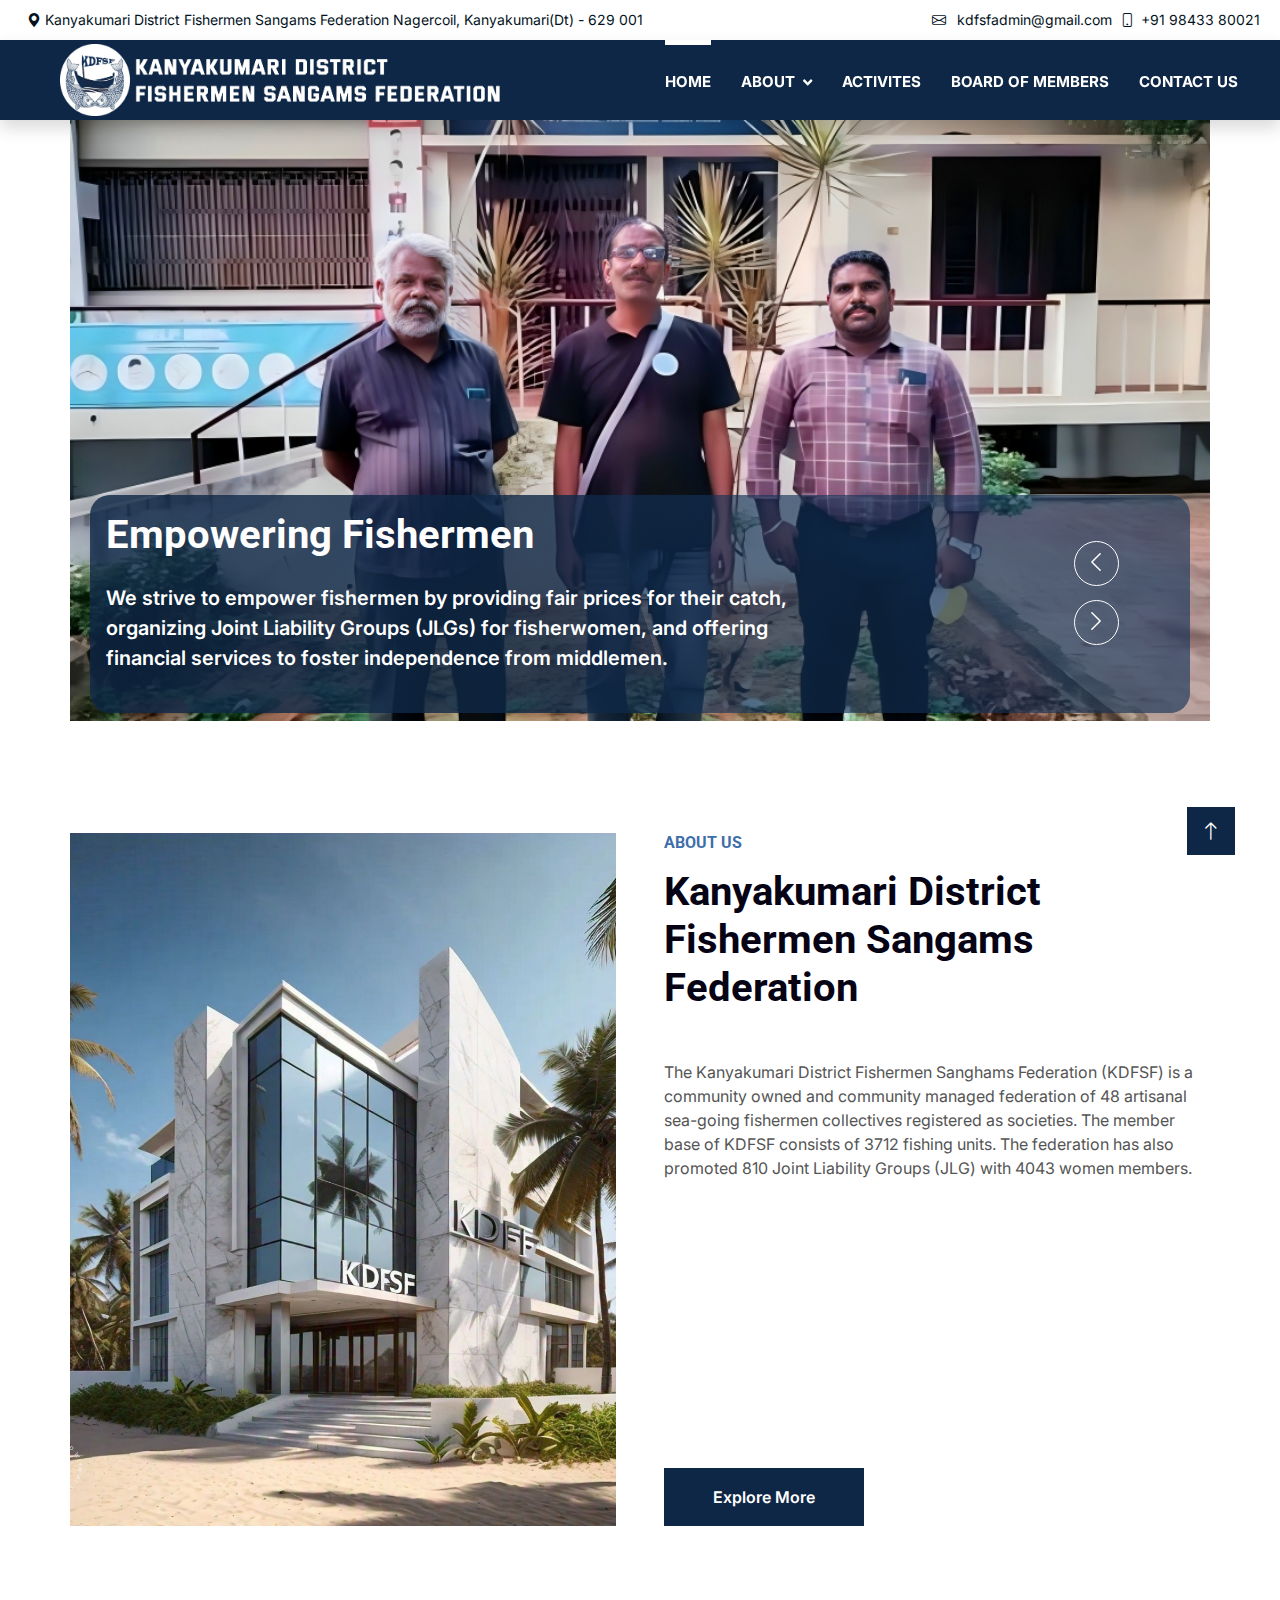
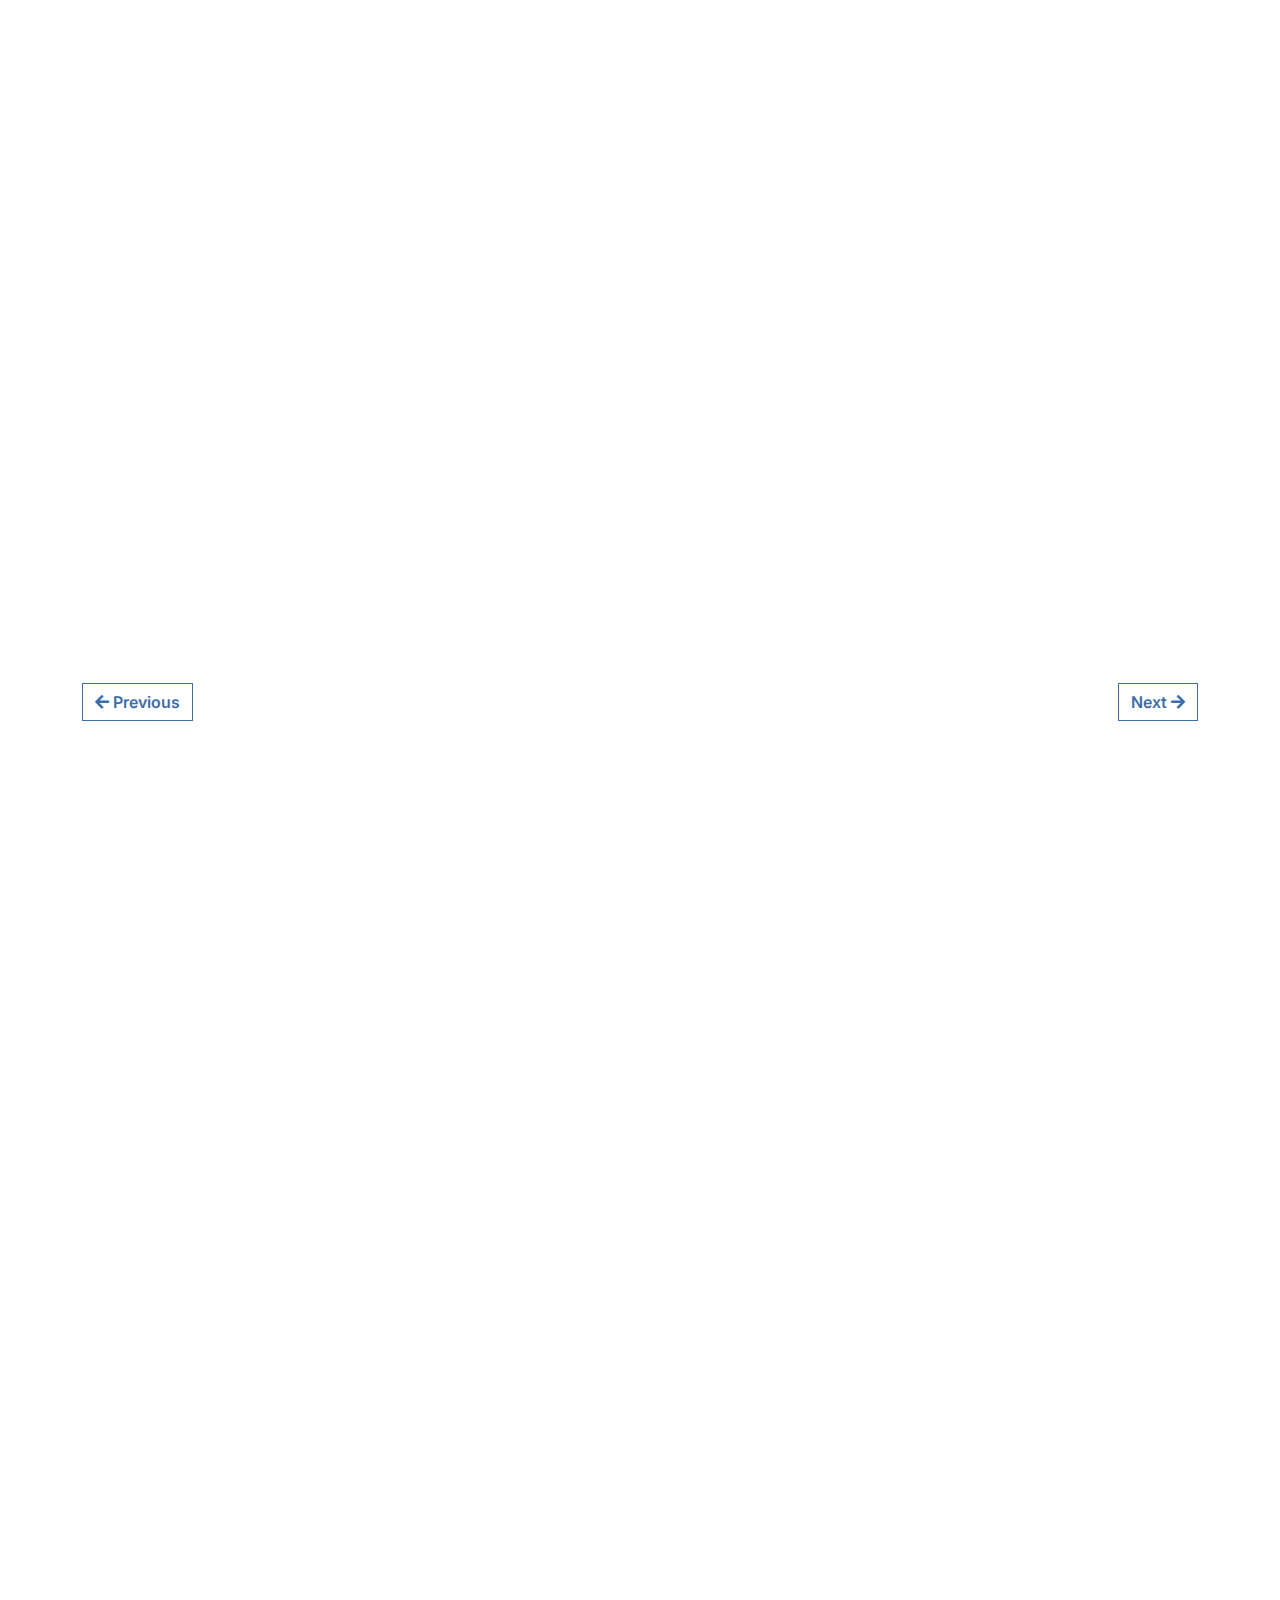
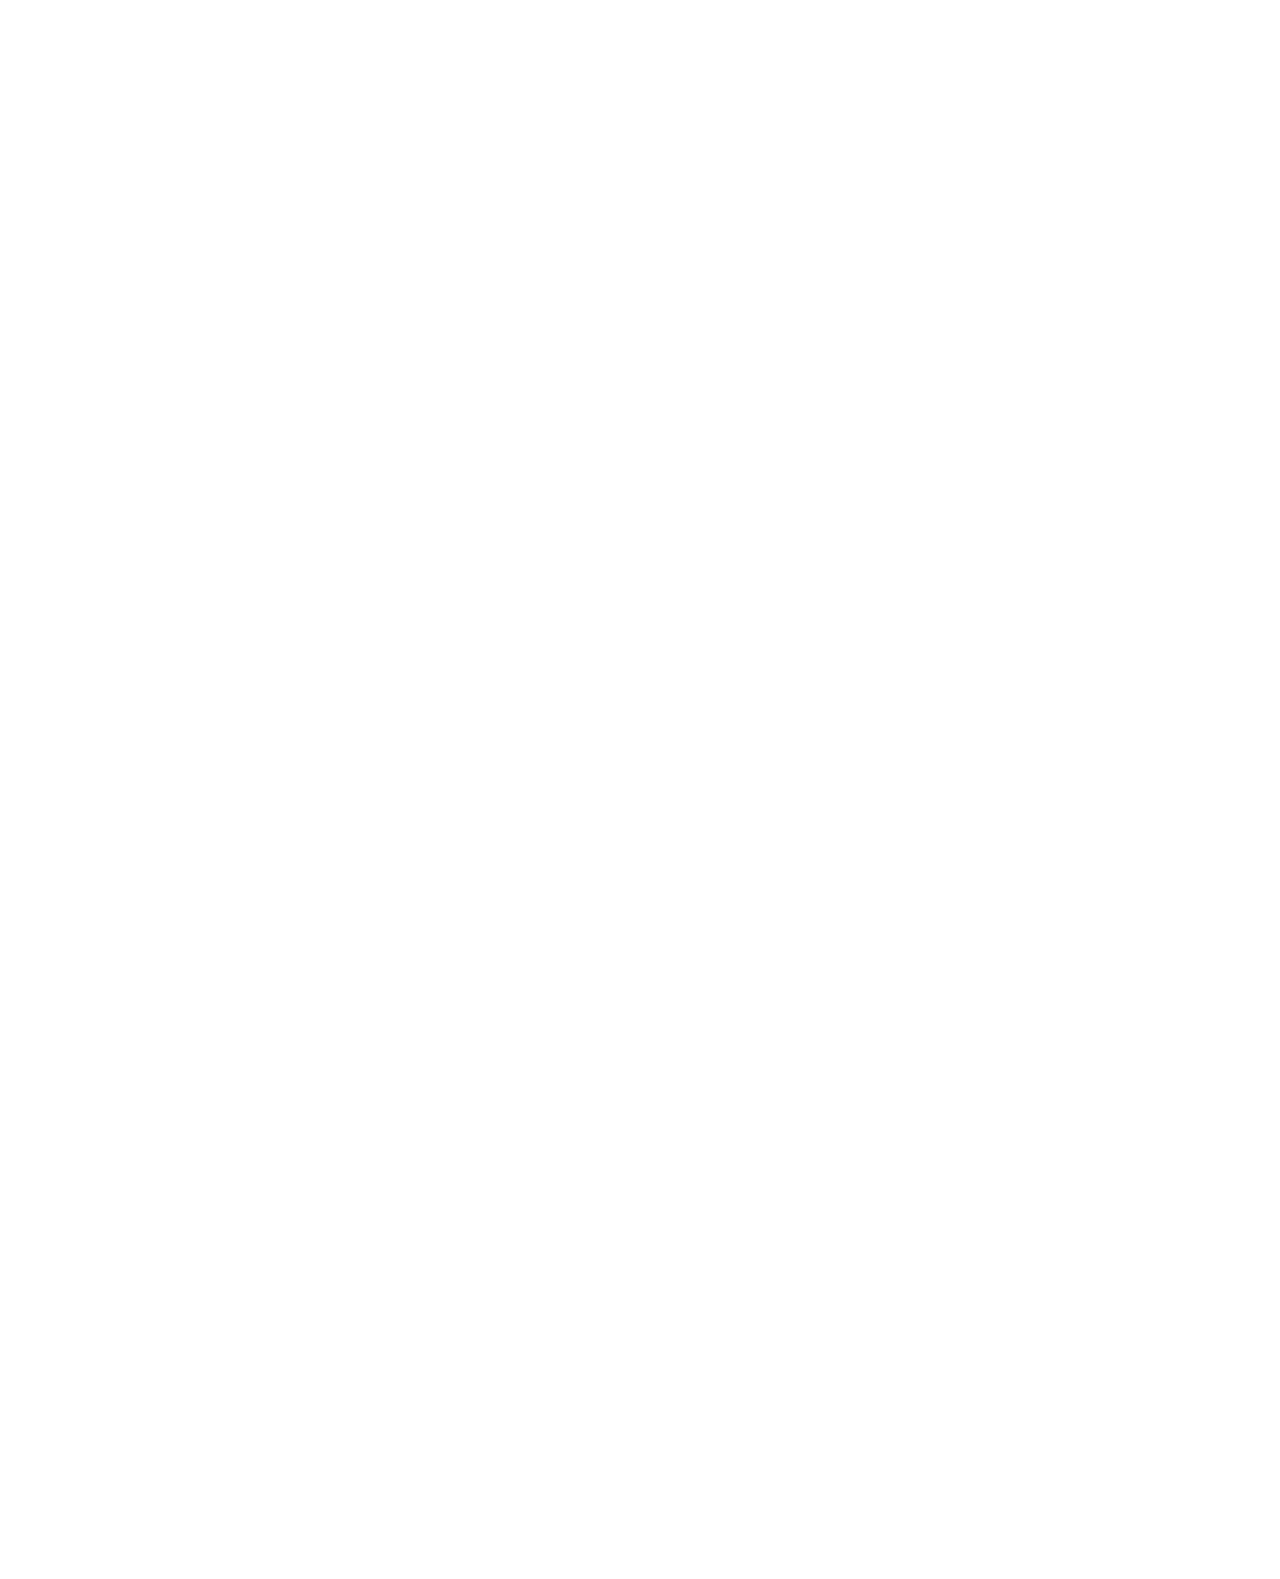
<file: index.html>
<!DOCTYPE html>
<html lang="en">

<head>
    <meta charset="utf-8">
    <title>KDFSF - Kanyakumari District Fishermen Sangams Federation</title>
    <meta content="width=device-width, initial-scale=1.0" name="viewport">
    <meta content="" name="keywords">
    <meta content="" name="description">

    <!-- Favicon -->
    <link href="img/favicon.ico" rel="icon">

    <!-- Google Web Fonts -->
    <link rel="preconnect" href="https://fonts.googleapis.com">
    <link rel="preconnect" href="https://fonts.gstatic.com" crossorigin>
    <link href="https://fonts.googleapis.com/css2?family=Inter:wght@400;600&family=Roboto:wght@500;700&display=swap"
        rel="stylesheet">

    <!-- Icon Font Stylesheet -->
    <link href="https://cdnjs.cloudflare.com/ajax/libs/font-awesome/5.10.0/css/all.min.css" rel="stylesheet">
    <link href="https://cdn.jsdelivr.net/npm/bootstrap-icons@1.4.1/font/bootstrap-icons.css" rel="stylesheet">

    <!-- Libraries Stylesheet -->
    <link href="lib/animate/animate.min.css" rel="stylesheet">
    <link href="lib/owlcarousel/assets/owl.carousel.min.css" rel="stylesheet">

    <!-- Customized Bootstrap Stylesheet -->
    <link href="css/bootstrap.min.css" rel="stylesheet">

    <!-- Template Stylesheet -->
    <link href="css/style.css" rel="stylesheet">
</head>

<body>
    <!-- Spinner Start -->
    <div id="spinner"
        class="show bg-white position-fixed translate-middle w-100 vh-100 top-50 start-50 d-flex align-items-center justify-content-center">
        <div class="spinner-grow text-primary" style="width: 3rem; height: 3rem;" role="status">
            <span class="sr-only">Loading...</span>
        </div>
    </div>
    <!-- Spinner End -->

    <!-- ======= Top Bar ======= -->
    <div id="topbar" class="d-flex align-items-center fixed-top">
        <div class="container-fluid border-0 d-flex justify-content-between">
            <div class="d-none d-lg-flex social-links align-items-center">
                <a href="#" class="twitter"><i class="bi bi-geo-alt-fill"></i>

                    Kanyakumari District
                    Fishermen Sangams Federation Nagercoil, Kanyakumari(Dt) - 629 001
                </a>
            </div>
            <div class="contact-info d-flex align-items-center">
                <a href="mailto: kdfsfadmin@gmail.com"><i class="bi bi-envelope "></i> kdfsfadmin@gmail.com</a>
                <a href="tel:+919843380021" class="top-mobile d-none d-lg-flex"><i class="bi bi-phone"></i> +91 98433
                    80021</a>
            </div>
        </div>
    </div>
    <!-- Navbar Start -->
    <nav id="header"
        class="navbar navbar-expand-lg  navbar-light shadow border-top border-5 border-primary sticky-top p-0"
        style="background-color: #0e2746;">
        <div class="container-xxl">
            <a href="index.html" class="navbar-brand d-flex align-items-center px-2 px-lg-5">
                <img src="/img/KDFSF.png" alt="">
            </a>
            <button type="button" class="navbar-toggler me-1" data-bs-toggle="collapse"
                data-bs-target="#navbarCollapse">
                <span class="navbar-toggler-icon"></span>
            </button>
            <div class="collapse navbar-collapse" id="navbarCollapse">
                <div class="navbar-nav ms-auto p-4 p-lg-0">
                    <a href="index.html" class="nav-item nav-link active">Home</a>
                    <div class="nav-item dropdown">
                        <a class="nav-link dropdown-toggle" data-bs-toggle="dropdown">About</a>
                        <div class="dropdown-menu fade-up m-0">
                            <a href="kdfsf-history.html" class="dropdown-item">History</a>
                            <a href="objective.html" class="dropdown-item">Objectives of KDFSF</a>
                            <a href="Stru&Gover.html" class="dropdown-item">Struacture & Governance</a>
                        </div>
                    </div>
                    <a href="service.html" class="nav-item nav-link">Activites</a>
                    <a href="team.html" class="nav-item nav-link">Board of Members</a>
                    <a href="contact.html" class="nav-item nav-link ">Contact Us</a>
                </div>
            </div>
        </div>
    </nav>
    <!-- Navbar End -->


    <!-- Carousel Start -->
    <div class="container p-0 pb-5">
        <div class="owl-carousel header-carousel position-relative mb-5">
            <div class="owl-carousel-item position-relative">
                <img class="img-fluid" src="img/Home/carousel-1.jpg" alt="">
                <div class="position-absolute top-0 start-0 w-100 h-100 d-flex align-items-end">
                    <div class="container">
                        <div class="row justify-content-start carinner m-2">
                            <div class="col-10 col-lg-8 p-3">
                                <h4 class="display-6 text-white animated slideInDown mb-4">Empowering Fishermen</h4>
                                <p class="fs-5 fw-medium text-white mb-4 ">
                                    We strive to empower fishermen by providing fair prices for their catch, organizing
                                    Joint Liability Groups (JLGs) for fisherwomen,
                                    and offering financial services to foster independence from middlemen.
                                </p>
                            </div>
                        </div>
                    </div>
                </div>
            </div>
            <div class="owl-carousel-item position-relative">
                <img class="img-fluid" src="img/Home/carousel-2.jpg" alt="">
                <div class="position-absolute top-0 start-0 w-100 h-100 d-flex align-items-end">
                    <div class="container">
                        <div class="row justify-content-start carinner m-2">
                            <div class="col-10 col-lg-8 p-3">
                                <h4 class="display-6 text-white animated slideInDown mb-4">Empowering Fishermen</h4>
                                <p class="fs-5 fw-medium text-white mb-4 ">
                                    We strive to empower fishermen by providing fair prices for their catch, organizing
                                    Joint Liability Groups (JLGs) for fisherwomen,
                                    and offering financial services to foster independence from middlemen.
                                </p>
                            </div>
                        </div>
                    </div>
                </div>
            </div>
            <div class="owl-carousel-item position-relative">
                <img class="img-fluid" src="img/Home/carousel-3.webp" alt="">
                <div class="position-absolute top-0 start-0 w-100 h-100 d-flex align-items-end">
                    <div class="container">
                        <div class="row justify-content-start carinner m-2">
                            <div class="col-10 col-lg-8 p-3">
                                <h4 class="display-6 text-white animated slideInDown mb-4">Empowering Fishermen</h4>
                                <p class="fs-5 fw-medium text-white mb-4 ">
                                    We strive to empower fishermen by providing fair prices for their catch, organizing
                                    Joint Liability Groups (JLGs) for fisherwomen,
                                    and offering financial services to foster independence from middlemen.
                                </p>
                            </div>
                        </div>
                    </div>
                </div>
            </div>
        </div>
    </div>
    <!-- Carousel End -->


    <!-- About Start -->
    <div class="container overflow-hidden  px-lg-0">
        <div class="container about py-3 px-lg-0">
            <div class="row g-5 mx-lg-0">
                <div class="col-lg-6 ps-lg-0 wow fadeInLeft" data-wow-delay="0.01s" style="min-height: 400px;">
                    <div class="position-relative h-100">
                        <img class="position-absolute img-fluid w-100 h-100 rounded" src="img/about/about.jpg"
                            style="object-fit: cover;" alt="">
                    </div>
                </div>
                <div class="col-lg-6 about-text wow fadeInUp" data-wow-delay="0.01s">
                    <h6 class="text-secondary text-uppercase mb-3">About Us</h6>
                    <h1 class="mb-5">Kanyakumari District Fishermen Sangams Federation</h1>
                    <p class="mb-5">The Kanyakumari District Fishermen Sanghams Federation (KDFSF) is a community owned
                        and community managed federation of 48 artisanal sea-going fishermen collectives registered as
                        societies. The member base of KDFSF consists of 3712 fishing units. The federation has also
                        promoted 810 Joint Liability Groups (JLG) with 4043 women members.</p>
                    <div class="row g-4 mb-5">
                        <div class="col-sm-6 wow fadeIn" data-wow-delay="0.01s">
                            <i class="fa fa-globe fa-3x text-primary mb-3"></i>
                            <h5>Community Owned</h5>
                            <p class="m-0">KDFSF is owned and managed by the local fishermen community, ensuring their
                                welfare and empowerment.</p>
                        </div>
                        <div class="col-sm-6 wow fadeIn" data-wow-delay="0.01s">
                            <i class="fa fa-users fa-3x text-primary mb-3"></i>
                            <h5>Empowering Women</h5>
                            <p class="m-0">Through 810 Joint Liability Groups, KDFSF supports 4043 women members in
                                various livelihood activities.</p>
                        </div>
                    </div>
                    <a href="#activity" class="btn btn-primary py-3 px-5">Explore More</a>
                </div>
            </div>
        </div>
    </div>
    <!-- About End -->





    <!-- Service Start -->
    <div id="activity" class="container-xxl pt-5 pb-3">
        <div class="container ">
            <div class="text-center wow fadeInUp" data-wow-delay="0.01s">
                <h6 class="text-secondary text-uppercase">Our Activites</h6>
                <h1 class="mb-3">Explore Our Activites</h1>
            </div>
            <div class="owl-carousel testimonial-carousel wow fadeInUp" data-wow-delay="0.01s">
                <div class="testimonial-item my-5">
                    <div>
                        <div class="service-item p-4">
                            <div class="overflow-hidden mb-4">
                                <img class="img-fluid" src="img/Home/Act1.webp" alt="">
                            </div>
                            <h4 class="mb-3">JLG Meetings</h4>
                            <p>Our Joint Liability Group (JLG) meetings are essential for empowering fisherwomen through
                                skill development, financial literacy, and collective decision...</p>
                            <a class="btn-slide mt-2" href="/JLG-Meetings.html"><i class="fa fa-arrow-right"></i><span>Read
                                    More</span></a>
                        </div>
                    </div>
                </div>
                <div class="testimonial-item my-5">
                    <div>
                        <div class="service-item p-4">
                            <div class="overflow-hidden mb-4">
                                <img class="img-fluid" src="img/Home/Act2.webp" alt="">
                            </div>
                            <h4 class="mb-3">Fish Auction for FMS</h4>
                            <p>Our fish auctions provide a transparent and fair platform for Fishermen Marketing
                                Societies (FMS) to sell their catch directly, ensuring better prices and ....</p>
                            <a class="btn-slide mt-2" href="/FMS.html"><i
                                    class="fa fa-arrow-right"></i><span>Read More</span></a>
                        </div>
                    </div>
                </div>
                <div class="testimonial-item my-5">
                    <div>
                        <div class="service-item p-4">
                            <div class="overflow-hidden mb-4">
                                <img class="img-fluid" src="img/Home/Act3.webp" alt="">
                            </div>
                            <h4 class="mb-3">JLG Member Gift Presentation</h4>
                            <p>We honor our JLG members for their dedication and contribution to the community by
                                presenting them ....</p>
                            <a class="btn-slide mt-2" href="/JLG-Meetings.html"><i
                                    class="fa fa-arrow-right"></i><span>Read More</span></a>
                        </div>
                    </div>
                </div>
            </div>

            <!-- Custom Previous and Next buttons -->
            <div class="d-none d-lg-block">

                <div class="owl-nav d-flex justify-content-between mt-4 ">
                    <button class="owl-prev btn btn-outline-secondary"><i class="fa fa-arrow-left"></i>
                        Previous</button>
                    <button class="owl-next btn btn-outline-secondary">Next <i class="fa fa-arrow-right"></i></button>
                </div>
            </div>
        </div>
    </div>

    <!-- Service End -->


    <!-- Feature Start -->
    <div class="container overflow-hidden py-5">
        <div class="container feature">
            <div class="row g-5 mx-lg-0">
                <div class="col-lg-6 feature-text wow fadeInUp" data-wow-delay="0.01s">
                    <h6 class="text-secondary text-uppercase mb-3">Our Vision & Mission</h6>
                    <h1 class="mb-5">Empowering Fishermen with Sustainable Livelihoods</h1>
                    <div class="d-flex mb-5 wow fadeInUp" data-wow-delay="0.01s">
                        <i class="fa fa-leaf text-primary fa-3x flex-shrink-0"></i>
                        <div class="ms-4">
                            <h5>Vision</h5>
                            <p class="mb-0">Economic improvement of fishermen without adversely affecting the natural
                                resource base. Greater control over inputs and marketing, preserving resources for
                                future generations.</p>
                        </div>
                    </div>
                    <div class="d-flex mb-5 wow fadeIn" data-wow-delay="0.01s">
                        <i class="fa fa-hands-helping text-primary fa-3x flex-shrink-0"></i>
                        <div class="ms-4">
                            <h5>Mission</h5>
                            <p class="mb-0">Helping fishermen get fair prices for their fish, promoting savings,
                                facilitating access to loans for technology upgrades, and organizing Joint Liability
                                Groups (JLGs) for fisherwomen's welfare.</p>
                        </div>
                    </div>
                    <div class="d-flex mb-0 wow fadeInUp" data-wow-delay="0.01s">
                        <i class="fa fa-users text-primary fa-3x flex-shrink-0"></i>
                        <div class="ms-4">
                            <h5>Values</h5>
                            <p class="mb-0">Empowerment, Sustainability, Fairness, Community Development, and
                                Conservation of Resources.</p>
                        </div>
                    </div>
                </div>
                <div class="col-lg-6 pe-lg-0 wow fadeInRight" data-wow-delay="0.01s" style="min-height: 400px;">
                    <div class="position-relative h-100">
                        <img class="position-absolute img-fluid w-100 h-100" src="img/Home/feature.webp"
                            style="object-fit: cover;" alt="">
                    </div>
                </div>
            </div>
        </div>
    </div>
    <!-- Feature End -->






    <!-- Fact Start -->
    <div class="container-xxl py-5">
        <div class="container">
            <div class="row g-5">
                <div class="col-lg-6 wow fadeInUp" data-wow-delay="0.01s">
                    <h6 class="text-secondary text-uppercase mb-3">Some Facts</h6>
                    <h1 class="mb-5">Empowering Fishermen Communities Since 1983</h1>
                    <p class="mb-5">
                        Kanyakumari District Fishermen Sangams Federation (KDFSF) is a community-owned and managed
                        federation dedicated to the welfare and socio-economic development of small-scale fishermen and
                        their families across 39 coastal villages in Kanyakumari District, Tamil Nadu.
                    </p>

                </div>
                <div class="col-lg-6">
                    <div class="row g-4 align-items-center">
                        <div class="col-sm-6">
                            <div class="bg-primary p-4 mb-4 wow fadeIn" data-wow-delay="0.01s">
                                <i class="fa fa-users fa-2x text-white mb-3"></i>
                                <h2 class="text-white mb-2" data-toggle="counter-up">3712</h2>
                                <p class="text-white mb-0">Fishermen Families</p>
                            </div>
                            <div class="bg-secondary p-4 wow fadeIn" data-wow-delay="0.01s">
                                <i class="fa fa-anchor fa-2x text-white mb-3"></i>
                                <h2 class="text-white mb-2" data-toggle="counter-up">48</h2>
                                <p class="text-white mb-0">Member Societies</p>
                            </div>
                        </div>

                        <div class="col-sm-6">
                            <div class="bg-success p-4 wow fadeIn" data-wow-delay="0.01s">
                                <i class="fa fa-female fa-2x text-white mb-3"></i>
                                <h2 class="text-white mb-2" data-toggle="counter-up">4043</h2>
                                <p class="text-white mb-0">Women in JLGs</p>
                            </div>

                        </div>
                    </div>
                </div>
            </div>
        </div>
    </div>
    <!-- Fact End -->



    <!-- Team Start -->
    <div class="container-xxl py-5">
        <div class="container ">
            <div class="text-center wow fadeInUp" data-wow-delay="0.01s">
                <h6 class="text-secondary text-uppercase">Our Team</h6>
                <h1 class="mb-5">Expert Team Members</h1>
            </div>
            <div class="owl-carousel testimonial-carousel wow fadeInUp" data-wow-delay="0.01s">
                <div class="testimonial-item  m-3">
                    <div>
                        <div class="team-item p-4">
                            <div class="overflow-hidden mb-4" style="border-radius: 20px 0px 20px 0px;">
                                <img class="img-fluid" src="img/team/team-1.webp" alt="">
                            </div>
                            <h5 class="mb-0">Full Name</h5>
                            <p>Designation</p>
                            <div class="btn-slide mt-1">
                                <i class="fa fa-share"></i>
                                <span>
                                    <a href=""><i class="fab fa-facebook-f"></i></a>
                                    <a href=""><i class="fab fa-twitter"></i></a>
                                    <a href=""><i class="fab fa-instagram"></i></a>
                                </span>
                            </div>
                        </div>
                    </div>
                </div>
                <div class="testimonial-item m-3">
                    <div>
                        <div class="team-item p-4">
                            <div class="overflow-hidden mb-4" style="border-radius: 20px 0px 20px 0px;">
                                <img class="img-fluid" src="img/team/team-1.webp" alt="">
                            </div>
                            <h5 class="mb-0">Full Name</h5>
                            <p>Designation</p>
                            <div class="btn-slide mt-1">
                                <i class="fa fa-share"></i>
                                <span>
                                    <a href=""><i class="fab fa-facebook-f"></i></a>
                                    <a href=""><i class="fab fa-twitter"></i></a>
                                    <a href=""><i class="fab fa-instagram"></i></a>
                                </span>
                            </div>
                        </div>
                    </div>
                </div>
                <div class="testimonial-item m-3">
                    <div>
                        <div class="team-item p-4">
                            <div class="overflow-hidden mb-4" style="border-radius: 20px 0px 20px 0px;">
                                <img class="img-fluid" src="img/team/team-1.webp" alt="">
                            </div>
                            <h5 class="mb-0">Full Name</h5>
                            <p>Designation</p>
                            <div class="btn-slide mt-1">
                                <i class="fa fa-share"></i>
                                <span>
                                    <a href=""><i class="fab fa-facebook-f"></i></a>
                                    <a href=""><i class="fab fa-twitter"></i></a>
                                    <a href=""><i class="fab fa-instagram"></i></a>
                                </span>
                            </div>
                        </div>
                    </div>
                </div>
            </div>

        </div>
    </div>
    <!-- Team End -->

    <!-- Footer Start -->
    <div class="container-fluid bg-dark text-light footer pt-5 wow fadeIn" data-wow-delay="0.01s"
        style="margin-top: 6rem;">
        <div class="container py-5">
            <div class="row g-5">
                <div class="col-lg-3 col-md-6">
                    <h4 class="text-light mb-4">About KDFSF</h4>
                    <a class="btn btn-link" href="/kdfsf-history.html">History</a>
                    <a class="btn btn-link" href="/objective.html">Objectives</a>
                    <a class="btn btn-link" href="/Stru&Gover.html">Struacture & Governance</a>


                </div>
                <div class="col-lg-3 col-md-6">
                    <h4 class="text-light mb-4">Activites</h4>
                    <a class="btn btn-link" href="/FMS.html">FMS</a>
                    <a class="btn btn-link" href="/JLG-Meetings.html">JLG</a>
                    <a class="btn btn-link" href="">Activites-3</a>
                    <a class="btn btn-link" href="">Activites-4</a>

                </div>
                <div class="col-lg-3 col-md-6">
                    <h4 class="text-light mb-4">Quick Links</h4>
                    <a class="btn btn-link" href="/index.html">Home</a>
                    <a class="btn btn-link" href="/about.html">About Us</a>
                    <a class="btn btn-link" href="/contact.html">Contact Us</a>
                    <a class="btn btn-link" href="/service.html">Our Activites</a>
                    <a class="btn btn-link" href="/team.html">Board of members</a>
                </div>
                <div class="col-lg-3 col-md-6">
                    <h4 class="text-light mb-4">Contact</h4>
                    <p class="mb-2"><i class="fa fa-map-marker-alt me-3"></i>Reg No . 16/84
                        16, Parker Street
                        Nagercoil , Kanyakumari District
                        Tamilnadu
                        Pin - 629001
                    </p>
                    <p class="mb-2"><i class="fa fa-phone-alt me-3"></i>+91 98433 80021</p>
                    <p class="mb-2"><i class="fa fa-envelope me-3"></i> kdfsfadmin@gmail.com</p>
                    <div class="d-flex pt-2">
                        <a class="btn btn-outline-light btn-social" href=""><i class="fab fa-twitter"></i></a>
                        <a class="btn btn-outline-light btn-social" href=""><i class="fab fa-facebook-f"></i></a>
                        <a class="btn btn-outline-light btn-social" href=""><i class="fab fa-youtube"></i></a>
                        <a class="btn btn-outline-light btn-social" href=""><i class="fab fa-linkedin-in"></i></a>
                    </div>
                </div>
            </div>
        </div>
        <div class="container">
            <div class="copyright">
                <div class="row">
                    <div class="col-md-6 text-center text-md-start mb-3 mb-md-0">
                        &copy; <a class="border-bottom" href="#">KDFSF</a>, All Right Reserved.
                    </div>
                    <div class="col-md-6 text-center text-md-end">
                        Designed By <a class="border-bottom" href="https://codehomies.in">Code Homies</a>
                    </div>
                </div>
            </div>
        </div>
    </div>
    <!-- Footer End -->


    <!-- Back to Top -->
    <a href="#" class="btn btn-lg btn-primary btn-lg-square rounded back-to-top"><i class="bi bi-arrow-up"></i></a>


    <!-- JavaScript Libraries -->
    <script src="https://code.jquery.com/jquery-3.4.1.min.js"></script>
    <script src="https://cdn.jsdelivr.net/npm/bootstrap@5.0.0/dist/js/bootstrap.bundle.min.js"></script>
    <script src="lib/wow/wow.min.js"></script>
    <script src="lib/easing/easing.min.js"></script>
    <script src="lib/waypoints/waypoints.min.js"></script>
    <script src="lib/counterup/counterup.min.js"></script>
    <script src="lib/owlcarousel/owl.carousel.min.js"></script>

    <!-- Template Javascript -->
    <script src="js/main.js"></script>
</body>

</html>
</file>
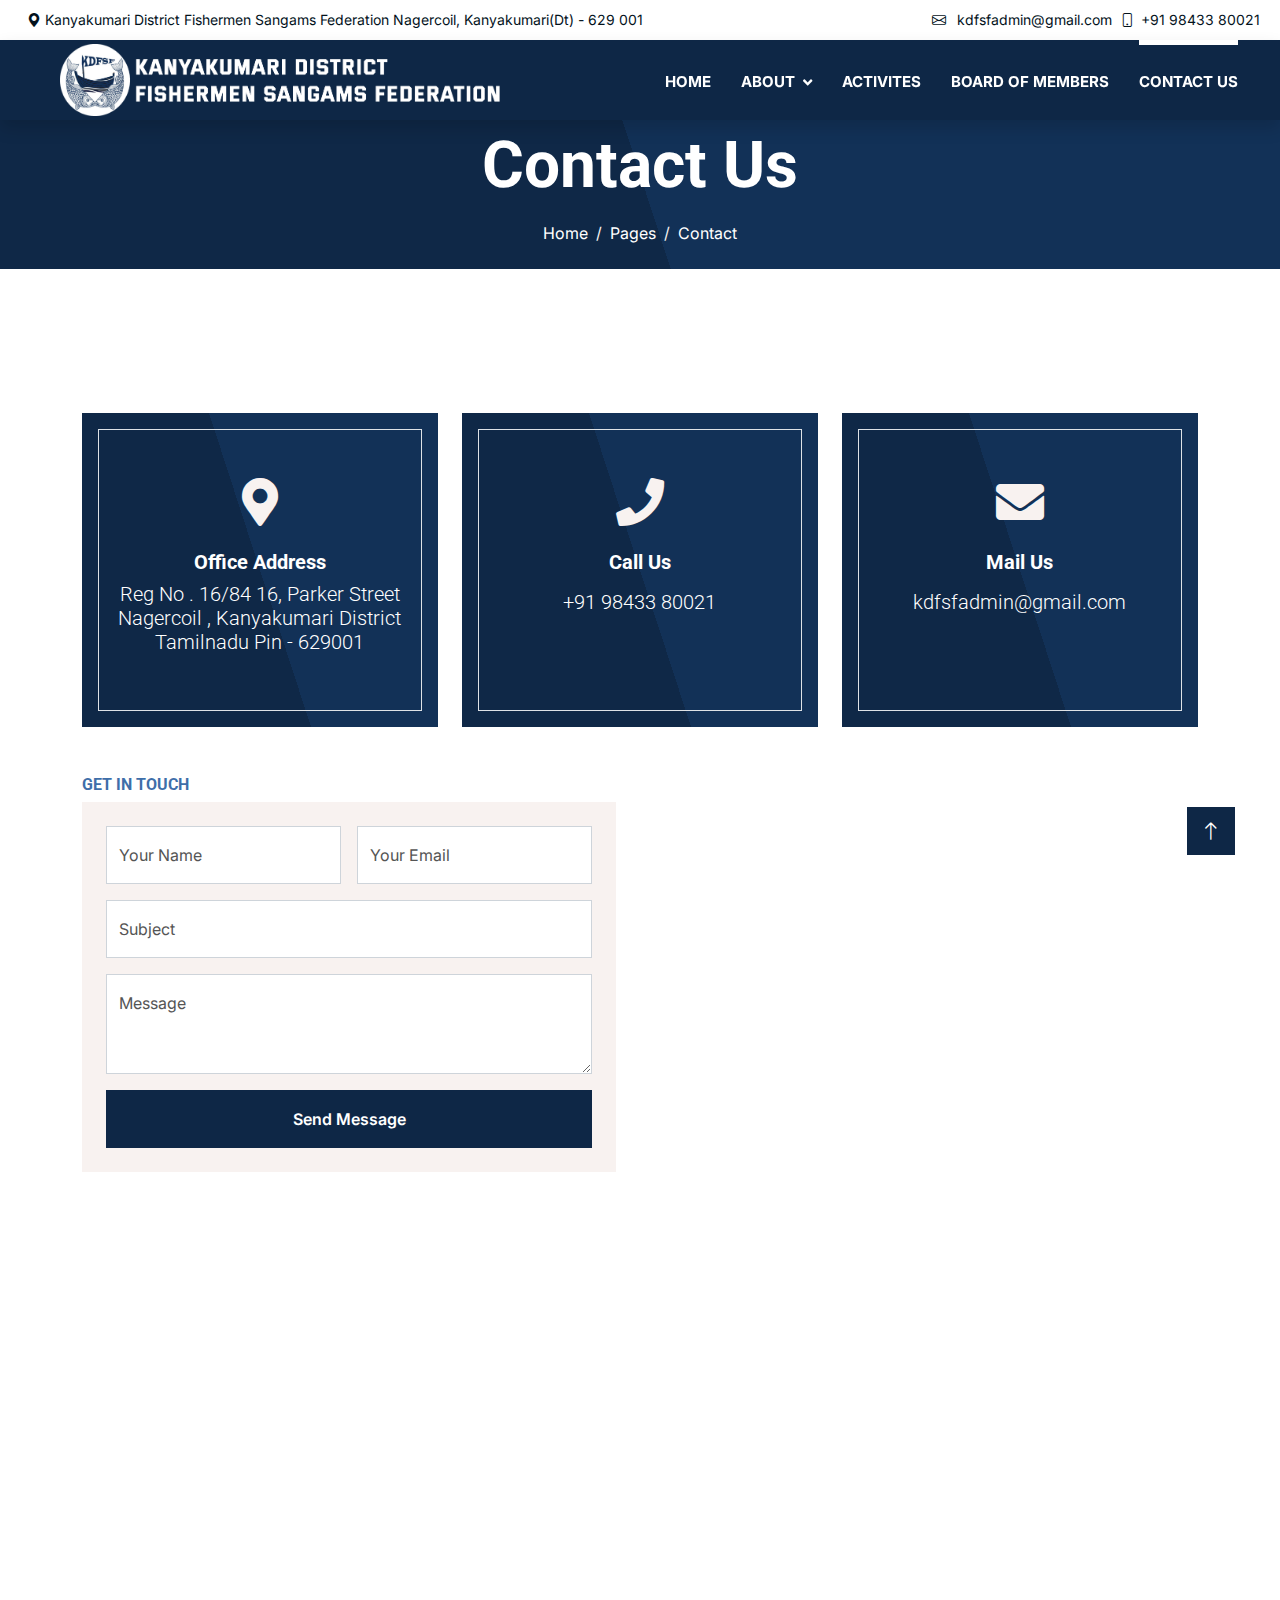
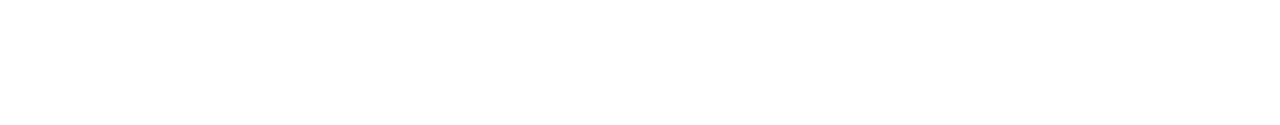
<file: contact.html>
<!DOCTYPE html>
<html lang="en">

<head>
    <meta charset="utf-8">
    <title>KDFSF - Kanyakumari District Fishermen Sangams Federation</title>
    <meta content="width=device-width, initial-scale=1.0" name="viewport">
    <meta content="" name="keywords">
    <meta content="" name="description">

    <!-- Favicon -->
    <link href="img/favicon.ico" rel="icon">

    <!-- Google Web Fonts -->
    <link rel="preconnect" href="https://fonts.googleapis.com">
    <link rel="preconnect" href="https://fonts.gstatic.com" crossorigin>
    <link href="https://fonts.googleapis.com/css2?family=Inter:wght@400;600&family=Roboto:wght@500;700&display=swap" rel="stylesheet">

    <!-- Icon Font Stylesheet -->
    <link href="https://cdnjs.cloudflare.com/ajax/libs/font-awesome/5.10.0/css/all.min.css" rel="stylesheet">
    <link href="https://cdn.jsdelivr.net/npm/bootstrap-icons@1.4.1/font/bootstrap-icons.css" rel="stylesheet">

    <!-- Libraries Stylesheet -->
    <link href="lib/animate/animate.min.css" rel="stylesheet">
    <link href="lib/owlcarousel/assets/owl.carousel.min.css" rel="stylesheet">

    <!-- Customized Bootstrap Stylesheet -->
    <link href="css/bootstrap.min.css" rel="stylesheet">

    <!-- Template Stylesheet -->
    <link href="css/style.css" rel="stylesheet">
</head>

<body>
    <!-- Spinner Start -->
    <div id="spinner" class="show bg-white position-fixed translate-middle w-100 vh-100 top-50 start-50 d-flex align-items-center justify-content-center">
        <div class="spinner-grow text-primary" style="width: 3rem; height: 3rem;" role="status">
            <span class="sr-only">Loading...</span>
        </div>
    </div>
    <!-- Spinner End -->


<!-- ======= Top Bar ======= -->
<div id="topbar" class="d-flex align-items-center fixed-top">
    <div class="container-fluid border-0 d-flex justify-content-between">
        <div class="d-none d-lg-flex social-links align-items-center">
          <a href="#" class="twitter"><i class="bi bi-geo-alt-fill"></i>
  
            Kanyakumari District
            Fishermen Sangams Federation Nagercoil, Kanyakumari(Dt) - 629 001
          </a>
        </div>
      <div class="contact-info d-flex align-items-center">
        <a href="mailto: kdfsfadmin@gmail.com"><i class="bi bi-envelope "></i> kdfsfadmin@gmail.com</a>
        <a href="tel:+919843380021" class="top-mobile d-none d-lg-flex"><i class="bi bi-phone"></i> +91 98433 80021</a>
      </div>
    </div>
  </div>
    <!-- Navbar Start -->
    <nav id="header" class="navbar navbar-expand-lg  navbar-light shadow border-top border-5 border-primary sticky-top p-0" style="background-color: #0e2746;">
        <div class="container-xxl">
                        <a href="index.html" class="navbar-brand d-flex align-items-center px-2 px-lg-5">
                <img src="/img/KDFSF.png"  alt="">
            </a>
            <button type="button" class="navbar-toggler me-1" data-bs-toggle="collapse" data-bs-target="#navbarCollapse">
                <span class="navbar-toggler-icon"></span>
            </button>
            <div class="collapse navbar-collapse" id="navbarCollapse">
                <div class="navbar-nav ms-auto p-4 p-lg-0">
                    <a href="index.html" class="nav-item nav-link ">Home</a>
                    <div class="nav-item dropdown">
                        <a  class="nav-link dropdown-toggle " data-bs-toggle="dropdown">About</a>
                        <div class="dropdown-menu fade-up m-0">
                            <a href="kdfsf-history.html " class="dropdown-item" >History</a>
                            <a href="objective.html" class="dropdown-item">Objectives of KDFSF</a>
                            <a href="Stru&Gover.html" class="dropdown-item">Struacture & Governance</a>
                        </div>
                    </div>
                    <a href="service.html" class="nav-item nav-link">Activites</a>
                    <a href="team.html" class="nav-item nav-link">Board of Members</a>
                    <a href="contact.html" class="nav-item nav-link active ">Contact Us</a>
                </div>
            </div>
        </div>
    </nav>
    <!-- Navbar End -->


    <!-- Page Header Start -->
    <div class="container-fluid page-header " style="margin-bottom: 6rem;">
        <div class="container pt-5 pb-2">
             <h1 class="display-3 text-white mb-3 animated slideInDown text-center">Contact Us</h1>
            <nav aria-label="breadcrumb animated slideInDown">
                <ol class="breadcrumb d-flex align-items-center justify-content-center">
                    <li class="breadcrumb-item"><a class="text-white" href="#">Home</a></li>
                    <li class="breadcrumb-item"><a class="text-white" href="#">Pages</a></li>
                    <li class="breadcrumb-item text-white active" aria-current="page">Contact</li>
                </ol>
            </nav>
        </div>
    </div>
    <!-- Page Header End -->

    <!-- Contact Info Start -->
    <div class="container-fluid py-5">
        <div class="container">
            <div class="row g-4">
                <div class="col-lg-4 wow fadeIn" data-wow-delay="0.01s">
                    <div class="contact-info-item position-relative  text-center p-3" style="background: linear-gradient(72deg, rgba(15,40,71,1) 50%, rgba(18,49,87,1) 50%);" >
                        <div class="border py-5 px-3">
                            <i class="fa fa-map-marker-alt fa-3x text-light mb-4"></i>
                            <h5 class="text-white">Office Address</h5>
                            <h5 class="fw-light text-white">Reg No . 16/84 16, Parker Street Nagercoil , Kanyakumari District Tamilnadu Pin - 629001</h5>
                        </div>
                    </div>
                </div>
                <div class="col-lg-4 wow fadeIn" data-wow-delay="0.01s">
                    <div class="contact-info-item position-relative  text-center p-3" style="background: linear-gradient(72deg, rgba(15,40,71,1) 50%, rgba(18,49,87,1) 50%);">
                        <div class="border py-5 px-3">
                            <i class="fa fa-phone fa-3x text-light mb-4"></i>
                            <h5 class="text-white mb-3">Call Us</h5>
                            <h5 class="fw-light text-white mb-5">+91 98433 80021</h5>
                        </div>
                    </div>
                </div>
                <div class="col-lg-4 wow fadeIn"data-wow-delay="0.01s">
                    <div class="contact-info-item position-relative text-center p-3" style="background: linear-gradient(72deg, rgba(15,40,71,1) 50%, rgba(18,49,87,1) 50%);">
                        <div class="border py-5 px-3">
                            <i class="fa fa-envelope fa-3x text-light mb-4"></i>
                            <h5 class="text-white mb-3">Mail Us</h5>
                            <h5 class="fw-light text-white mb-5">kdfsfadmin@gmail.com</h5>
                        </div>
                    </div>
                </div>
            </div>
        </div>
    </div>
    <!-- Contact Info End -->
    <!-- Contact Start -->
    <div class="container overflow-hidden  px-lg-0">
        <div class="container contact-page  px-lg-0">
            <div class="row g-5 mx-lg-0">
                <div class="col-md-6 contact-form wow fadeIn" data-wow-delay="0.01s">
                    <h6 class="text-secondary text-uppercase">Get In Touch</h6>
                    <div class="bg-light p-4">
                        <form>
                            <div class="row g-3">
                                <div class="col-md-6">
                                    <div class="form-floating">
                                        <input type="text" class="form-control" id="name" placeholder="Your Name">
                                        <label for="name">Your Name</label>
                                    </div>
                                </div>
                                <div class="col-md-6">
                                    <div class="form-floating">
                                        <input type="email" class="form-control" id="email" placeholder="Your Email">
                                        <label for="email">Your Email</label>
                                    </div>
                                </div>
                                <div class="col-12">
                                    <div class="form-floating">
                                        <input type="text" class="form-control" id="subject" placeholder="Subject">
                                        <label for="subject">Subject</label>
                                    </div>
                                </div>
                                <div class="col-12">
                                    <div class="form-floating">
                                        <textarea class="form-control" placeholder="Leave a message here" id="message" style="height: 100px"></textarea>
                                        <label for="message">Message</label>
                                    </div>
                                </div>
                                <div class="col-12">
                                    <button class="btn btn-primary w-100 py-3" type="submit">Send Message</button>
                                </div>
                            </div>
                        </form>
                    </div>
                </div>
                <div class="col-md-6 pe-lg-0 wow fadeInRight" data-wow-delay="0.01s">
                    <div class=" h-100">
                        <iframe class="w-100 h-100" style="object-fit: cover;"
                        src="https://www.google.com/maps/embed?pb=!1m14!1m8!1m3!1d31592.802345342676!2d77.4300357!3d8.1926514!3m2!1i1024!2i768!4f13.1!3m3!1m2!1s0x3b04f12c00000001%3A0x9c48ca514333bc48!2sThe%20Kanyakumari%20District%20Fishermen%20Sangams%20Federation!5e0!3m2!1sen!2sin!4v1724590908012!5m2!1sen!2sin"
                        frameborder="0" allowfullscreen="" aria-hidden="false"
                        tabindex="0"></iframe>
                        
                    </div>
                </div>
            </div>
        </div>
    </div>
    <!-- Contact End -->


    <!-- Footer Start -->
    <div class="container-fluid bg-dark text-light footer pt-5 wow fadeIn" data-wow-delay="0.01s"
        style="margin-top: 6rem;">
        <div class="container py-5">
            <div class="row g-5">
                <div class="col-lg-3 col-md-6">
                    <h4 class="text-light mb-4">About KDFSF</h4>
                    <a class="btn btn-link" href="/kdfsf-history.html">History</a>
                    <a class="btn btn-link" href="/objective.html">Objectives</a>
                    <a class="btn btn-link" href="/Stru&Gover.html">Struacture & Governance</a>
                     

                </div>
                <div class="col-lg-3 col-md-6">
                    <h4 class="text-light mb-4">Activites</h4>
                                        <a class="btn btn-link" href="/FMS.html">FMS</a>
                    <a class="btn btn-link" href="/JLG-Meetings.html">JLG</a>
                    <a class="btn btn-link" href="">Activites-3</a>
                    <a class="btn btn-link" href="">Activites-4</a>

                </div>
                <div class="col-lg-3 col-md-6">
                    <h4 class="text-light mb-4">Quick Links</h4>
                     <a class="btn btn-link" href="/index.html">Home</a>
                    <a class="btn btn-link" href="/about.html">About Us</a>
                    <a class="btn btn-link" href="/contact.html">Contact Us</a>
                    <a class="btn btn-link" href="/service.html">Our Activites</a>
                    <a class="btn btn-link" href="/team.html">Board of members</a>
                </div>
                <div class="col-lg-3 col-md-6">
                    <h4 class="text-light mb-4">Contact</h4>
                    <p class="mb-2"><i class="fa fa-map-marker-alt me-3"></i>Reg No . 16/84
                        16, Parker Street
                        Nagercoil , Kanyakumari District
                        Tamilnadu
                        Pin - 629001
                    </p>
                    <p class="mb-2"><i class="fa fa-phone-alt me-3"></i>+91 98433 80021</p>
                    <p class="mb-2"><i class="fa fa-envelope me-3"></i> kdfsfadmin@gmail.com</p>
                    <div class="d-flex pt-2">
                        <a class="btn btn-outline-light btn-social" href=""><i class="fab fa-twitter"></i></a>
                        <a class="btn btn-outline-light btn-social" href=""><i class="fab fa-facebook-f"></i></a>
                        <a class="btn btn-outline-light btn-social" href=""><i class="fab fa-youtube"></i></a>
                        <a class="btn btn-outline-light btn-social" href=""><i class="fab fa-linkedin-in"></i></a>
                    </div>
                </div>
            </div>
        </div>
        <div class="container">
            <div class="copyright">
                <div class="row">
                    <div class="col-md-6 text-center text-md-start mb-3 mb-md-0">
                        &copy; <a class="border-bottom" href="#">KDFSF</a>, All Right Reserved.
                    </div>
                    <div class="col-md-6 text-center text-md-end">
                        Designed By <a class="border-bottom" href="https://codehomies.in">Code Homies</a>
                    </div>
                </div>
            </div>
        </div>
    </div>
    <!-- Footer End -->


    <!-- Back to Top -->
    <a href="#" class="btn btn-lg btn-primary btn-lg-square rounded-0 back-to-top"><i class="bi bi-arrow-up"></i></a>


    <!-- JavaScript Libraries -->
    <script src="https://code.jquery.com/jquery-3.4.1.min.js"></script>
    <script src="https://cdn.jsdelivr.net/npm/bootstrap@5.0.0/dist/js/bootstrap.bundle.min.js"></script>
    <script src="lib/wow/wow.min.js"></script>
    <script src="lib/easing/easing.min.js"></script>
    <script src="lib/waypoints/waypoints.min.js"></script>
    <script src="lib/counterup/counterup.min.js"></script>
    <script src="lib/owlcarousel/owl.carousel.min.js"></script>

    <!-- Template Javascript -->
    <script src="js/main.js"></script>
</body>

</html>
</file>
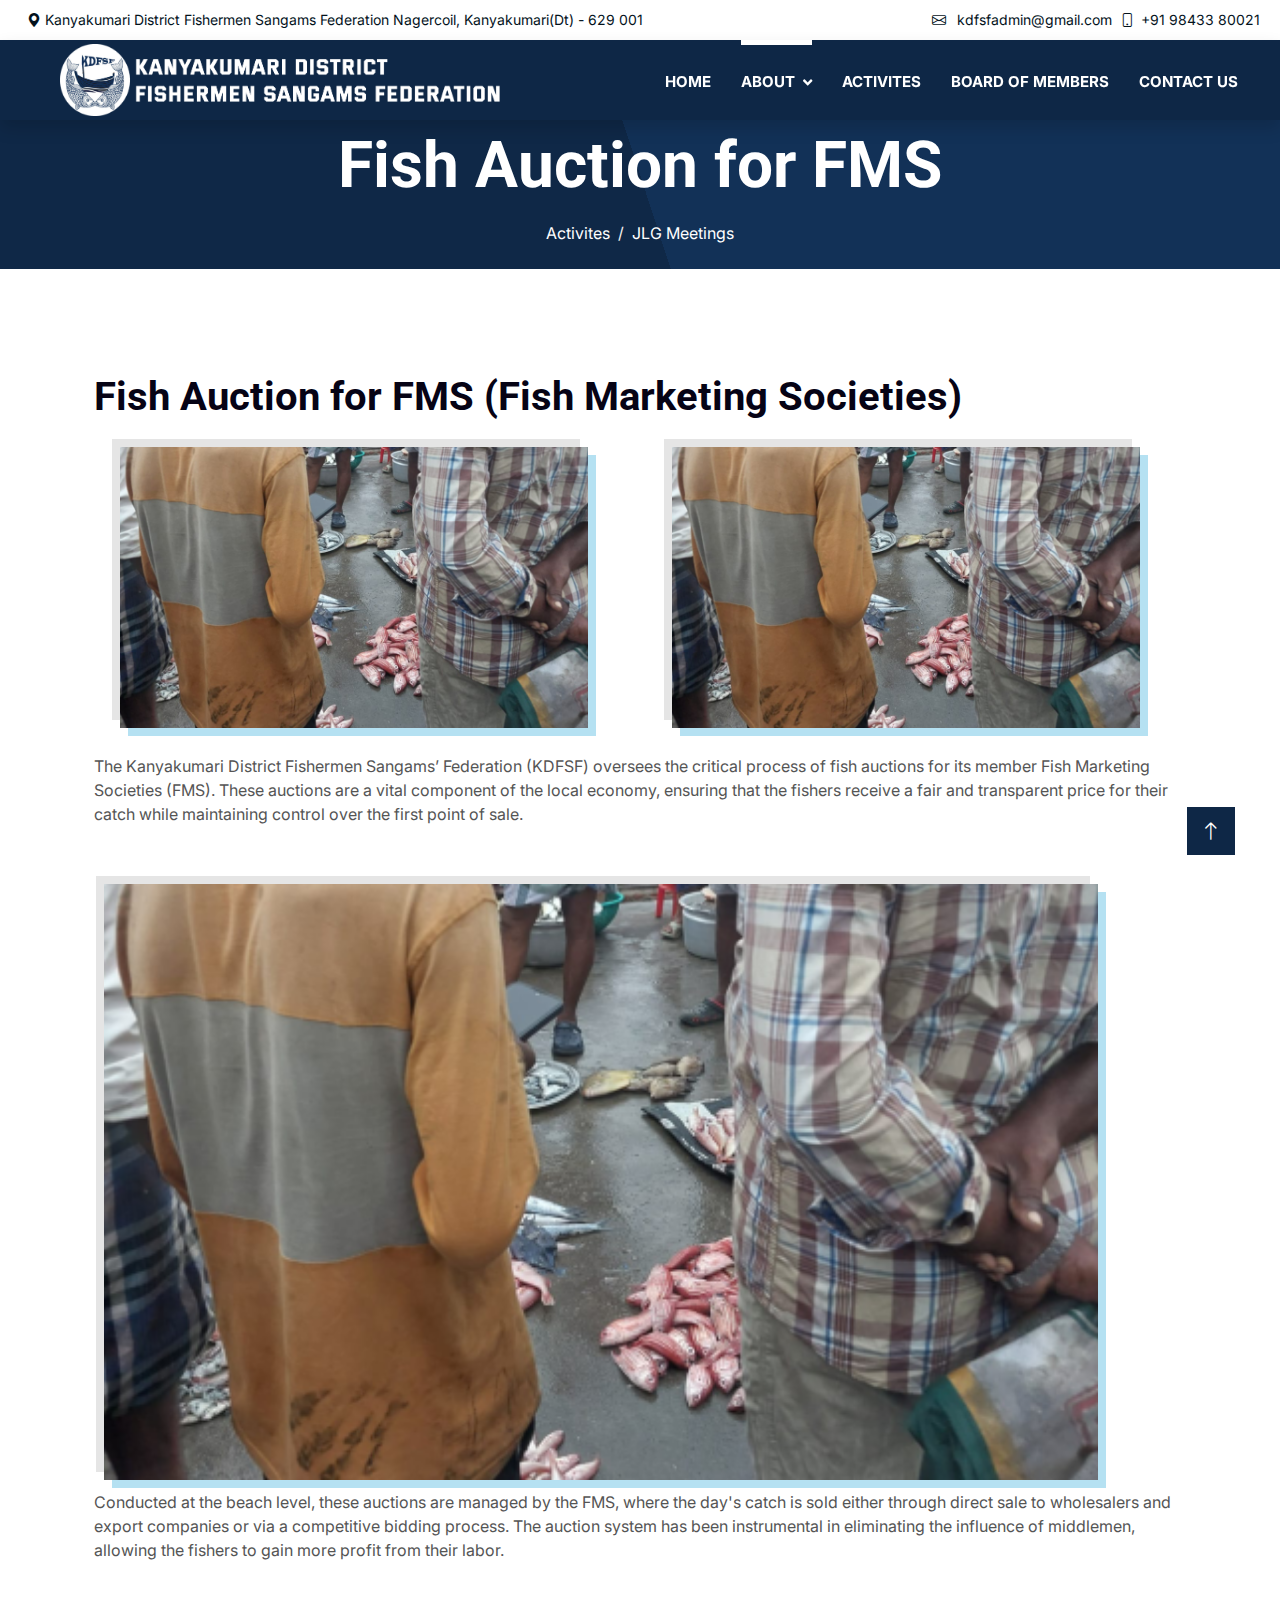
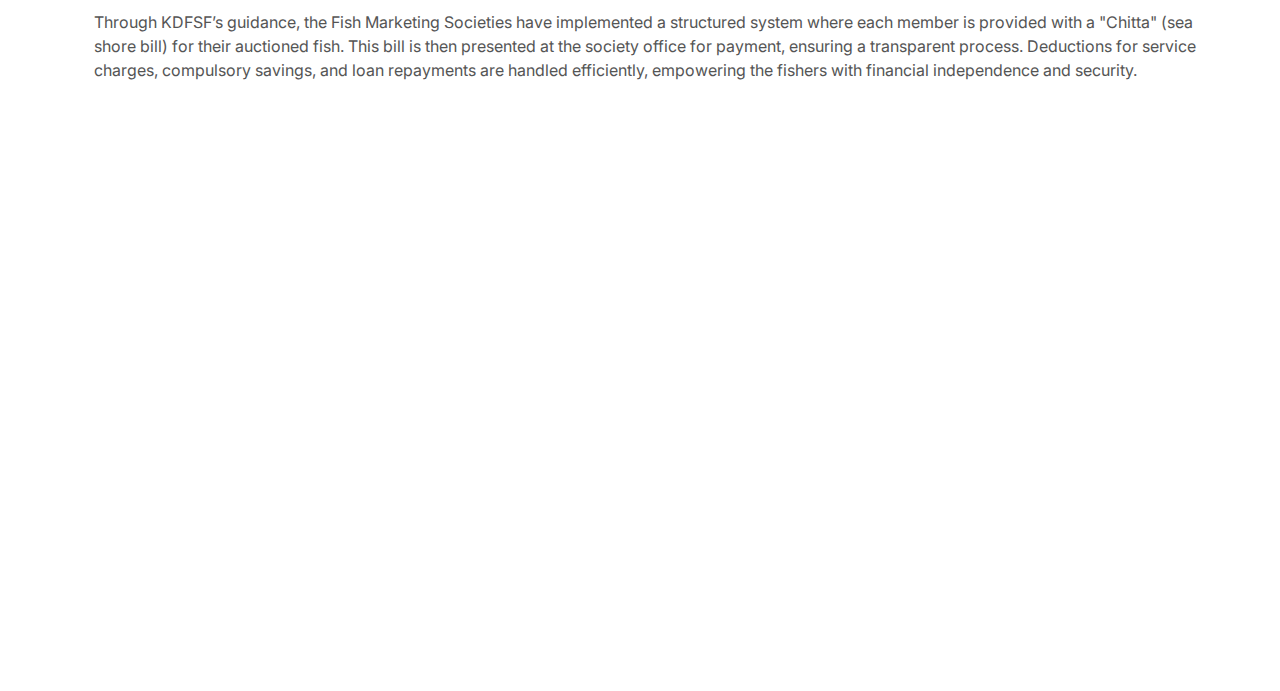
<file: FMS.html>
<!DOCTYPE html>
<html lang="en">

<head>
    <meta charset="utf-8">
    <title>KDFSF - Kanyakumari District Fishermen Sangams Federation</title>
    <meta content="width=device-width, initial-scale=1.0" name="viewport">
    <meta content="" name="keywords">
    <meta content="" name="description">

    <!-- Favicon -->
    <link href="img/favicon.ico" rel="icon">

    <!-- Google Web Fonts -->
    <link rel="preconnect" href="https://fonts.googleapis.com">
    <link rel="preconnect" href="https://fonts.gstatic.com" crossorigin>
    <link href="https://fonts.googleapis.com/css2?family=Inter:wght@400;600&family=Roboto:wght@500;700&display=swap"
        rel="stylesheet">

    <!-- Icon Font Stylesheet -->
    <link href="https://cdnjs.cloudflare.com/ajax/libs/font-awesome/5.10.0/css/all.min.css" rel="stylesheet">
    <link href="https://cdn.jsdelivr.net/npm/bootstrap-icons@1.4.1/font/bootstrap-icons.css" rel="stylesheet">

    <!-- Libraries Stylesheet -->
    <link href="lib/animate/animate.min.css" rel="stylesheet">
    <link href="lib/owlcarousel/assets/owl.carousel.min.css" rel="stylesheet">

    <!-- Customized Bootstrap Stylesheet -->
    <link href="css/bootstrap.min.css" rel="stylesheet">

    <!-- Template Stylesheet -->
    <link href="css/style.css" rel="stylesheet">
</head>

<body>
    <!-- Spinner Start -->
    <div id="spinner"
        class="show bg-white position-fixed translate-middle w-100 vh-100 top-50 start-50 d-flex align-items-center justify-content-center">
        <div class="spinner-grow text-primary" style="width: 3rem; height: 3rem;" role="status">
            <span class="sr-only">Loading...</span>
        </div>
    </div>
    <!-- Spinner End -->


    <!-- ======= Top Bar ======= -->
    <div id="topbar" class="d-flex align-items-center fixed-top">
        <div class="container-fluid border-0 d-flex justify-content-between">
            <div class="d-none d-lg-flex social-links align-items-center">
                <a href="#" class="twitter"><i class="bi bi-geo-alt-fill"></i>

                    Kanyakumari District
                    Fishermen Sangams Federation Nagercoil, Kanyakumari(Dt) - 629 001
                </a>
            </div>
            <div class="contact-info d-flex align-items-center">
                <a href="mailto: kdfsfadmin@gmail.com"><i class="bi bi-envelope "></i> kdfsfadmin@gmail.com</a>
                <a href="tel:+919843380021" class="top-mobile d-none d-lg-flex"><i class="bi bi-phone"></i> +91 98433
                    80021</a>
            </div>
        </div>
    </div>
    <!-- Navbar Start -->
    <nav id="header"
        class="navbar navbar-expand-lg  navbar-light shadow border-top border-5 border-primary sticky-top p-0"
        style="background-color: #0e2746;">
        <div class="container-xxl">
            <a href="index.html" class="navbar-brand d-flex align-items-center px-2 px-lg-5">
                <img src="/img/KDFSF.png" alt="">
            </a>
            <button type="button" class="navbar-toggler me-1" data-bs-toggle="collapse"
                data-bs-target="#navbarCollapse">
                <span class="navbar-toggler-icon"></span>
            </button>
            <div class="collapse navbar-collapse" id="navbarCollapse">
                <div class="navbar-nav ms-auto p-4 p-lg-0">
                    <a href="index.html" class="nav-item nav-link ">Home</a>
                    <div class="nav-item dropdown">
                        <a class="nav-link dropdown-toggle active" data-bs-toggle="dropdown">About</a>
                        <div class="dropdown-menu fade-up m-0">
                            <a href="kdfsf-history.html " class="dropdown-item">History</a>
                            <a href="objective.html" class="dropdown-item">Objectives of KDFSF</a>
                            <a href="Stru&Gover.html" class="dropdown-item">Struacture & Governance</a>
                        </div>
                    </div>
                    <a href="service.html" class="nav-item nav-link">Activites</a>
                    <a href="team.html" class="nav-item nav-link">Board of Members</a>
                    <a href="contact.html" class="nav-item nav-link ">Contact Us</a>
                </div>
            </div>
        </div>
    </nav>
    <!-- Navbar End -->


    <!-- Page Header Start -->
    <div class="container-fluid page-header " style="margin-bottom: 6rem;">
        <div class="container pt-5 pb-2">
            <h1 class="display-3 text-white mb-3 animated slideInDown text-center">Fish Auction for FMS</h1>
            <nav aria-label="breadcrumb animated slideInDown">
                <ol class="breadcrumb d-flex align-items-center justify-content-center">
                    <li class="breadcrumb-item"><a class="text-white" href="#">Activites</a></li>
                    <li class="breadcrumb-item text-white active" aria-current="page">JLG Meetings</li>
                </ol>
            </nav>
        </div>
    </div>
    <!-- Page Header End -->


    <div class="container overflow-hidden px-lg-0">
        <div class="container about py-2 px-lg-0">
            <div class="row g-5 mx-lg-0">
                <div class="col about-text wow fadeInUp" data-wow-delay="0.01s">
                    <h1 class="mb-3">Fish Auction for FMS (Fish Marketing Societies)</h1>
                    <div class="d-lg-flex justify-content-between m-3">
                        <a href="assets/img/events/fish-auction1.jpg" class="glightbox" data-gallery="gallery">
                            <img src="img/Home/Act2.webp" class="img-fluid actimg" alt="Fish Auction Image 1">
                        </a>
                        <a href="assets/img/events/fish-auction2.jpg" class="glightbox" data-gallery="gallery">
                            <img src="img/Home/Act2.webp" class="img-fluid actimg" alt="Fish Auction Image 1">
                        </a>
                    </div>
                    <p class="mb-5">
                        The Kanyakumari District Fishermen Sangams’ Federation (KDFSF) oversees the critical process of fish auctions for its member Fish Marketing Societies (FMS). These auctions are a vital component of the local economy, ensuring that the fishers receive a fair and transparent price for their catch while maintaining control over the first point of sale.
                    </p>
                    <a href="assets/img/events/fish-auction3.jpg" class="glightbox" data-gallery="gallery">
                        <img src="img/Home/Act2.webp" class="img-fluid actimg" alt="Fish Auction Image 1">
                    </a>
                    <p class="mb-5">
                        Conducted at the beach level, these auctions are managed by the FMS, where the day's catch is sold either through direct sale to wholesalers and export companies or via a competitive bidding process. The auction system has been instrumental in eliminating the influence of middlemen, allowing the fishers to gain more profit from their labor.
                    </p>
                    <p class="mb-5">
                        Through KDFSF’s guidance, the Fish Marketing Societies have implemented a structured system where each member is provided with a "Chitta" (sea shore bill) for their auctioned fish. This bill is then presented at the society office for payment, ensuring a transparent process. Deductions for service charges, compulsory savings, and loan repayments are handled efficiently, empowering the fishers with financial independence and security.
                    </p>
                </div>
            </div>
        </div>
    </div>
    


    <!-- Footer Start -->
    <div class="container-fluid bg-dark text-light footer pt-5 wow fadeIn" data-wow-delay="0.01s"
        style="margin-top: 6rem;">
        <div class="container py-5">
            <div class="row g-5">
                <div class="col-lg-3 col-md-6">
                    <h4 class="text-light mb-4">About KDFSF</h4>
                    <a class="btn btn-link" href="/kdfsf-history.html">History</a>
                    <a class="btn btn-link" href="/objective.html">Objectives</a>
                    <a class="btn btn-link" href="/Stru&Gover.html">Struacture & Governance</a>


                </div>
                <div class="col-lg-3 col-md-6">
                    <h4 class="text-light mb-4">Activites</h4>
                                        <a class="btn btn-link" href="/FMS.html">FMS</a>
                    <a class="btn btn-link" href="/JLG-Meetings.html">JLG</a>
                    <a class="btn btn-link" href="">Activites-3</a>
                    <a class="btn btn-link" href="">Activites-4</a>

                </div>
                <div class="col-lg-3 col-md-6">
                    <h4 class="text-light mb-4">Quick Links</h4>
                    <a class="btn btn-link" href="/index.html">Home</a>
                    <a class="btn btn-link" href="/about.html">About Us</a>
                    <a class="btn btn-link" href="/contact.html">Contact Us</a>
                    <a class="btn btn-link" href="/service.html">Our Activites</a>
                    <a class="btn btn-link" href="/team.html">Board of members</a>
                </div>
                <div class="col-lg-3 col-md-6">
                    <h4 class="text-light mb-4">Contact</h4>
                    <p class="mb-2"><i class="fa fa-map-marker-alt me-3"></i>Reg No . 16/84
                        16, Parker Street
                        Nagercoil , Kanyakumari District
                        Tamilnadu
                        Pin - 629001
                    </p>
                    <p class="mb-2"><i class="fa fa-phone-alt me-3"></i>+91 98433 80021</p>
                    <p class="mb-2"><i class="fa fa-envelope me-3"></i> kdfsfadmin@gmail.com</p>
                    <div class="d-flex pt-2">
                        <a class="btn btn-outline-light btn-social" href=""><i class="fab fa-twitter"></i></a>
                        <a class="btn btn-outline-light btn-social" href=""><i class="fab fa-facebook-f"></i></a>
                        <a class="btn btn-outline-light btn-social" href=""><i class="fab fa-youtube"></i></a>
                        <a class="btn btn-outline-light btn-social" href=""><i class="fab fa-linkedin-in"></i></a>
                    </div>
                </div>
            </div>
        </div>
        <div class="container">
            <div class="copyright">
                <div class="row">
                    <div class="col-md-6 text-center text-md-start mb-3 mb-md-0">
                        &copy; <a class="border-bottom" href="#">KDFSF</a>, All Right Reserved.
                    </div>
                    <div class="col-md-6 text-center text-md-end">
                        Designed By <a class="border-bottom" href="https://codehomies.in">Code Homies</a>
                    </div>
                </div>
            </div>
        </div>
    </div>
    <!-- Footer End -->


    <!-- Back to Top -->
    <a href="#" class="btn btn-lg btn-primary btn-lg-square rounded-0 back-to-top"><i class="bi bi-arrow-up"></i></a>


    <!-- JavaScript Libraries -->
    <script src="https://code.jquery.com/jquery-3.4.1.min.js"></script>
    <script src="https://cdn.jsdelivr.net/npm/bootstrap@5.0.0/dist/js/bootstrap.bundle.min.js"></script>
    <script src="lib/wow/wow.min.js"></script>
    <script src="lib/easing/easing.min.js"></script>
    <script src="lib/waypoints/waypoints.min.js"></script>
    <script src="lib/counterup/counterup.min.js"></script>
    <script src="lib/owlcarousel/owl.carousel.min.js"></script>

    <!-- Template Javascript -->
    <script src="js/main.js"></script>
</body>

</html>
</file>
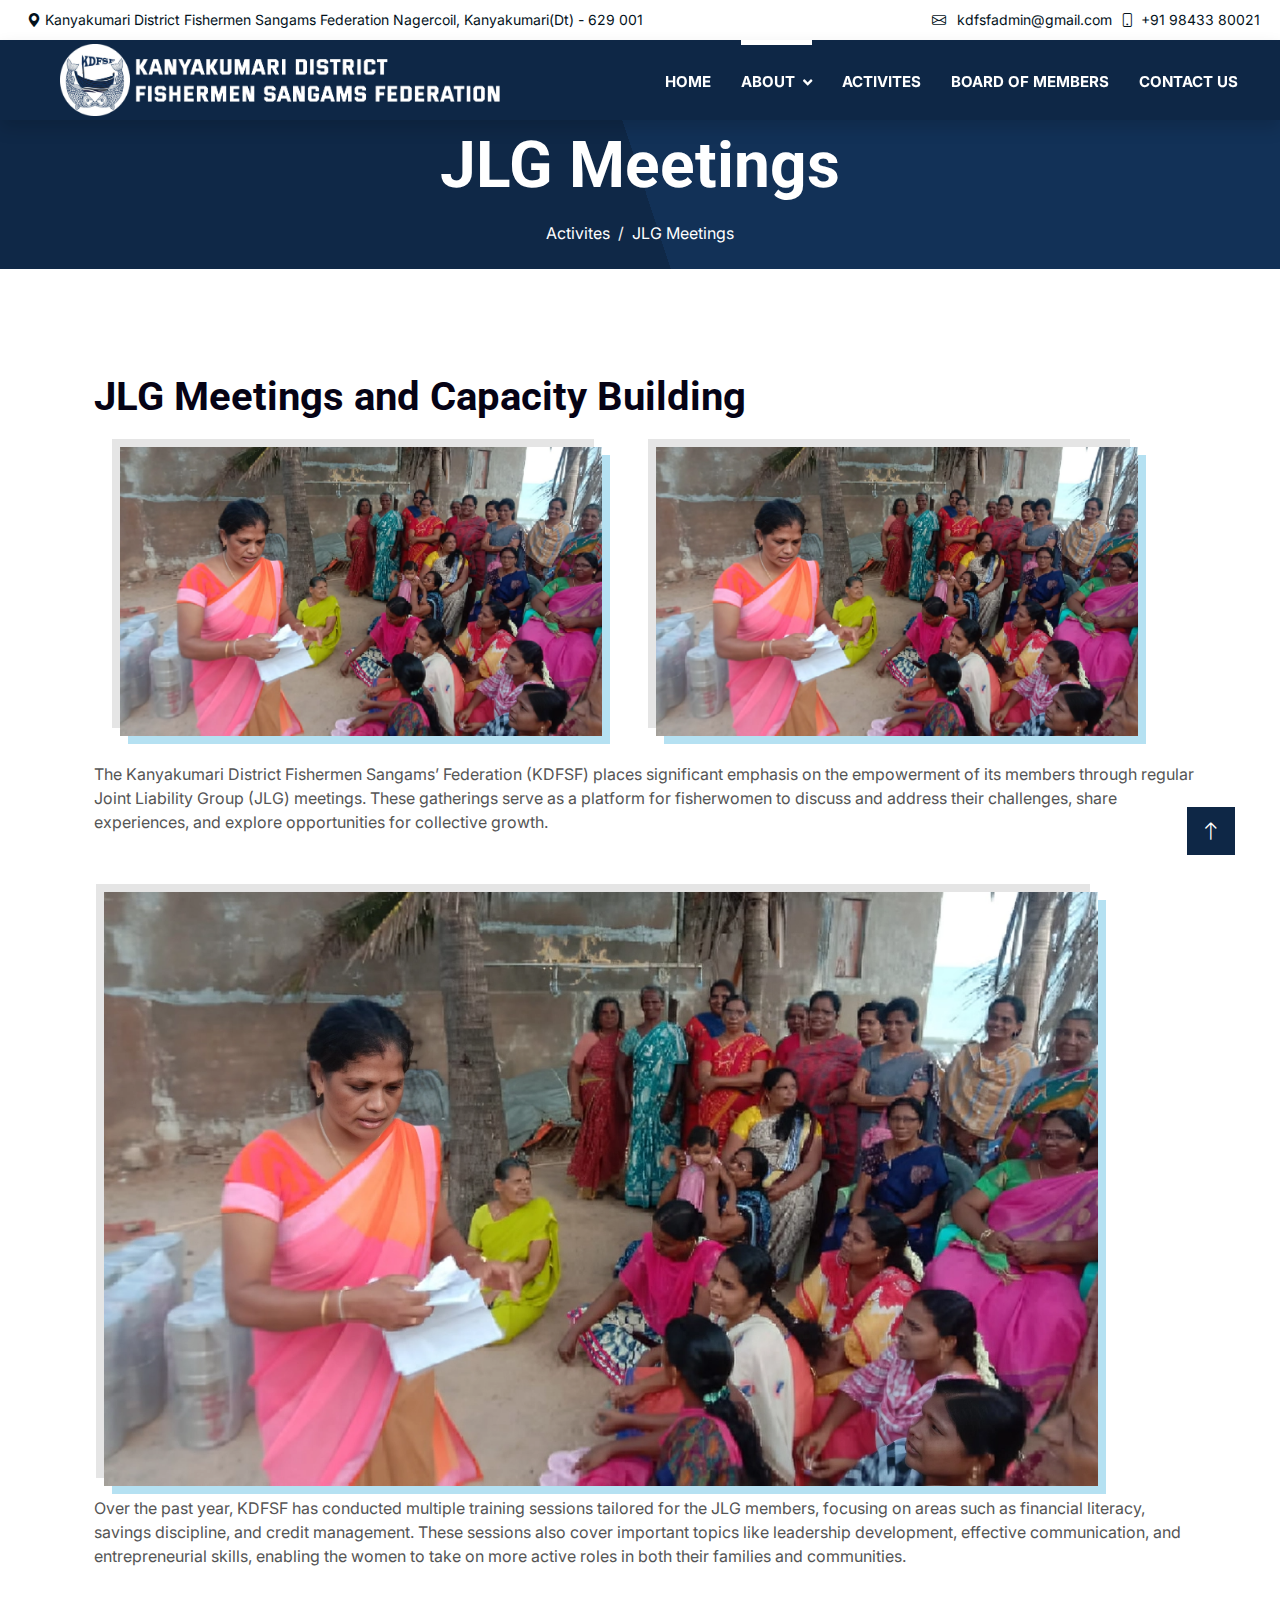
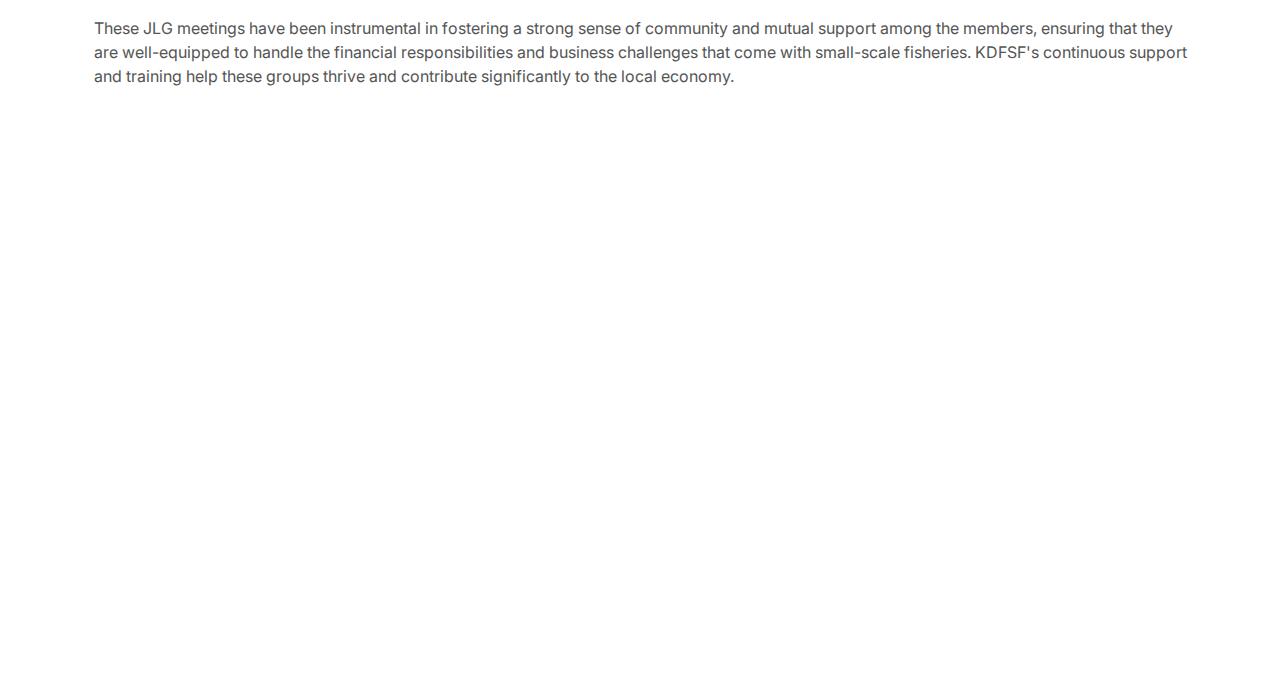
<file: JLG-Meetings.html>
<!DOCTYPE html>
<html lang="en">

<head>
    <meta charset="utf-8">
    <title>KDFSF - Kanyakumari District Fishermen Sangams Federation</title>
    <meta content="width=device-width, initial-scale=1.0" name="viewport">
    <meta content="" name="keywords">
    <meta content="" name="description">

    <!-- Favicon -->
    <link href="img/favicon.ico" rel="icon">

    <!-- Google Web Fonts -->
    <link rel="preconnect" href="https://fonts.googleapis.com">
    <link rel="preconnect" href="https://fonts.gstatic.com" crossorigin>
    <link href="https://fonts.googleapis.com/css2?family=Inter:wght@400;600&family=Roboto:wght@500;700&display=swap"
        rel="stylesheet">

    <!-- Icon Font Stylesheet -->
    <link href="https://cdnjs.cloudflare.com/ajax/libs/font-awesome/5.10.0/css/all.min.css" rel="stylesheet">
    <link href="https://cdn.jsdelivr.net/npm/bootstrap-icons@1.4.1/font/bootstrap-icons.css" rel="stylesheet">

    <!-- Libraries Stylesheet -->
    <link href="lib/animate/animate.min.css" rel="stylesheet">
    <link href="lib/owlcarousel/assets/owl.carousel.min.css" rel="stylesheet">

    <!-- Customized Bootstrap Stylesheet -->
    <link href="css/bootstrap.min.css" rel="stylesheet">

    <!-- Template Stylesheet -->
    <link href="css/style.css" rel="stylesheet">
</head>

<body>
    <!-- Spinner Start -->
    <div id="spinner"
        class="show bg-white position-fixed translate-middle w-100 vh-100 top-50 start-50 d-flex align-items-center justify-content-center">
        <div class="spinner-grow text-primary" style="width: 3rem; height: 3rem;" role="status">
            <span class="sr-only">Loading...</span>
        </div>
    </div>
    <!-- Spinner End -->


    <!-- ======= Top Bar ======= -->
    <div id="topbar" class="d-flex align-items-center fixed-top">
        <div class="container-fluid border-0 d-flex justify-content-between">
            <div class="d-none d-lg-flex social-links align-items-center">
                <a href="#" class="twitter"><i class="bi bi-geo-alt-fill"></i>

                    Kanyakumari District
                    Fishermen Sangams Federation Nagercoil, Kanyakumari(Dt) - 629 001
                </a>
            </div>
            <div class="contact-info d-flex align-items-center">
                <a href="mailto: kdfsfadmin@gmail.com"><i class="bi bi-envelope "></i> kdfsfadmin@gmail.com</a>
                <a href="tel:+919843380021" class="top-mobile d-none d-lg-flex"><i class="bi bi-phone"></i> +91 98433
                    80021</a>
            </div>
        </div>
    </div>
    <!-- Navbar Start -->
    <nav id="header"
        class="navbar navbar-expand-lg  navbar-light shadow border-top border-5 border-primary sticky-top p-0"
        style="background-color: #0e2746;">
        <div class="container-xxl">
            <a href="index.html" class="navbar-brand d-flex align-items-center px-2 px-lg-5">
                <img src="/img/KDFSF.png" alt="">
            </a>
            <button type="button" class="navbar-toggler me-1" data-bs-toggle="collapse"
                data-bs-target="#navbarCollapse">
                <span class="navbar-toggler-icon"></span>
            </button>
            <div class="collapse navbar-collapse" id="navbarCollapse">
                <div class="navbar-nav ms-auto p-4 p-lg-0">
                    <a href="index.html" class="nav-item nav-link ">Home</a>
                    <div class="nav-item dropdown">
                        <a class="nav-link dropdown-toggle active" data-bs-toggle="dropdown">About</a>
                        <div class="dropdown-menu fade-up m-0">
                            <a href="kdfsf-history.html " class="dropdown-item">History</a>
                            <a href="objective.html" class="dropdown-item">Objectives of KDFSF</a>
                            <a href="Stru&Gover.html" class="dropdown-item">Struacture & Governance</a>
                        </div>
                    </div>
                    <a href="service.html" class="nav-item nav-link">Activites</a>
                    <a href="team.html" class="nav-item nav-link">Board of Members</a>
                    <a href="contact.html" class="nav-item nav-link ">Contact Us</a>
                </div>
            </div>
        </div>
    </nav>
    <!-- Navbar End -->


    <!-- Page Header Start -->
    <div class="container-fluid page-header " style="margin-bottom: 6rem;">
        <div class="container pt-5 pb-2">
            <h1 class="display-3 text-white mb-3 animated slideInDown text-center">JLG Meetings</h1>
            <nav aria-label="breadcrumb animated slideInDown">
                <ol class="breadcrumb d-flex align-items-center justify-content-center">
                    <li class="breadcrumb-item"><a class="text-white" href="#">Activites</a></li>
                    <li class="breadcrumb-item text-white active" aria-current="page">JLG Meetings</li>
                </ol>
            </nav>
        </div>
    </div>
    <!-- Page Header End -->


    <div class="container overflow-hidden  px-lg-0">
        <div class="container about py-2 px-lg-0">
            <div class="row g-5 mx-lg-0">
                <div class="col about-text wow fadeInUp" data-wow-delay="0.01s">
                    <h1 class="mb-3">JLG Meetings and Capacity Building</h1>
                    <div class="d-lg-flex justify-content-between m-3">
                        <a href="assets/img/events/8.jpg" class="glightbox" data-gallery="gallery"><img src="img/Home/Act1.webp" class="img-fluid   actimg" alt="RDFSF  "></a>
                    <a  href="assets/img/events/9.jpg" class="glightbox" data-gallery="gallery"><img src="img/Home/Act1.webp" class="img-fluid  actimg" alt="RDFSF  "></a>
                    </div>
                    <p class="mb-5">
                        The Kanyakumari District Fishermen Sangams’ Federation (KDFSF) places significant emphasis on
                        the empowerment of its members through regular Joint Liability Group (JLG) meetings. These
                        gatherings serve as a platform for fisherwomen to discuss and address their challenges, share
                        experiences, and explore opportunities for collective growth.
                    </p>
                    <a  href="assets/img/events/9.jpg" class="glightbox" data-gallery="gallery"><img src="img/Home/Act1.webp" class="img-fluid  actimg" alt="RDFSF  "></a>

                    <p class="mb-5">
                        Over the past year, KDFSF has conducted multiple training sessions tailored for the JLG members,
                        focusing on areas such as financial literacy, savings discipline, and credit management. These
                        sessions also cover important topics like leadership development, effective communication, and
                        entrepreneurial skills, enabling the women to take on more active roles in both their families
                        and communities.
                    </p>
                    <p class="mb-5">
                        These JLG meetings have been instrumental in fostering a strong sense of community and mutual
                        support among the members, ensuring that they are well-equipped to handle the financial
                        responsibilities and business challenges that come with small-scale fisheries. KDFSF's
                        continuous support and training help these groups thrive and contribute significantly to the
                        local economy.
                    </p>
                </div>
            </div>

        </div>
    </div>


    <!-- Footer Start -->
    <div class="container-fluid bg-dark text-light footer pt-5 wow fadeIn" data-wow-delay="0.01s"
        style="margin-top: 6rem;">
        <div class="container py-5">
            <div class="row g-5">
                <div class="col-lg-3 col-md-6">
                    <h4 class="text-light mb-4">About KDFSF</h4>
                    <a class="btn btn-link" href="/kdfsf-history.html">History</a>
                    <a class="btn btn-link" href="/objective.html">Objectives</a>
                    <a class="btn btn-link" href="/Stru&Gover.html">Struacture & Governance</a>


                </div>
                <div class="col-lg-3 col-md-6">
                    <h4 class="text-light mb-4">Activites</h4>
                                        <a class="btn btn-link" href="/FMS.html">FMS</a>
                    <a class="btn btn-link" href="/JLG-Meetings.html">JLG</a>
                    <a class="btn btn-link" href="">Activites-3</a>
                    <a class="btn btn-link" href="">Activites-4</a>

                </div>
                <div class="col-lg-3 col-md-6">
                    <h4 class="text-light mb-4">Quick Links</h4>
                    <a class="btn btn-link" href="/index.html">Home</a>
                    <a class="btn btn-link" href="/about.html">About Us</a>
                    <a class="btn btn-link" href="/contact.html">Contact Us</a>
                    <a class="btn btn-link" href="/service.html">Our Activites</a>
                    <a class="btn btn-link" href="/team.html">Board of members</a>
                </div>
                <div class="col-lg-3 col-md-6">
                    <h4 class="text-light mb-4">Contact</h4>
                    <p class="mb-2"><i class="fa fa-map-marker-alt me-3"></i>Reg No . 16/84
                        16, Parker Street
                        Nagercoil , Kanyakumari District
                        Tamilnadu
                        Pin - 629001
                    </p>
                    <p class="mb-2"><i class="fa fa-phone-alt me-3"></i>+91 98433 80021</p>
                    <p class="mb-2"><i class="fa fa-envelope me-3"></i> kdfsfadmin@gmail.com</p>
                    <div class="d-flex pt-2">
                        <a class="btn btn-outline-light btn-social" href=""><i class="fab fa-twitter"></i></a>
                        <a class="btn btn-outline-light btn-social" href=""><i class="fab fa-facebook-f"></i></a>
                        <a class="btn btn-outline-light btn-social" href=""><i class="fab fa-youtube"></i></a>
                        <a class="btn btn-outline-light btn-social" href=""><i class="fab fa-linkedin-in"></i></a>
                    </div>
                </div>
            </div>
        </div>
        <div class="container">
            <div class="copyright">
                <div class="row">
                    <div class="col-md-6 text-center text-md-start mb-3 mb-md-0">
                        &copy; <a class="border-bottom" href="#">KDFSF</a>, All Right Reserved.
                    </div>
                    <div class="col-md-6 text-center text-md-end">
                        Designed By <a class="border-bottom" href="https://codehomies.in">Code Homies</a>
                    </div>
                </div>
            </div>
        </div>
    </div>
    <!-- Footer End -->


    <!-- Back to Top -->
    <a href="#" class="btn btn-lg btn-primary btn-lg-square rounded-0 back-to-top"><i class="bi bi-arrow-up"></i></a>


    <!-- JavaScript Libraries -->
    <script src="https://code.jquery.com/jquery-3.4.1.min.js"></script>
    <script src="https://cdn.jsdelivr.net/npm/bootstrap@5.0.0/dist/js/bootstrap.bundle.min.js"></script>
    <script src="lib/wow/wow.min.js"></script>
    <script src="lib/easing/easing.min.js"></script>
    <script src="lib/waypoints/waypoints.min.js"></script>
    <script src="lib/counterup/counterup.min.js"></script>
    <script src="lib/owlcarousel/owl.carousel.min.js"></script>

    <!-- Template Javascript -->
    <script src="js/main.js"></script>
</body>

</html>
</file>
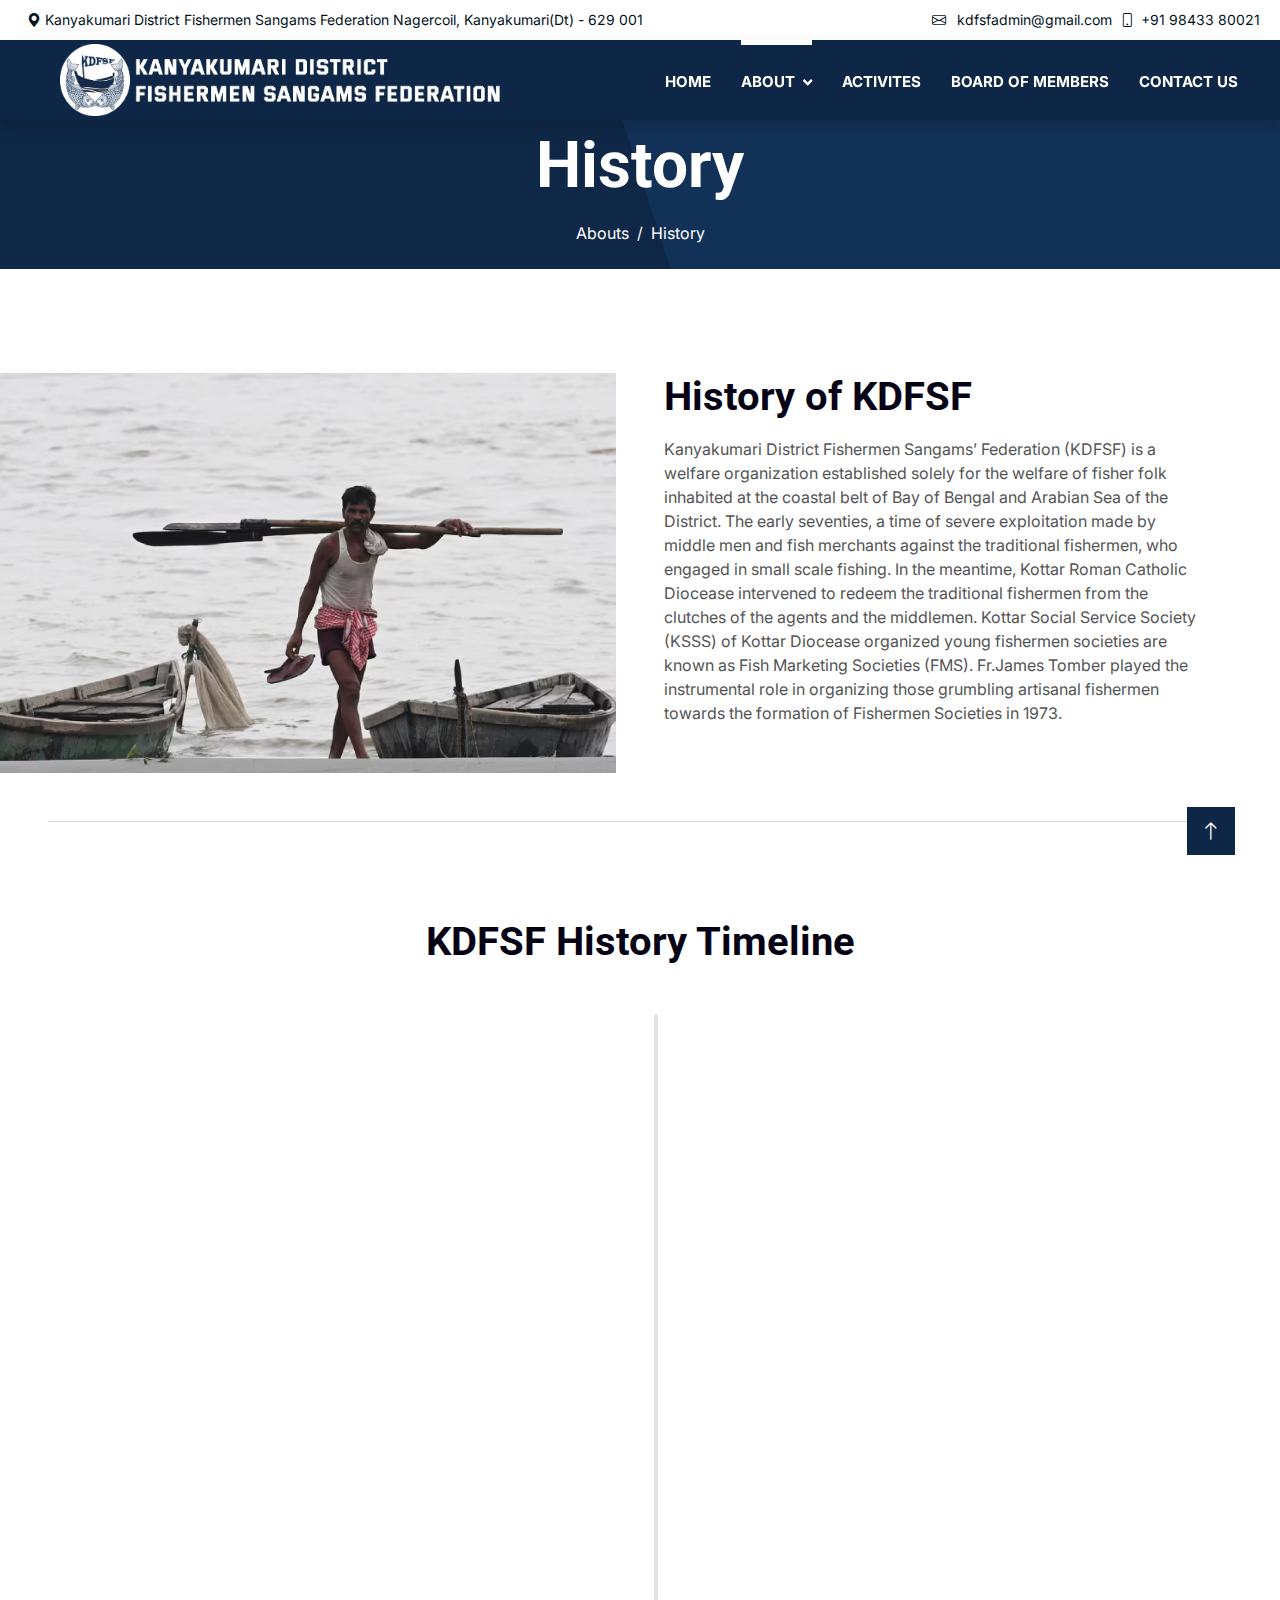
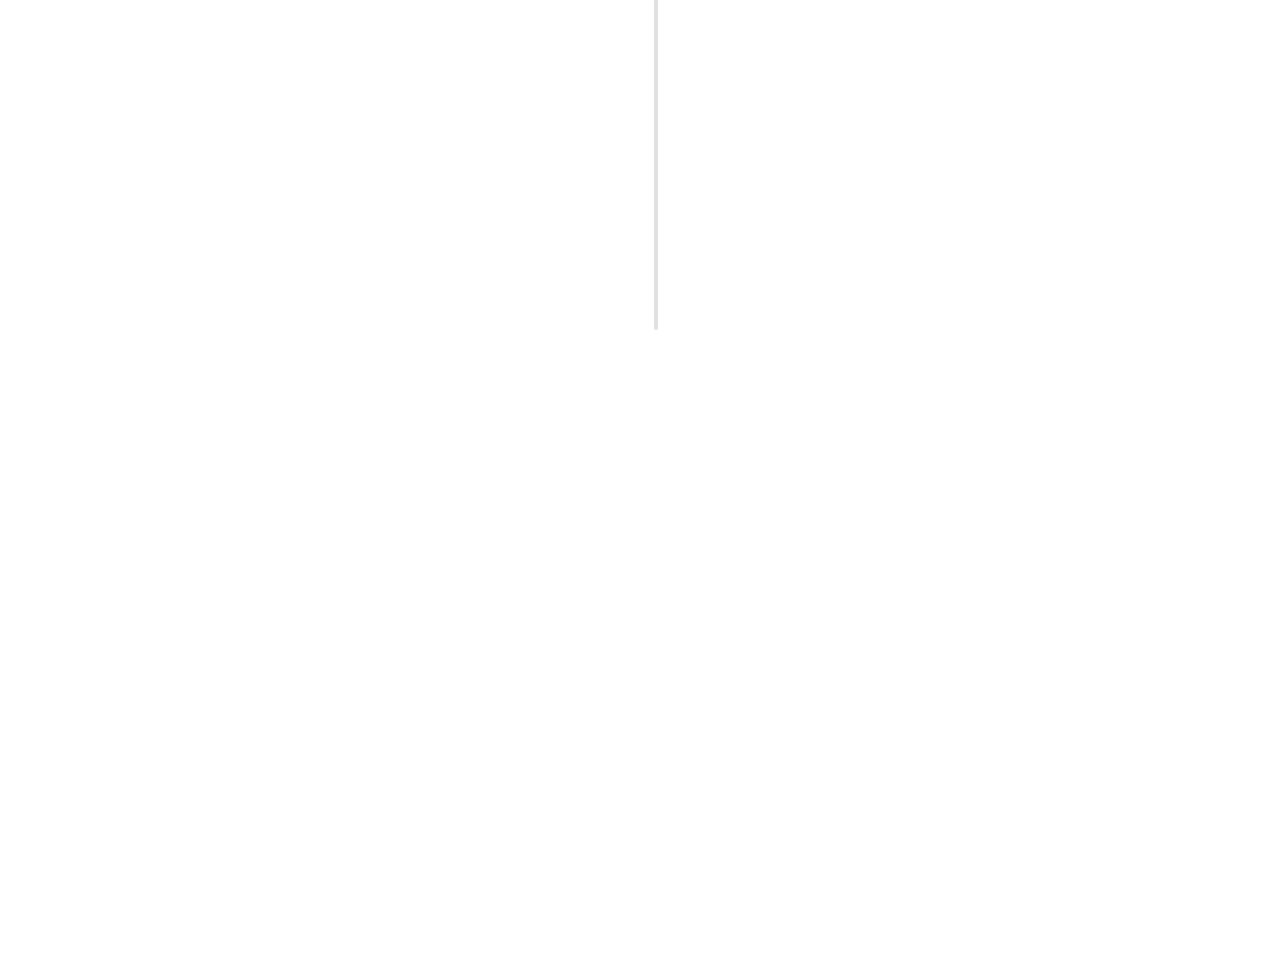
<file: kdfsf-history.html>
<!DOCTYPE html>
<html lang="en">

<head>
    <meta charset="utf-8">
    <title>KDFSF - Kanyakumari District Fishermen Sangams Federation</title>
    <meta content="width=device-width, initial-scale=1.0" name="viewport">
    <meta content="" name="keywords">
    <meta content="" name="description">

    <!-- Favicon -->
    <link href="img/favicon.ico" rel="icon">

    <!-- Google Web Fonts -->
    <link rel="preconnect" href="https://fonts.googleapis.com">
    <link rel="preconnect" href="https://fonts.gstatic.com" crossorigin>
    <link href="https://fonts.googleapis.com/css2?family=Inter:wght@400;600&family=Roboto:wght@500;700&display=swap"
        rel="stylesheet">

    <!-- Icon Font Stylesheet -->
    <link href="https://cdnjs.cloudflare.com/ajax/libs/font-awesome/5.10.0/css/all.min.css" rel="stylesheet">
    <link href="https://cdn.jsdelivr.net/npm/bootstrap-icons@1.4.1/font/bootstrap-icons.css" rel="stylesheet">

    <!-- Libraries Stylesheet -->
    <link href="lib/animate/animate.min.css" rel="stylesheet">
    <link href="lib/owlcarousel/assets/owl.carousel.min.css" rel="stylesheet">

    <!-- Customized Bootstrap Stylesheet -->
    <link href="css/bootstrap.min.css" rel="stylesheet">

    <!-- Template Stylesheet -->
    <link href="css/style.css" rel="stylesheet">
</head>

<body>
    <!-- Spinner Start -->
    <div id="spinner"
        class="show bg-white position-fixed translate-middle w-100 vh-100 top-50 start-50 d-flex align-items-center justify-content-center">
        <div class="spinner-grow text-primary" style="width: 3rem; height: 3rem;" role="status">
            <span class="sr-only">Loading...</span>
        </div>
    </div>
    <!-- Spinner End -->


    <!-- ======= Top Bar ======= -->
    <div id="topbar" class="d-flex align-items-center fixed-top">
        <div class="container-fluid border-0 d-flex justify-content-between">
            <div class="d-none d-lg-flex social-links align-items-center">
                <a href="#" class="twitter"><i class="bi bi-geo-alt-fill"></i>

                    Kanyakumari District
                    Fishermen Sangams Federation Nagercoil, Kanyakumari(Dt) - 629 001
                </a>
            </div>
            <div class="contact-info d-flex align-items-center">
                <a href="mailto: kdfsfadmin@gmail.com"><i class="bi bi-envelope "></i> kdfsfadmin@gmail.com</a>
                <a href="tel:+919843380021" class="top-mobile d-none d-lg-flex"><i class="bi bi-phone"></i> +91 98433
                    80021</a>
            </div>
        </div>
    </div>
    <!-- Navbar Start -->
    <nav id="header"
        class="navbar navbar-expand-lg  navbar-light shadow border-top border-5 border-primary sticky-top p-0"
        style="background-color: #0e2746;">
        <div class="container-xxl">
            <a href="index.html" class="navbar-brand d-flex align-items-center px-2 px-lg-5">
                <img src="/img/KDFSF.png" alt="">
            </a>
            <button type="button" class="navbar-toggler me-1" data-bs-toggle="collapse"
                data-bs-target="#navbarCollapse">
                <span class="navbar-toggler-icon"></span>
            </button>
            <div class="collapse navbar-collapse" id="navbarCollapse">
                <div class="navbar-nav ms-auto p-4 p-lg-0">
                    <a href="index.html" class="nav-item nav-link ">Home</a>
                    <div class="nav-item dropdown">
                        <a class="nav-link dropdown-toggle active" data-bs-toggle="dropdown">About</a>
                        <div class="dropdown-menu fade-up m-0">
                            <a href="kdfsf-history.html " class="dropdown-item">History</a>
                            <a href="objective.html" class="dropdown-item">Objectives of KDFSF</a>
                            <a href="Stru&Gover.html" class="dropdown-item">Struacture & Governance</a>
                        </div>
                    </div>
                    <a href="service.html" class="nav-item nav-link">Activites</a>
                    <a href="team.html" class="nav-item nav-link">Board of Members</a>
                    <a href="contact.html" class="nav-item nav-link ">Contact Us</a>
                </div>
            </div>
        </div>
    </nav>
    <!-- Navbar End -->


    <!-- Page Header Start -->
    <div class="container-fluid page-header " style="margin-bottom: 6rem;">
        <div class="container pt-5 pb-2">
            <h1 class="display-3 text-white mb-3 animated slideInDown text-center">History</h1>
            <nav aria-label="breadcrumb animated slideInDown text-center">
                <ol class="breadcrumb d-flex align-items-center justify-content-center">
                    <li class="breadcrumb-item"><a class="text-white" href="#">Abouts</a></li>
                    <li class="breadcrumb-item text-white active" aria-current="page">History</li>
                </ol>
            </nav>
        </div>
    </div>
    <!-- Page Header End -->
    <div class="container-l overflow-hidden  px-lg-0">
        <div class="container about py-2 px-lg-0">
            <div class="row g-5 mx-lg-0">
                <div class="col-lg-6 ps-lg-0 wow fadeInLeft" data-wow-delay="0.01s" style="min-height: 400px;">
                    <div class="position-relative h-100">
                        <img class="position-absolute img-fluid w-100 h-100 rounded" src="img/about/history.webp"
                            style="object-fit: cover;" alt="">
                    </div>
                </div>
                <div class="col-lg-6 about-text wow fadeInUp" data-wow-delay="0.01s">
                    <h1 class="mb-3">History of KDFSF</h1>
                    <p class="mb-5">Kanyakumari District Fishermen Sangams’ Federation (KDFSF) is a welfare organization
                        established solely for the welfare of fisher folk inhabited at the coastal belt of Bay of Bengal
                        and Arabian Sea of the District. The early seventies, a time of severe exploitation made by
                        middle men and fish merchants against the traditional fishermen, who engaged in small scale
                        fishing. In the meantime, Kottar Roman Catholic Diocease intervened to redeem the traditional
                        fishermen from the clutches of the agents and the middlemen. Kottar Social Service Society
                        (KSSS) of Kottar Diocease organized young fishermen societies are known as Fish Marketing
                        Societies (FMS). Fr.James Tomber played the instrumental role in organizing those grumbling
                        artisanal fishermen towards the formation of Fishermen Societies in 1973.
                    </p>

                </div>
            </div>
            <div class="m-5">
                <hr>
            </div>
            <div class="row g-5 mx-lg-0">

                <div class="container my-5">
                    <h1 class="text-center my-5">KDFSF History Timeline</h1>
                    <ul>
                        <li style="--accent-color:#41516C" class="wow fadeInLeft" data-wow-delay="0.01s">
                            <div class="date">Early 1970s</div>
                            <div class="title">Challenges Faced by Fishermen</div>
                            <div class="descr">Traditional fishermen faced severe exploitation by middlemen and fish
                                merchants, leading to hardships for small-scale fishing communities.</div>
                        </li>
                        <li style="--accent-color:#41516C" class="wow fadeInRight" data-wow-delay="0.01s">                            <div class="date">1973</div>
                            <div class="title">Formation of Fish Marketing Societies (FMS)</div>
                            <div class="descr">The Kottar Roman Catholic Diocese, through Kottar Social Service Society
                                (KSSS) and under the guidance of Fr. James Tomber, organized young fishermen into Fish
                                Marketing Societies to protect them from exploitation.</div>
                        </li>
                        <li style="--accent-color:#41516C" class="wow fadeInLeft" data-wow-delay="0.01s">                            <div class="date">1983</div>
                            <div class="title">Decision to Form an Apex Body</div>
                            <div class="descr">A momentous decision was made to form an Apex Body at the district level
                                for the protection, growth, and socio-economic development of the small-scale fishing
                                community.</div>
                        </li>
                        <li style="--accent-color:#41516C" class="wow fadeInRight" data-wow-delay="0.01s">                            <div class="date">1984</div>
                            <div class="title">Establishment of KDFSF</div>
                            <div class="descr">KDFSF was established as an apex body for the fishermen societies and was
                                registered under the Societies Registration Act of 1975.</div>
                        </li>
                        <li style="--accent-color:#41516C" class="wow fadeInLeft" data-wow-delay="0.01s">                            <div class="date">1984-Present</div>
                            <div class="title">Operations and Growth</div>
                            <div class="descr">KDFSF operates through 48 fishermen societies, covering over 3712
                                small-scale fishermen families in 39 coastal villages. The federation has promoted 810
                                Joint Liability Groups (JLG) with 4043 women members, working towards the integrated
                                development of the fishing community.</div>
                        </li>
                    </ul>

                </div>
                <style>

                    ul {
                        --col-gap: 2rem;
                        --row-gap: 2rem;
                        --line-w: 0.25rem;
                        display: grid;
                        grid-template-columns: var(--line-w) 1fr;
                        grid-auto-columns: max-content;
                        column-gap: var(--col-gap);
                        list-style: none;
                        width: min(60rem, 90%);
                        margin-inline: auto;
                    }

                    /* line */
                    ul::before {
                        content: "";
                        grid-column: 1;
                        grid-row: 1 / span 20;
                        background: rgb(225, 225, 225);
                        border-radius: calc(var(--line-w) / 2);
                    }

                    /* columns*/

                    /* row gaps */
                    ul li:not(:last-child) {
                        margin-bottom: var(--row-gap);
                    }

                    /* card */
                    ul li {
                        grid-column: 2;
                        --inlineP: 1.5rem;
                        margin-inline: var(--inlineP);
                        grid-row: span 2;
                        display: grid;
                        grid-template-rows: min-content min-content min-content;
                    }

                    /* date */
                    ul li .date {
                        --dateH: 3rem;
                        height: var(--dateH);
                        margin-inline: calc(var(--inlineP) * -1);

                        text-align: center;
                        background-color: var(--accent-color);

                        color: white;
                        font-size: 1.25rem;
                        font-weight: 700;

                        display: grid;
                        place-content: center;
                        position: relative;

                        border-radius: calc(var(--dateH) / 2) 0 0 calc(var(--dateH) / 2);
                    }

                    /* date flap */
                    ul li .date::before {
                        content: "";
                        width: var(--inlineP);
                        aspect-ratio: 1;
                        background: var(--accent-color);
                        background-image: linear-gradient(rgba(0, 0, 0, 0.2) 100%, transparent);
                        position: absolute;
                        top: 100%;

                        clip-path: polygon(0 0, 100% 0, 0 100%);
                        right: 0;
                    }

                    /* circle */
                    ul li .date::after {
                        content: "";
                        position: absolute;
                        width: 2rem;
                        aspect-ratio: 1;
                        background: var(--bgColor);
                        border: 0.3rem solid var(--accent-color);
                        border-radius: 50%;
                        top: 50%;

                        transform: translate(50%, -50%);
                        right: calc(100% + var(--col-gap) + var(--line-w) / 2);
                    }

                    /* title descr */
                    ul li .title,
                    ul li .descr {
                        background: var(--bgColor);
                        position: relative;
                        padding-inline: 1.5rem;
                    }

                    ul li .title {
                        overflow: hidden;
                        padding-block-start: 1.5rem;
                        padding-block-end: 1rem;
                        font-weight: 500;
                    }

                    ul li .descr {
                        padding-block-end: 1.5rem;
                        font-weight: 300;
                    }

                    /* shadows */
                    ul li .title::before,
                    ul li .descr::before {
                        content: "";
                        position: absolute;
                        width: 90%;
                        height: 0.5rem;
                        background: rgba(0, 0, 0, 0.5);
                        left: 50%;
                        border-radius: 50%;
                        filter: blur(4px);
                        transform: translate(-50%, 50%);
                    }

                    ul li .title::before {
                        bottom: calc(100% + 0.125rem);
                    }

                    ul li .descr::before {
                        z-index: -1;
                        bottom: 0.25rem;
                    }

                    @media (min-width: 40rem) {
                        ul {
                            grid-template-columns: 1fr var(--line-w) 1fr;
                        }

                        ul::before {
                            grid-column: 2;
                        }

                        ul li:nth-child(odd) {
                            grid-column: 1;
                        }

                        ul li:nth-child(even) {
                            grid-column: 3;
                        }

                        /* start second card */
                        ul li:nth-child(2) {
                            grid-row: 2/4;
                        }

                        ul li:nth-child(odd) .date::before {
                            clip-path: polygon(0 0, 100% 0, 100% 100%);
                            left: 0;
                        }

                        ul li:nth-child(odd) .date::after {
                            transform: translate(-50%, -50%);
                            left: calc(100% + var(--col-gap) + var(--line-w) / 2);
                        }

                        ul li:nth-child(odd) .date {
                            border-radius: 0 calc(var(--dateH) / 2) calc(var(--dateH) / 2) 0;
                        }
                    }

                    .credits {
                        margin-top: 1rem;
                        text-align: right;
                    }

                    .credits a {
                        color: var(--color);
                    }
                </style>
            </div>
        </div>
    </div>

    <!-- Footer Start -->
    <div class="container-fluid bg-dark text-light footer pt-5 wow fadeIn" data-wow-delay="0.01s"
        style="margin-top: 6rem;">
        <div class="container py-5">
            <div class="row g-5">
                <div class="col-lg-3 col-md-6">
                    <h4 class="text-light mb-4">About KDFSF</h4>
                    <a class="btn btn-link" href="/kdfsf-history.html">History</a>
                    <a class="btn btn-link" href="/objective.html">Objectives</a>
                    <a class="btn btn-link" href="/Stru&Gover.html">Struacture & Governance</a>
                     

                </div>
                <div class="col-lg-3 col-md-6">
                    <h4 class="text-light mb-4">Activites</h4>
                                        <a class="btn btn-link" href="/FMS.html">FMS</a>
                    <a class="btn btn-link" href="/JLG-Meetings.html">JLG</a>
                    <a class="btn btn-link" href="">Activites-3</a>
                    <a class="btn btn-link" href="">Activites-4</a>

                </div>
                <div class="col-lg-3 col-md-6">
                    <h4 class="text-light mb-4">Quick Links</h4>
                     <a class="btn btn-link" href="/index.html">Home</a>
                    <a class="btn btn-link" href="/about.html">About Us</a>
                    <a class="btn btn-link" href="/contact.html">Contact Us</a>
                    <a class="btn btn-link" href="/service.html">Our Activites</a>
                    <a class="btn btn-link" href="/team.html">Board of members</a>
                </div>
                <div class="col-lg-3 col-md-6">
                    <h4 class="text-light mb-4">Contact</h4>
                    <p class="mb-2"><i class="fa fa-map-marker-alt me-3"></i>Reg No . 16/84
                        16, Parker Street
                        Nagercoil , Kanyakumari District
                        Tamilnadu
                        Pin - 629001
                    </p>
                    <p class="mb-2"><i class="fa fa-phone-alt me-3"></i>+91 98433 80021</p>
                    <p class="mb-2"><i class="fa fa-envelope me-3"></i> kdfsfadmin@gmail.com</p>
                    <div class="d-flex pt-2">
                        <a class="btn btn-outline-light btn-social" href=""><i class="fab fa-twitter"></i></a>
                        <a class="btn btn-outline-light btn-social" href=""><i class="fab fa-facebook-f"></i></a>
                        <a class="btn btn-outline-light btn-social" href=""><i class="fab fa-youtube"></i></a>
                        <a class="btn btn-outline-light btn-social" href=""><i class="fab fa-linkedin-in"></i></a>
                    </div>
                </div>
            </div>
        </div>
        <div class="container">
            <div class="copyright">
                <div class="row">
                    <div class="col-md-6 text-center text-md-start mb-3 mb-md-0">
                        &copy; <a class="border-bottom" href="#">KDFSF</a>, All Right Reserved.
                    </div>
                    <div class="col-md-6 text-center text-md-end">
                        Designed By <a class="border-bottom" href="https://codehomies.in">Code Homies</a>
                    </div>
                </div>
            </div>
        </div>
    </div>
    <!-- Footer End -->


    <!-- Back to Top -->
    <a href="#" class="btn btn-lg btn-primary btn-lg-square rounded-0 back-to-top"><i class="bi bi-arrow-up"></i></a>


    <!-- JavaScript Libraries -->
    <script src="https://code.jquery.com/jquery-3.4.1.min.js"></script>
    <script src="https://cdn.jsdelivr.net/npm/bootstrap@5.0.0/dist/js/bootstrap.bundle.min.js"></script>
    <script src="lib/wow/wow.min.js"></script>
    <script src="lib/easing/easing.min.js"></script>
    <script src="lib/waypoints/waypoints.min.js"></script>
    <script src="lib/counterup/counterup.min.js"></script>
    <script src="lib/owlcarousel/owl.carousel.min.js"></script>

    <!-- Template Javascript -->
    <script src="js/main.js"></script>
</body>

</html>
</file>
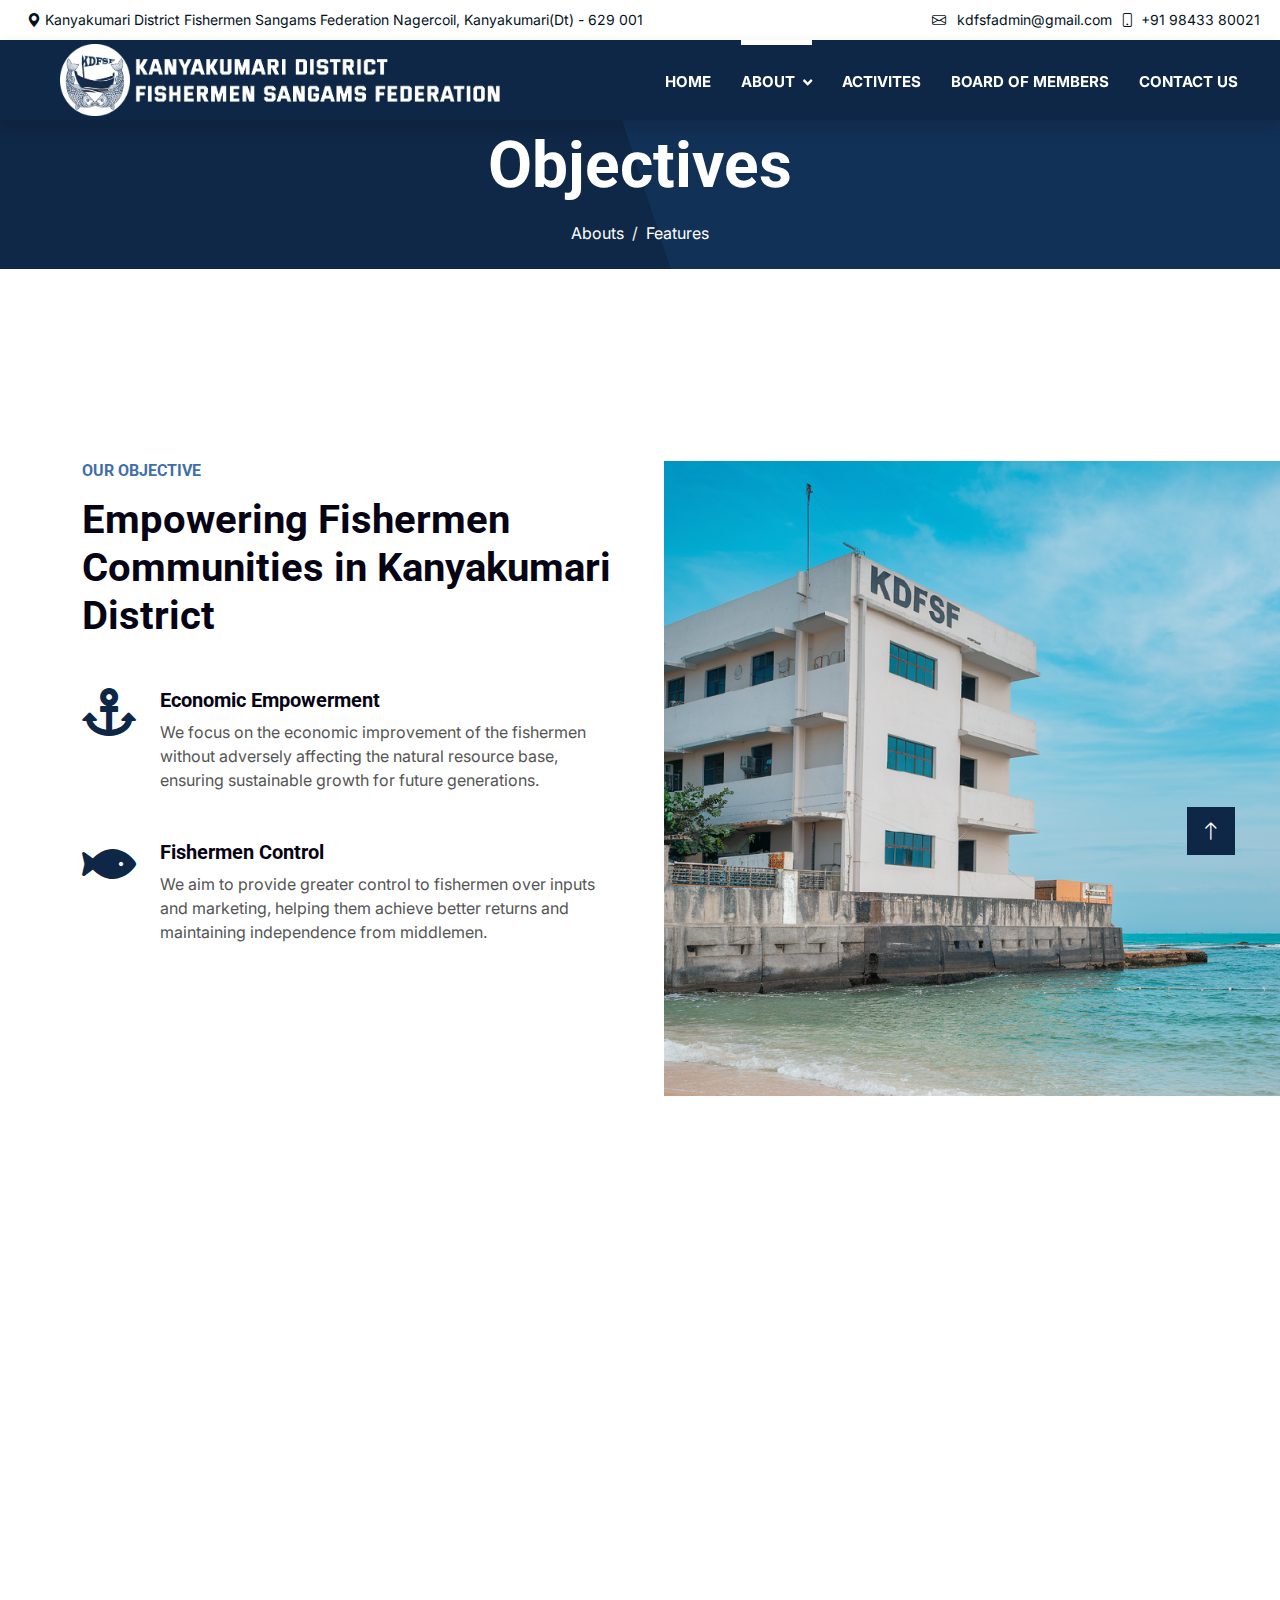
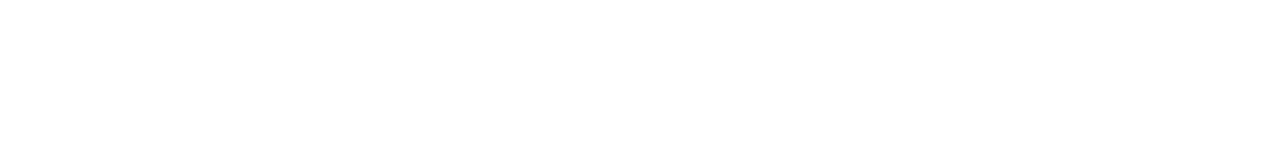
<file: objective.html>
<!DOCTYPE html>
<html lang="en">

<head>
    <meta charset="utf-8">
    <title>KDFSF - Kanyakumari District Fishermen Sangams Federation</title>
    <meta content="width=device-width, initial-scale=1.0" name="viewport">
    <meta content="" name="keywords">
    <meta content="" name="description">

    <!-- Favicon -->
    <link href="img/favicon.ico" rel="icon">

    <!-- Google Web Fonts -->
    <link rel="preconnect" href="https://fonts.googleapis.com">
    <link rel="preconnect" href="https://fonts.gstatic.com" crossorigin>
    <link href="https://fonts.googleapis.com/css2?family=Inter:wght@400;600&family=Roboto:wght@500;700&display=swap" rel="stylesheet">

    <!-- Icon Font Stylesheet -->
    <link href="https://cdnjs.cloudflare.com/ajax/libs/font-awesome/5.10.0/css/all.min.css" rel="stylesheet">
    <link href="https://cdn.jsdelivr.net/npm/bootstrap-icons@1.4.1/font/bootstrap-icons.css" rel="stylesheet">

    <!-- Libraries Stylesheet -->
    <link href="lib/animate/animate.min.css" rel="stylesheet">
    <link href="lib/owlcarousel/assets/owl.carousel.min.css" rel="stylesheet">

    <!-- Customized Bootstrap Stylesheet -->
    <link href="css/bootstrap.min.css" rel="stylesheet">

    <!-- Template Stylesheet -->
    <link href="css/style.css" rel="stylesheet">
</head>

<body>
    <!-- Spinner Start -->
    <div id="spinner" class="show bg-white position-fixed translate-middle w-100 vh-100 top-50 start-50 d-flex align-items-center justify-content-center">
        <div class="spinner-grow text-primary" style="width: 3rem; height: 3rem;" role="status">
            <span class="sr-only">Loading...</span>
        </div>
    </div>
    <!-- Spinner End -->


<!-- ======= Top Bar ======= -->
<div id="topbar" class="d-flex align-items-center fixed-top">
    <div class="container-fluid border-0 d-flex justify-content-between">
        <div class="d-none d-lg-flex social-links align-items-center">
          <a href="#" class="twitter"><i class="bi bi-geo-alt-fill"></i>
  
            Kanyakumari District
            Fishermen Sangams Federation Nagercoil, Kanyakumari(Dt) - 629 001
          </a>
        </div>
      <div class="contact-info d-flex align-items-center">
        <a href="mailto: kdfsfadmin@gmail.com"><i class="bi bi-envelope "></i> kdfsfadmin@gmail.com</a>
        <a href="tel:+919843380021" class="top-mobile d-none d-lg-flex"><i class="bi bi-phone"></i> +91 98433 80021</a>
      </div>
    </div>
  </div>
    <!-- Navbar Start -->
    <nav id="header" class="navbar navbar-expand-lg  navbar-light shadow border-top border-5 border-primary sticky-top p-0" style="background-color: #0e2746;">
        <div class="container-xxl">
                        <a href="index.html" class="navbar-brand d-flex align-items-center px-2 px-lg-5">
                <img src="/img/KDFSF.png"  alt="">
            </a>
            <button type="button" class="navbar-toggler me-1" data-bs-toggle="collapse" data-bs-target="#navbarCollapse">
                <span class="navbar-toggler-icon"></span>
            </button>
            <div class="collapse navbar-collapse" id="navbarCollapse">
                <div class="navbar-nav ms-auto p-4 p-lg-0">
                    <a href="index.html" class="nav-item nav-link ">Home</a>
                    <div class="nav-item dropdown">
                        <a  class="nav-link dropdown-toggle active" data-bs-toggle="dropdown">About</a>
                        <div class="dropdown-menu fade-up m-0">
                            <a href="kdfsf-history.html " class="dropdown-item" >History</a>
                            <a href="objective.html" class="dropdown-item">Objectives of KDFSF</a>
                            <a href="Stru&Gover.html" class="dropdown-item">Struacture & Governance</a>
                        </div>
                    </div>
                    <a href="service.html" class="nav-item nav-link">Activites</a>
                    <a href="team.html" class="nav-item nav-link">Board of Members</a>
                    <a href="contact.html" class="nav-item nav-link ">Contact Us</a>
                </div>
            </div>
        </div>
    </nav>
    <!-- Navbar End -->


    <!-- Page Header Start -->
       <div class="container-fluid page-header " style="margin-bottom: 6rem;">
        <div class="container pt-5 pb-2">
             <h1 class="display-3 text-white mb-3 animated slideInDown text-center">Objectives</h1>
            <nav aria-label="breadcrumb animated slideInDown">
                <ol class="breadcrumb d-flex align-items-center justify-content-center">
                    <li class="breadcrumb-item"><a class="text-white" href="#">Abouts</a></li>
                    <li class="breadcrumb-item text-white active" aria-current="page">Features</li>
                </ol>
            </nav>
        </div>
    </div>
    <!-- Page Header End -->


    <!-- Objective Start -->
<div class="container-fluid overflow-hidden py-5 px-lg-0">
    <div class="container feature py-5 px-lg-0">
        <div class="row g-5 mx-lg-0">
            <div class="col-lg-6 feature-text wow fadeInUp" data-wow-delay="0.01s">
                <h6 class="text-secondary text-uppercase mb-3">Our Objective</h6>
                <h1 class="mb-5">Empowering Fishermen Communities in Kanyakumari District</h1>
                <div class="d-flex mb-5 wow fadeInUp" data-wow-delay="0.01s">
                    <i class="fa fa-anchor text-primary fa-3x flex-shrink-0"></i>
                    <div class="ms-4">
                        <h5>Economic Empowerment</h5>
                        <p class="mb-0">We focus on the economic improvement of the fishermen without adversely affecting the natural resource base, ensuring sustainable growth for future generations.</p>
                    </div>
                </div>
                <div class="d-flex mb-5 wow fadeIn"data-wow-delay="0.01s">
                    <i class="fa fa-fish text-primary fa-3x flex-shrink-0"></i>
                    <div class="ms-4">
                        <h5>Fishermen Control</h5>
                        <p class="mb-0">We aim to provide greater control to fishermen over inputs and marketing, helping them achieve better returns and maintaining independence from middlemen.</p>
                    </div>
                </div>
                <div class="d-flex mb-0 wow fadeInUp" data-wow-delay="0.01s">
                    <i class="fa fa-hands-helping text-primary fa-3x flex-shrink-0"></i>
                    <div class="ms-4">
                        <h5>Community Welfare</h5>
                        <p class="mb-0">Our mission is to organize Joint Liability Groups (JLGs) for the welfare of fisherwomen and to ensure an orderly shift from fishing to other occupations for the youth.</p>
                    </div>
                </div>
            </div>
            <div class="col-lg-6 pe-lg-0 wow fadeInRight" data-wow-delay="0.01s" style="min-height: 400px;">
                <div class="position-relative h-100">
                    <img class="position-absolute img-fluid w-100 h-100" src="img/Home/feature.webp" style="object-fit: cover;" alt="">
                </div>
            </div>
        </div>
    </div>
</div>
<!-- Objective End -->

        

    <!-- Footer Start -->
    <div class="container-fluid bg-dark text-light footer pt-5 wow fadeIn" data-wow-delay="0.01s"
        style="margin-top: 6rem;">
        <div class="container py-5">
            <div class="row g-5">
                <div class="col-lg-3 col-md-6">
                    <h4 class="text-light mb-4">About KDFSF</h4>
                    <a class="btn btn-link" href="/kdfsf-history.html">History</a>
                    <a class="btn btn-link" href="/objective.html">Objectives</a>
                    <a class="btn btn-link" href="/Stru&Gover.html">Struacture & Governance</a>
                     

                </div>
                <div class="col-lg-3 col-md-6">
                    <h4 class="text-light mb-4">Activites</h4>
                                        <a class="btn btn-link" href="/FMS.html">FMS</a>
                    <a class="btn btn-link" href="/JLG-Meetings.html">JLG</a>
                    <a class="btn btn-link" href="">Activites-3</a>
                    <a class="btn btn-link" href="">Activites-4</a>

                </div>
                <div class="col-lg-3 col-md-6">
                    <h4 class="text-light mb-4">Quick Links</h4>
                     <a class="btn btn-link" href="/index.html">Home</a>
                    <a class="btn btn-link" href="/about.html">About Us</a>
                    <a class="btn btn-link" href="/contact.html">Contact Us</a>
                    <a class="btn btn-link" href="/service.html">Our Activites</a>
                    <a class="btn btn-link" href="/team.html">Board of members</a>
                </div>
                <div class="col-lg-3 col-md-6">
                    <h4 class="text-light mb-4">Contact</h4>
                    <p class="mb-2"><i class="fa fa-map-marker-alt me-3"></i>Reg No . 16/84
                        16, Parker Street
                        Nagercoil , Kanyakumari District
                        Tamilnadu
                        Pin - 629001
                    </p>
                    <p class="mb-2"><i class="fa fa-phone-alt me-3"></i>+91 98433 80021</p>
                    <p class="mb-2"><i class="fa fa-envelope me-3"></i> kdfsfadmin@gmail.com</p>
                    <div class="d-flex pt-2">
                        <a class="btn btn-outline-light btn-social" href=""><i class="fab fa-twitter"></i></a>
                        <a class="btn btn-outline-light btn-social" href=""><i class="fab fa-facebook-f"></i></a>
                        <a class="btn btn-outline-light btn-social" href=""><i class="fab fa-youtube"></i></a>
                        <a class="btn btn-outline-light btn-social" href=""><i class="fab fa-linkedin-in"></i></a>
                    </div>
                </div>
            </div>
        </div>
        <div class="container">
            <div class="copyright">
                <div class="row">
                    <div class="col-md-6 text-center text-md-start mb-3 mb-md-0">
                        &copy; <a class="border-bottom" href="#">KDFSF</a>, All Right Reserved.
                    </div>
                    <div class="col-md-6 text-center text-md-end">
                        Designed By <a class="border-bottom" href="https://codehomies.in">Code Homies</a>
                    </div>
                </div>
            </div>
        </div>
    </div>
    <!-- Footer End -->


    <!-- Back to Top -->
    <a href="#" class="btn btn-lg btn-primary btn-lg-square rounded-0 back-to-top"><i class="bi bi-arrow-up"></i></a>


    <!-- JavaScript Libraries -->
    <script src="https://code.jquery.com/jquery-3.4.1.min.js"></script>
    <script src="https://cdn.jsdelivr.net/npm/bootstrap@5.0.0/dist/js/bootstrap.bundle.min.js"></script>
    <script src="lib/wow/wow.min.js"></script>
    <script src="lib/easing/easing.min.js"></script>
    <script src="lib/waypoints/waypoints.min.js"></script>
    <script src="lib/counterup/counterup.min.js"></script>
    <script src="lib/owlcarousel/owl.carousel.min.js"></script>

    <!-- Template Javascript -->
    <script src="js/main.js"></script>
</body>

</html>
</file>
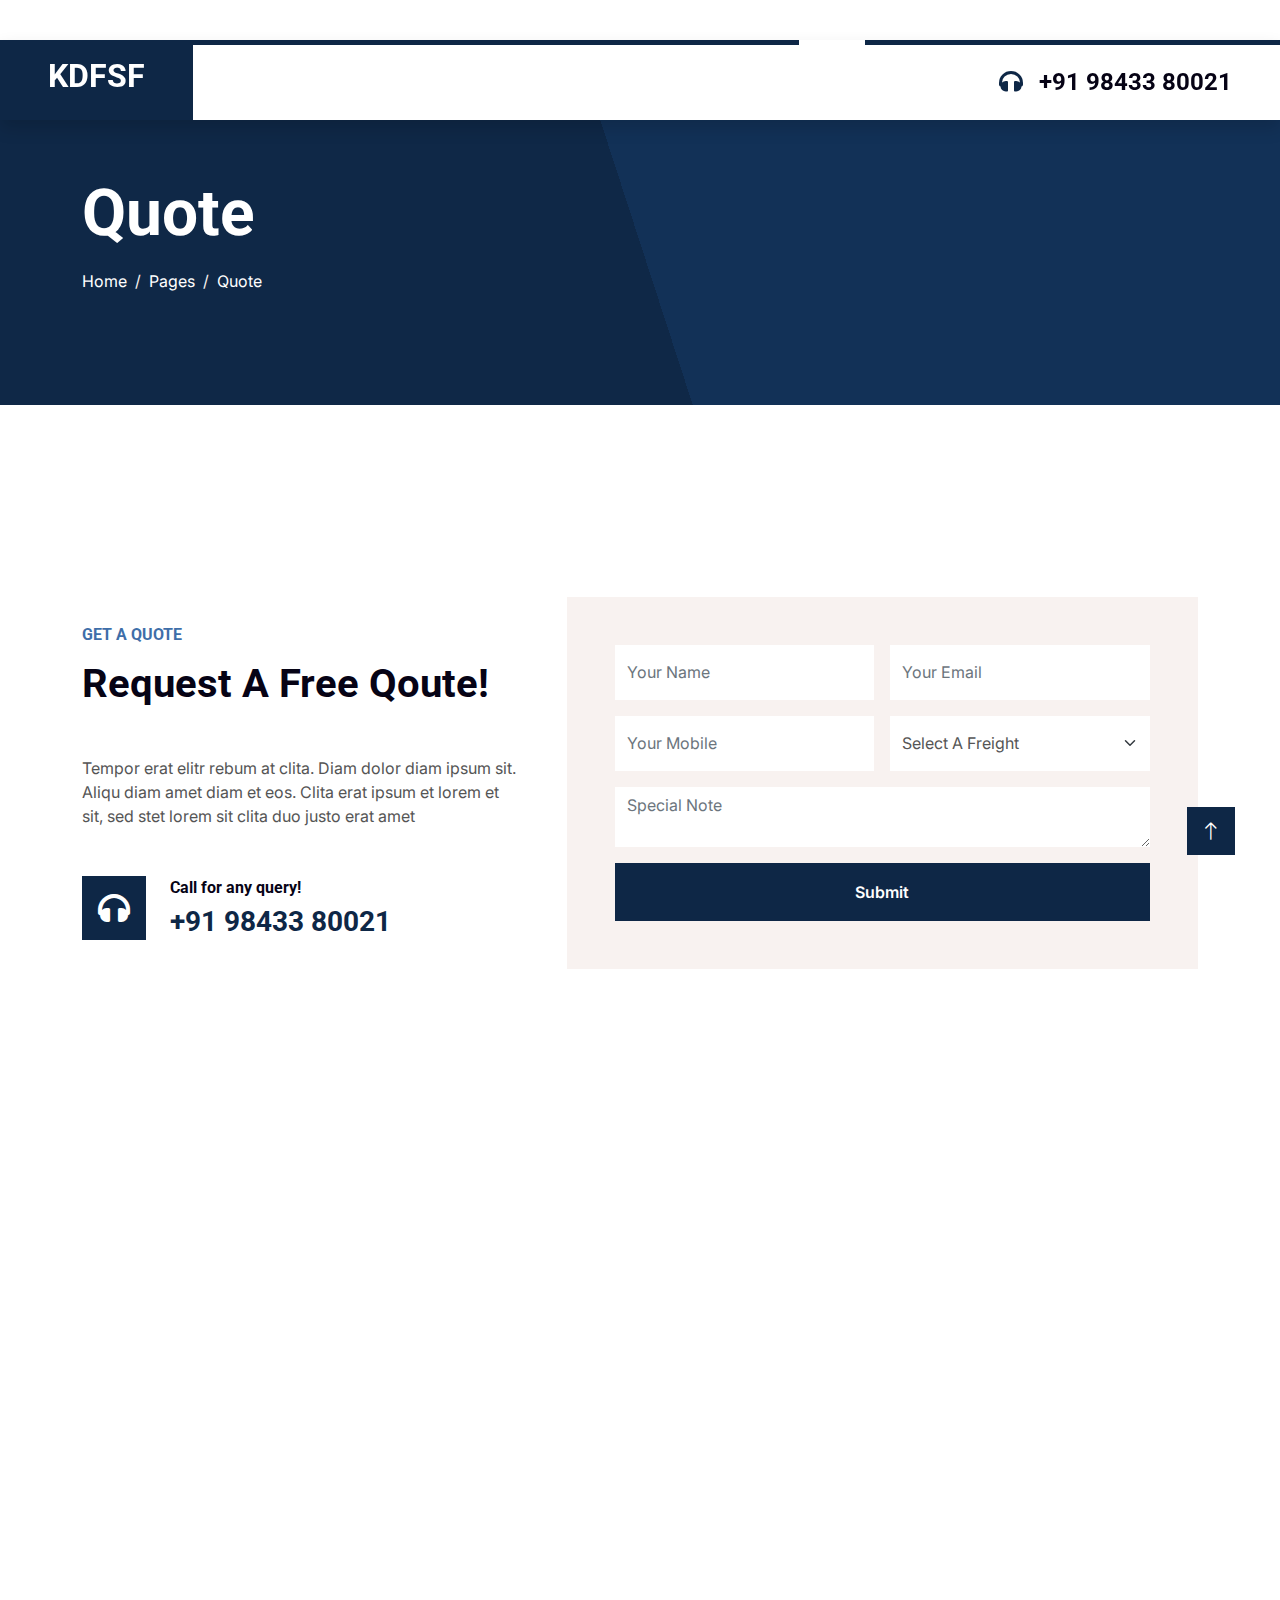
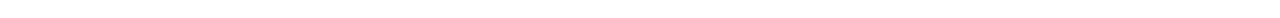
<file: quote.html>
<!DOCTYPE html>
<html lang="en">

<head>
    <meta charset="utf-8">
    <title>KDFSF - Kanyakumari District Fishermen Sangams Federation</title>
    <meta content="width=device-width, initial-scale=1.0" name="viewport">
    <meta content="" name="keywords">
    <meta content="" name="description">

    <!-- Favicon -->
    <link href="img/favicon.ico" rel="icon">

    <!-- Google Web Fonts -->
    <link rel="preconnect" href="https://fonts.googleapis.com">
    <link rel="preconnect" href="https://fonts.gstatic.com" crossorigin>
    <link href="https://fonts.googleapis.com/css2?family=Inter:wght@400;600&family=Roboto:wght@500;700&display=swap" rel="stylesheet">

    <!-- Icon Font Stylesheet -->
    <link href="https://cdnjs.cloudflare.com/ajax/libs/font-awesome/5.10.0/css/all.min.css" rel="stylesheet">
    <link href="https://cdn.jsdelivr.net/npm/bootstrap-icons@1.4.1/font/bootstrap-icons.css" rel="stylesheet">

    <!-- Libraries Stylesheet -->
    <link href="lib/animate/animate.min.css" rel="stylesheet">
    <link href="lib/owlcarousel/assets/owl.carousel.min.css" rel="stylesheet">

    <!-- Customized Bootstrap Stylesheet -->
    <link href="css/bootstrap.min.css" rel="stylesheet">

    <!-- Template Stylesheet -->
    <link href="css/style.css" rel="stylesheet">
</head>

<body>
    <!-- Spinner Start -->
    <div id="spinner" class="show bg-white position-fixed translate-middle w-100 vh-100 top-50 start-50 d-flex align-items-center justify-content-center">
        <div class="spinner-grow text-primary" style="width: 3rem; height: 3rem;" role="status">
            <span class="sr-only">Loading...</span>
        </div>
    </div>
    <!-- Spinner End -->


    <!-- Navbar Start -->
    <nav class="navbar navbar-expand-lg bg-white navbar-light shadow border-top border-5 border-primary sticky-top p-0">
        <a href="index.html" class="navbar-brand bg-primary d-flex align-items-center px-4 px-lg-5">
            <h2 class="mb-2 text-white">KDFSF</h2>
        </a>
        <button type="button" class="navbar-toggler me-4" data-bs-toggle="collapse" data-bs-target="#navbarCollapse">
            <span class="navbar-toggler-icon"></span>
        </button>
        <div class="collapse navbar-collapse" id="navbarCollapse">
            <div class="navbar-nav ms-auto p-4 p-lg-0">
                <a href="index.html" class="nav-item nav-link">Home</a>
                <a href="about.html" class="nav-item nav-link">About</a>
                <a href="service.html" class="nav-item nav-link">Services</a>
                <div class="nav-item dropdown">
                    <a href="#" class="nav-link dropdown-toggle active" data-bs-toggle="dropdown">Pages</a>
                    <div class="dropdown-menu fade-up m-0">
                        <a href="price.html" class="dropdown-item">Pricing Plan</a>
                        <a href="feature.html" class="dropdown-item">Features</a>
                        <a href="quote.html" class="dropdown-item active">Free Quote</a>
                        <a href="team.html" class="dropdown-item">Our Team</a>
                        <a href="testimonial.html" class="dropdown-item">Testimonial</a>
                        <a href="404.html" class="dropdown-item">404 Page</a>
                    </div>
                </div>
                <a href="contact.html" class="nav-item nav-link">Contact</a>
            </div>
            <h4 class="m-0 pe-lg-5 d-none d-lg-block"><i class="fa fa-headphones text-primary me-3"></i>+91 98433 80021</h4>
        </div>
    </nav>
    <!-- Navbar End -->


    <!-- Page Header Start -->
    <div class="container-fluid page-header py-5" style="margin-bottom: 6rem;">
        <div class="container py-5">
            <h1 class="display-3 text-white mb-3 animated slideInDown">Quote</h1>
            <nav aria-label="breadcrumb animated slideInDown">
                <ol class="breadcrumb">
                    <li class="breadcrumb-item"><a class="text-white" href="#">Home</a></li>
                    <li class="breadcrumb-item"><a class="text-white" href="#">Pages</a></li>
                    <li class="breadcrumb-item text-white active" aria-current="page">Quote</li>
                </ol>
            </nav>
        </div>
    </div>
    <!-- Page Header End -->


    <!-- Quote Start -->
    <div class="container-xxl py-5">
        <div class="container py-5">
            <div class="row g-5 align-items-center">
                <div class="col-lg-5 wow fadeInUp" data-wow-delay="0.1s">
                    <h6 class="text-secondary text-uppercase mb-3">Get A Quote</h6>
                    <h1 class="mb-5">Request A Free Qoute!</h1>
                    <p class="mb-5">Tempor erat elitr rebum at clita. Diam dolor diam ipsum sit. Aliqu diam amet diam et eos. Clita erat ipsum et lorem et sit, sed stet lorem sit clita duo justo erat amet</p>
                    <div class="d-flex align-items-center">
                        <i class="fa fa-headphones fa-2x flex-shrink-0 bg-primary p-3 text-white"></i>
                        <div class="ps-4">
                            <h6>Call for any query!</h6>
                            <h3 class="text-primary m-0">+91 98433 80021</h3>
                        </div>
                    </div>
                </div>
                <div class="col-lg-7">
                    <div class="bg-light text-center p-5 wow fadeIn" data-wow-delay="0.5s">
                        <form>
                            <div class="row g-3">
                                <div class="col-12 col-sm-6">
                                    <input type="text" class="form-control border-0" placeholder="Your Name" style="height: 55px;">
                                </div>
                                <div class="col-12 col-sm-6">
                                    <input type="email" class="form-control border-0" placeholder="Your Email" style="height: 55px;">
                                </div>
                                <div class="col-12 col-sm-6">
                                    <input type="text" class="form-control border-0" placeholder="Your Mobile" style="height: 55px;">
                                </div>
                                <div class="col-12 col-sm-6">
                                    <select class="form-select border-0" style="height: 55px;">
                                        <option selected>Select A Freight</option>
                                        <option value="1">Freight 1</option>
                                        <option value="2">Freight 2</option>
                                        <option value="3">Freight 3</option>
                                    </select>
                                </div>
                                <div class="col-12">
                                    <textarea class="form-control border-0" placeholder="Special Note"></textarea>
                                </div>
                                <div class="col-12">
                                    <button class="btn btn-primary w-100 py-3" type="submit">Submit</button>
                                </div>
                            </div>
                        </form>
                    </div>
                </div>
            </div>
        </div>
    </div>
    <!-- Quote End -->
        

    <!-- Footer Start -->
    <div class="container-fluid bg-dark text-light footer pt-5 wow fadeIn" data-wow-delay="0.1s" style="margin-top: 6rem;">
        <div class="container py-5">
            <div class="row g-5">
                <div class="col-lg-3 col-md-6">
                    <h4 class="text-light mb-4">Address</h4>
                    <p class="mb-2"><i class="fa fa-map-marker-alt me-3"></i>Reg No . 16/84
16, Parker Street
Nagercoil , Kanyakumari District
Tamilnadu
Pin - 629001
</p>
                    <p class="mb-2"><i class="fa fa-phone-alt me-3"></i>+91 98433 80021</p>
                    <p class="mb-2"><i class="fa fa-envelope me-3"></i>info@example.com</p>
                    <div class="d-flex pt-2">
                        <a class="btn btn-outline-light btn-social" href=""><i class="fab fa-twitter"></i></a>
                        <a class="btn btn-outline-light btn-social" href=""><i class="fab fa-facebook-f"></i></a>
                        <a class="btn btn-outline-light btn-social" href=""><i class="fab fa-youtube"></i></a>
                        <a class="btn btn-outline-light btn-social" href=""><i class="fab fa-linkedin-in"></i></a>
                    </div>
                </div>
                <div class="col-lg-3 col-md-6">
                    <h4 class="text-light mb-4">Services</h4>
                    <a class="btn btn-link" href="">Air Freight</a>
                    <a class="btn btn-link" href="">Sea Freight</a>
                    <a class="btn btn-link" href="">Road Freight</a>
                    <a class="btn btn-link" href="">Logistic Solutions</a>
                    <a class="btn btn-link" href="">Industry solutions</a>
                </div>
                <div class="col-lg-3 col-md-6">
                    <h4 class="text-light mb-4">Quick Links</h4>
                    <a class="btn btn-link" href="">About Us</a>
                    <a class="btn btn-link" href="">Contact Us</a>
                    <a class="btn btn-link" href="">Our Services</a>
                    <a class="btn btn-link" href="">Terms & Condition</a>
                    <a class="btn btn-link" href="">Support</a>
                </div>
                <div class="col-lg-3 col-md-6">
                    <h4 class="text-light mb-4">Newsletter</h4>
                    <p>Dolor amet sit justo amet elitr clita ipsum elitr est.</p>
                    <div class="position-relative mx-auto" style="max-width: 400px;">
                        <input class="form-control border-0 w-100 py-3 ps-4 pe-5" type="text" placeholder="Your email">
                        <button type="button" class="btn btn-primary py-2 position-absolute top-0 end-0 mt-2 me-2">SignUp</button>
                    </div>
                </div>
            </div>
        </div>
        <div class="container">
            <div class="copyright">
                <div class="row">
                    <div class="col-md-6 text-center text-md-start mb-3 mb-md-0">
                        &copy; <a class="border-bottom" href="#">Your Site Name</a>, All Right Reserved.
                    </div>
                    <div class="col-md-6 text-center text-md-end">
                        <!--/*** This template is free as long as you keep the footer author’s credit link/attribution link/backlink. If you'd like to use the template without the footer author’s credit link/attribution link/backlink, you can purchase the Credit Removal License from "https://htmlcodex.com/credit-removal". Thank you for your support. ***/-->
                        Designed By <a class="border-bottom" href="https://htmlcodex.com">HTML Codex</a>
                    </div>
                </div>
            </div>
        </div>
    </div>
    <!-- Footer End -->


    <!-- Back to Top -->
    <a href="#" class="btn btn-lg btn-primary btn-lg-square rounded-0 back-to-top"><i class="bi bi-arrow-up"></i></a>


    <!-- JavaScript Libraries -->
    <script src="https://code.jquery.com/jquery-3.4.1.min.js"></script>
    <script src="https://cdn.jsdelivr.net/npm/bootstrap@5.0.0/dist/js/bootstrap.bundle.min.js"></script>
    <script src="lib/wow/wow.min.js"></script>
    <script src="lib/easing/easing.min.js"></script>
    <script src="lib/waypoints/waypoints.min.js"></script>
    <script src="lib/counterup/counterup.min.js"></script>
    <script src="lib/owlcarousel/owl.carousel.min.js"></script>

    <!-- Template Javascript -->
    <script src="js/main.js"></script>
</body>

</html>
</file>
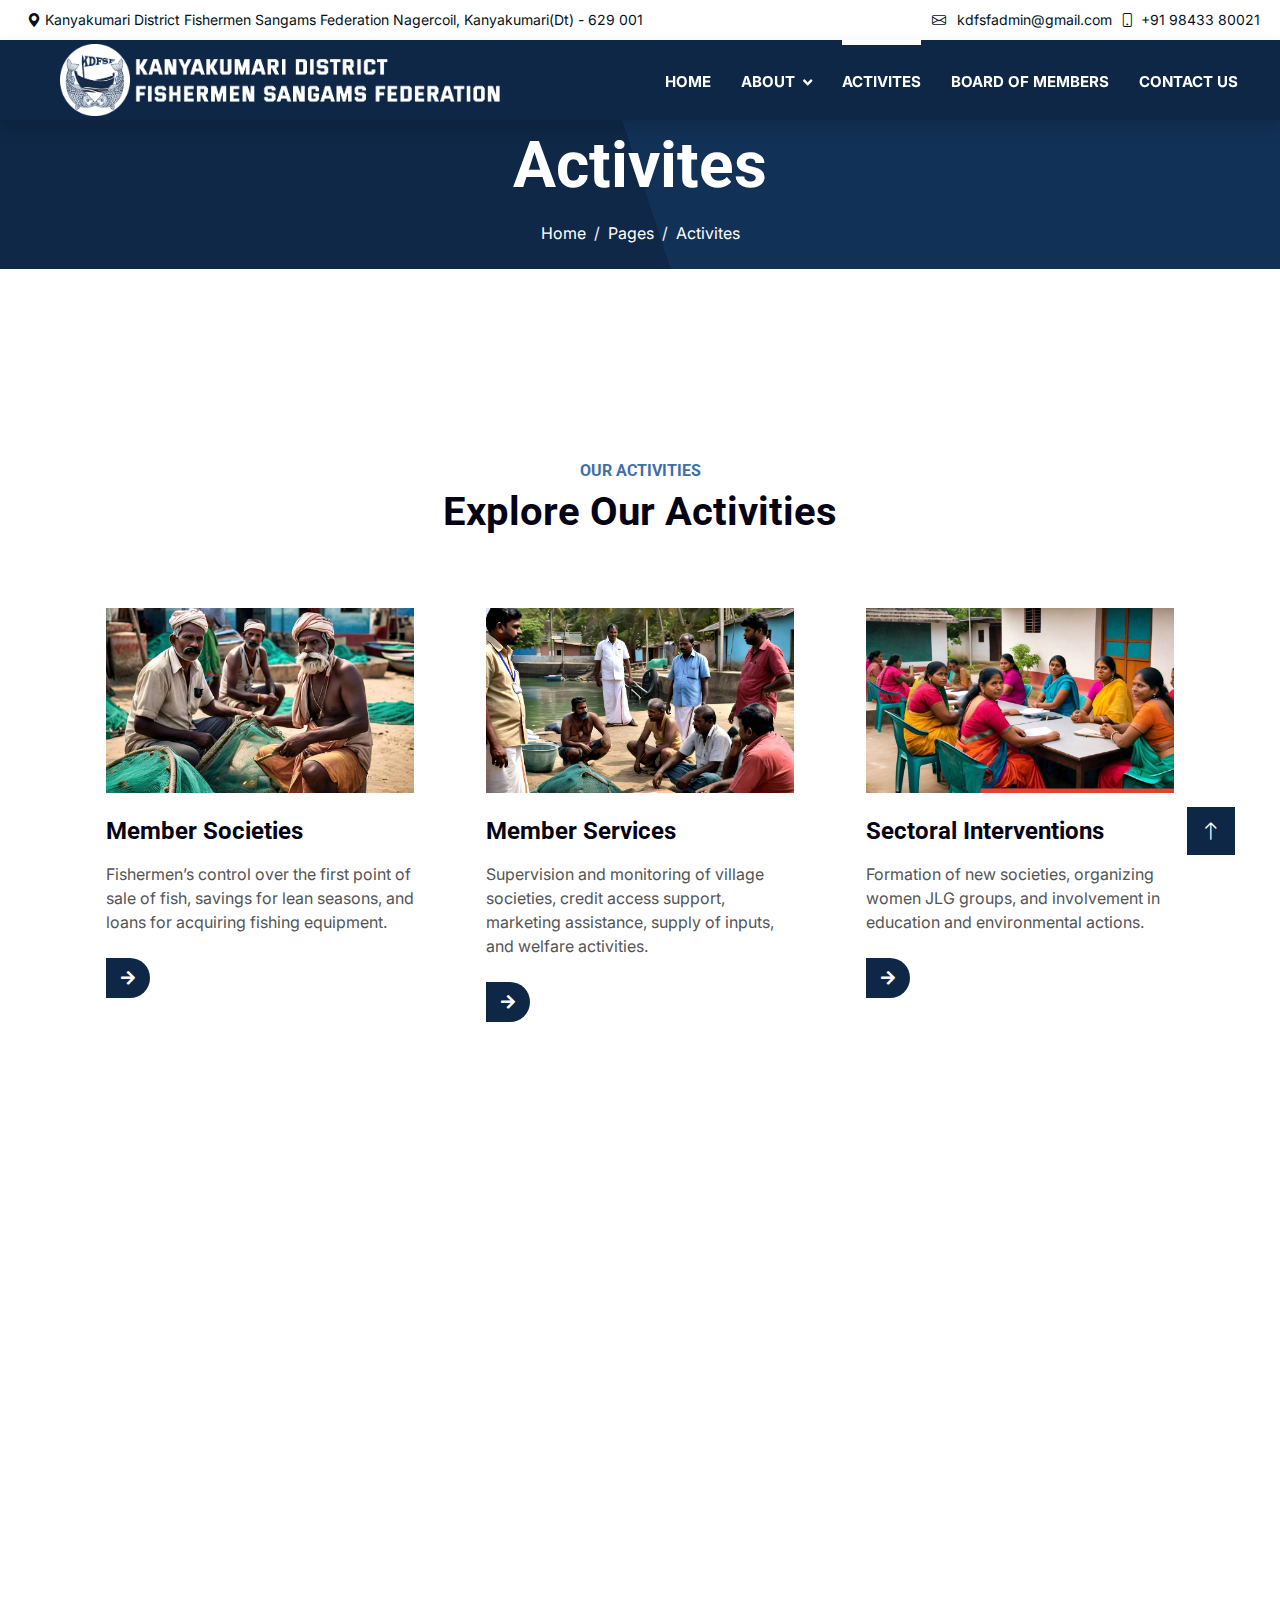
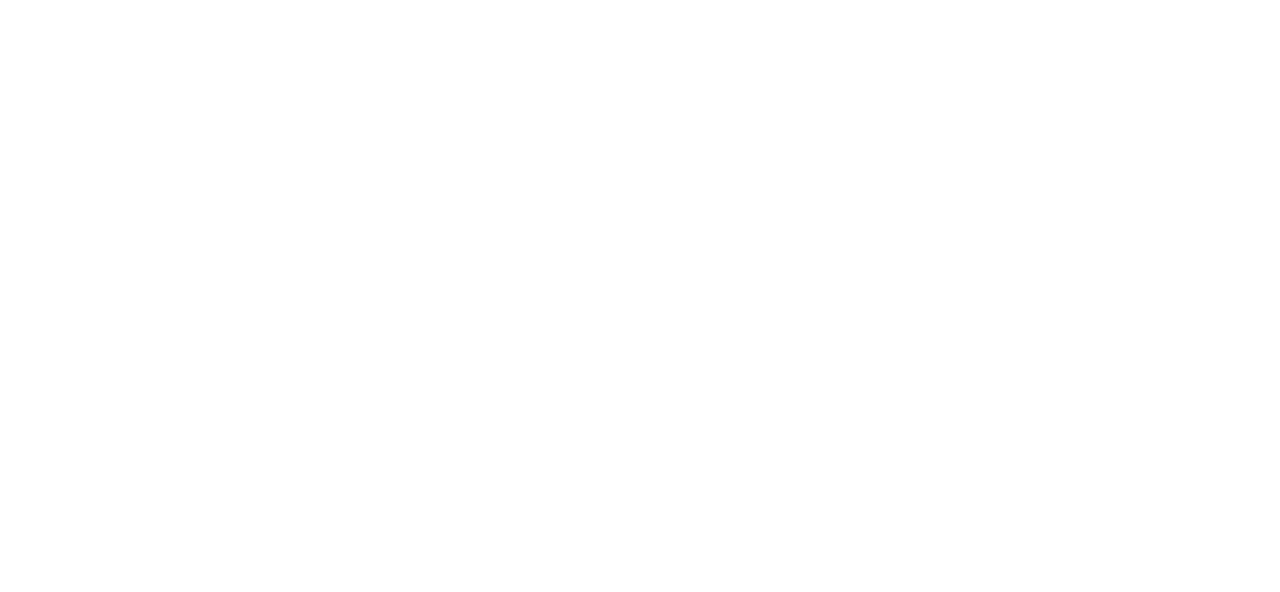
<file: service.html>
<!DOCTYPE html>
<html lang="en">

<head>
    <meta charset="utf-8">
    <title>KDFSF - Kanyakumari District Fishermen Sangams Federation</title>
    <meta content="width=device-width, initial-scale=1.0" name="viewport">
    <meta content="" name="keywords">
    <meta content="" name="description">

    <!-- Favicon -->
    <link href="img/favicon.ico" rel="icon">

    <!-- Google Web Fonts -->
    <link rel="preconnect" href="https://fonts.googleapis.com">
    <link rel="preconnect" href="https://fonts.gstatic.com" crossorigin>
    <link href="https://fonts.googleapis.com/css2?family=Inter:wght@400;600&family=Roboto:wght@500;700&display=swap" rel="stylesheet">

    <!-- Icon Font Stylesheet -->
    <link href="https://cdnjs.cloudflare.com/ajax/libs/font-awesome/5.10.0/css/all.min.css" rel="stylesheet">
    <link href="https://cdn.jsdelivr.net/npm/bootstrap-icons@1.4.1/font/bootstrap-icons.css" rel="stylesheet">

    <!-- Libraries Stylesheet -->
    <link href="lib/animate/animate.min.css" rel="stylesheet">
    <link href="lib/owlcarousel/assets/owl.carousel.min.css" rel="stylesheet">

    <!-- Customized Bootstrap Stylesheet -->
    <link href="css/bootstrap.min.css" rel="stylesheet">

    <!-- Template Stylesheet -->
    <link href="css/style.css" rel="stylesheet">
</head>

<body>
    <!-- Spinner Start -->
    <div id="spinner" class="show bg-white position-fixed translate-middle w-100 vh-100 top-50 start-50 d-flex align-items-center justify-content-center">
        <div class="spinner-grow text-primary" style="width: 3rem; height: 3rem;" role="status">
            <span class="sr-only">Loading...</span>
        </div>
    </div>
    <!-- Spinner End -->


<!-- ======= Top Bar ======= -->
<div id="topbar" class="d-flex align-items-center fixed-top">
    <div class="container-fluid border-0 d-flex justify-content-between">
        <div class="d-none d-lg-flex social-links align-items-center">
          <a href="#" class="twitter"><i class="bi bi-geo-alt-fill"></i>
  
            Kanyakumari District
            Fishermen Sangams Federation Nagercoil, Kanyakumari(Dt) - 629 001
          </a>
        </div>
      <div class="contact-info d-flex align-items-center">
        <a href="mailto: kdfsfadmin@gmail.com"><i class="bi bi-envelope "></i> kdfsfadmin@gmail.com</a>
        <a href="tel:+919843380021" class="top-mobile d-none d-lg-flex"><i class="bi bi-phone"></i> +91 98433 80021</a>
      </div>
    </div>
  </div>
    <!-- Navbar Start -->
    <nav id="header" class="navbar navbar-expand-lg  navbar-light shadow border-top border-5 border-primary sticky-top p-0" style="background-color: #0e2746;">
        <div class="container-xxl">
                        <a href="index.html" class="navbar-brand d-flex align-items-center px-2 px-lg-5">
                <img src="/img/KDFSF.png"  alt="">
            </a>
            <button type="button" class="navbar-toggler me-1" data-bs-toggle="collapse" data-bs-target="#navbarCollapse">
                <span class="navbar-toggler-icon"></span>
            </button>
            <div class="collapse navbar-collapse" id="navbarCollapse">
                <div class="navbar-nav ms-auto p-4 p-lg-0">
                    <a href="index.html" class="nav-item nav-link ">Home</a>
                    <div class="nav-item dropdown">
                        <a  class="nav-link dropdown-toggle " data-bs-toggle="dropdown">About</a>
                        <div class="dropdown-menu fade-up m-0">
                            <a href="kdfsf-history.html " class="dropdown-item" >History</a>
                            <a href="objective.html" class="dropdown-item">Objectives of KDFSF</a>
                            <a href="Stru&Gover.html" class="dropdown-item">Struacture & Governance</a>
                        </div>
                    </div>
                    <a href="service.html" class="nav-item nav-link active">Activites</a>
                    <a href="team.html" class="nav-item nav-link">Board of Members</a>
                    <a href="contact.html" class="nav-item nav-link ">Contact Us</a>
                </div>
            </div>
        </div>
    </nav>
    <!-- Navbar End -->


    <!-- Page Header Start -->
       <div class="container-fluid page-header " style="margin-bottom: 6rem;">
        <div class="container pt-5 pb-2">
             <h1 class="display-3 text-white mb-3 animated slideInDown text-center">Activites</h1>
            <nav aria-label="breadcrumb animated slideInDown">
                <ol class="breadcrumb d-flex align-items-center justify-content-center">
                    <li class="breadcrumb-item"><a class="text-white" href="#">Home</a></li>
                    <li class="breadcrumb-item"><a class="text-white" href="#">Pages</a></li>
                    <li class="breadcrumb-item text-white active" aria-current="page">Activites</li>
                </ol>
            </nav>
        </div>
    </div>
    <!-- Page Header End -->


<!-- Activities Start -->
<div class="container-xxl py-5">
    <div class="container py-5">
        <div class="text-center wow fadeInUp" data-wow-delay="0.01s">
            <h6 class="text-secondary text-uppercase">Our Activities</h6>
            <h1 class="mb-5">Explore Our Activities</h1>
        </div>
        <div class="row g-4">
            <div class="col-md-6 col-lg-4 wow fadeInUp" data-wow-delay="0.01s">
                <div class="service-item p-4">
                    <div class="overflow-hidden mb-4">
                        <img class="img-fluid" src="img/service/service-1.jpg" alt="">
                    </div>
                    <h4 class="mb-3">Member Societies</h4>
                    <p>Fishermen’s control over the first point of sale of fish, savings for lean seasons, and loans for acquiring fishing equipment.</p>
                    <a class="btn-slide mt-2" href=""><i class="fa fa-arrow-right"></i><span>Read More</span></a>
                </div>
            </div>
            <div class="col-md-6 col-lg-4 wow fadeInUp"data-wow-delay="0.01s">
                <div class="service-item p-4">
                    <div class="overflow-hidden mb-4">
                        <img class="img-fluid" src="img/service/service-2.jpg" alt="">
                    </div>
                    <h4 class="mb-3">Member Services</h4>
                    <p>Supervision and monitoring of village societies, credit access support, marketing assistance, supply of inputs, and welfare activities.</p>
                    <a class="btn-slide mt-2" href=""><i class="fa fa-arrow-right"></i><span>Read More</span></a>
                </div>
            </div>
            <div class="col-md-6 col-lg-4 wow fadeInUp" data-wow-delay="0.01s">
                <div class="service-item p-4">
                    <div class="overflow-hidden mb-4">
                        <img class="img-fluid" src="img/service/service-3.jpg" alt="">
                    </div>
                    <h4 class="mb-3">Sectoral Interventions</h4>
                    <p>Formation of new societies, organizing women JLG groups, and involvement in education and environmental actions.</p>
                    <a class="btn-slide mt-2" href=""><i class="fa fa-arrow-right"></i><span>Read More</span></a>
                </div>
            </div>
            <div class="col-md-6 col-lg-4 wow fadeInUp" data-wow-delay="0.01s">
                <div class="service-item p-4">
                    <div class="overflow-hidden mb-4">
                        <img class="img-fluid" src="img/service/service-4.jpg" alt="">
                    </div>
                    <h4 class="mb-3">Village Society Model</h4>
                    <p>A cooperative model where sea-going fishermen sell their fish catch through society auctions or direct sales.</p>
                    <a class="btn-slide mt-2" href=""><i class="fa fa-arrow-right"></i><span>Read More</span></a>
                </div>
            </div>
            <div class="col-md-6 col-lg-4 wow fadeInUp"data-wow-delay="0.01s">
                <div class="service-item p-4">
                    <div class="overflow-hidden mb-4">
                        <img class="img-fluid" src="img/service/service-5.jpg" alt="">
                    </div>
                    <h4 class="mb-3">Capacity Building</h4>
                    <p>Conducting training for society clerks on bookkeeping, statement preparation, leadership, and credit management.</p>
                    <a class="btn-slide mt-2" href=""><i class="fa fa-arrow-right"></i><span>Read More</span></a>
                </div>
            </div>
            <div class="col-md-6 col-lg-4 wow fadeInUp" data-wow-delay="0.01s">
                <div class="service-item p-4">
                    <div class="overflow-hidden mb-4">
                        <img class="img-fluid" src="img/service/service-6.jpg" alt="">
                    </div>
                    <h4 class="mb-3">External Linkages</h4>
                    <p>Collaboration with Tamil Nadu Government, NABARD, MPEDA, CIFT, FIMSUL, and Canara Bank for various initiatives.</p>
                    <a class="btn-slide mt-2" href=""><i class="fa fa-arrow-right"></i><span>Read More</span></a>
                </div>
            </div>
        </div>
    </div>
</div>
<!-- Activities End -->



    <!-- Footer Start -->
    <div class="container-fluid bg-dark text-light footer pt-5 wow fadeIn" data-wow-delay="0.01s"
        style="margin-top: 6rem;">
        <div class="container py-5">
            <div class="row g-5">
                <div class="col-lg-3 col-md-6">
                    <h4 class="text-light mb-4">About KDFSF</h4>
                    <a class="btn btn-link" href="/kdfsf-history.html">History</a>
                    <a class="btn btn-link" href="/objective.html">Objectives</a>
                    <a class="btn btn-link" href="/Stru&Gover.html">Struacture & Governance</a>
                     

                </div>
                <div class="col-lg-3 col-md-6">
                    <h4 class="text-light mb-4">Activites</h4>
                                        <a class="btn btn-link" href="/FMS.html">FMS</a>
                    <a class="btn btn-link" href="/JLG-Meetings.html">JLG</a>
                    <a class="btn btn-link" href="">Activites-3</a>
                    <a class="btn btn-link" href="">Activites-4</a>

                </div>
                <div class="col-lg-3 col-md-6">
                    <h4 class="text-light mb-4">Quick Links</h4>
                     <a class="btn btn-link" href="/index.html">Home</a>
                    <a class="btn btn-link" href="/about.html">About Us</a>
                    <a class="btn btn-link" href="/contact.html">Contact Us</a>
                    <a class="btn btn-link" href="/service.html">Our Activites</a>
                    <a class="btn btn-link" href="/team.html">Board of members</a>
                </div>
                <div class="col-lg-3 col-md-6">
                    <h4 class="text-light mb-4">Contact</h4>
                    <p class="mb-2"><i class="fa fa-map-marker-alt me-3"></i>Reg No . 16/84
                        16, Parker Street
                        Nagercoil , Kanyakumari District
                        Tamilnadu
                        Pin - 629001
                    </p>
                    <p class="mb-2"><i class="fa fa-phone-alt me-3"></i>+91 98433 80021</p>
                    <p class="mb-2"><i class="fa fa-envelope me-3"></i> kdfsfadmin@gmail.com</p>
                    <div class="d-flex pt-2">
                        <a class="btn btn-outline-light btn-social" href=""><i class="fab fa-twitter"></i></a>
                        <a class="btn btn-outline-light btn-social" href=""><i class="fab fa-facebook-f"></i></a>
                        <a class="btn btn-outline-light btn-social" href=""><i class="fab fa-youtube"></i></a>
                        <a class="btn btn-outline-light btn-social" href=""><i class="fab fa-linkedin-in"></i></a>
                    </div>
                </div>
            </div>
        </div>
        <div class="container">
            <div class="copyright">
                <div class="row">
                    <div class="col-md-6 text-center text-md-start mb-3 mb-md-0">
                        &copy; <a class="border-bottom" href="#">KDFSF</a>, All Right Reserved.
                    </div>
                    <div class="col-md-6 text-center text-md-end">
                        Designed By <a class="border-bottom" href="https://codehomies.in">Code Homies</a>
                    </div>
                </div>
            </div>
        </div>
    </div>
    <!-- Footer End -->


    <!-- Back to Top -->
    <a href="#" class="btn btn-lg btn-primary btn-lg-square rounded-0 back-to-top"><i class="bi bi-arrow-up"></i></a>


    <!-- JavaScript Libraries -->
    <script src="https://code.jquery.com/jquery-3.4.1.min.js"></script>
    <script src="https://cdn.jsdelivr.net/npm/bootstrap@5.0.0/dist/js/bootstrap.bundle.min.js"></script>
    <script src="lib/wow/wow.min.js"></script>
    <script src="lib/easing/easing.min.js"></script>
    <script src="lib/waypoints/waypoints.min.js"></script>
    <script src="lib/counterup/counterup.min.js"></script>
    <script src="lib/owlcarousel/owl.carousel.min.js"></script>

    <!-- Template Javascript -->
    <script src="js/main.js"></script>
</body>

</html>
</file>
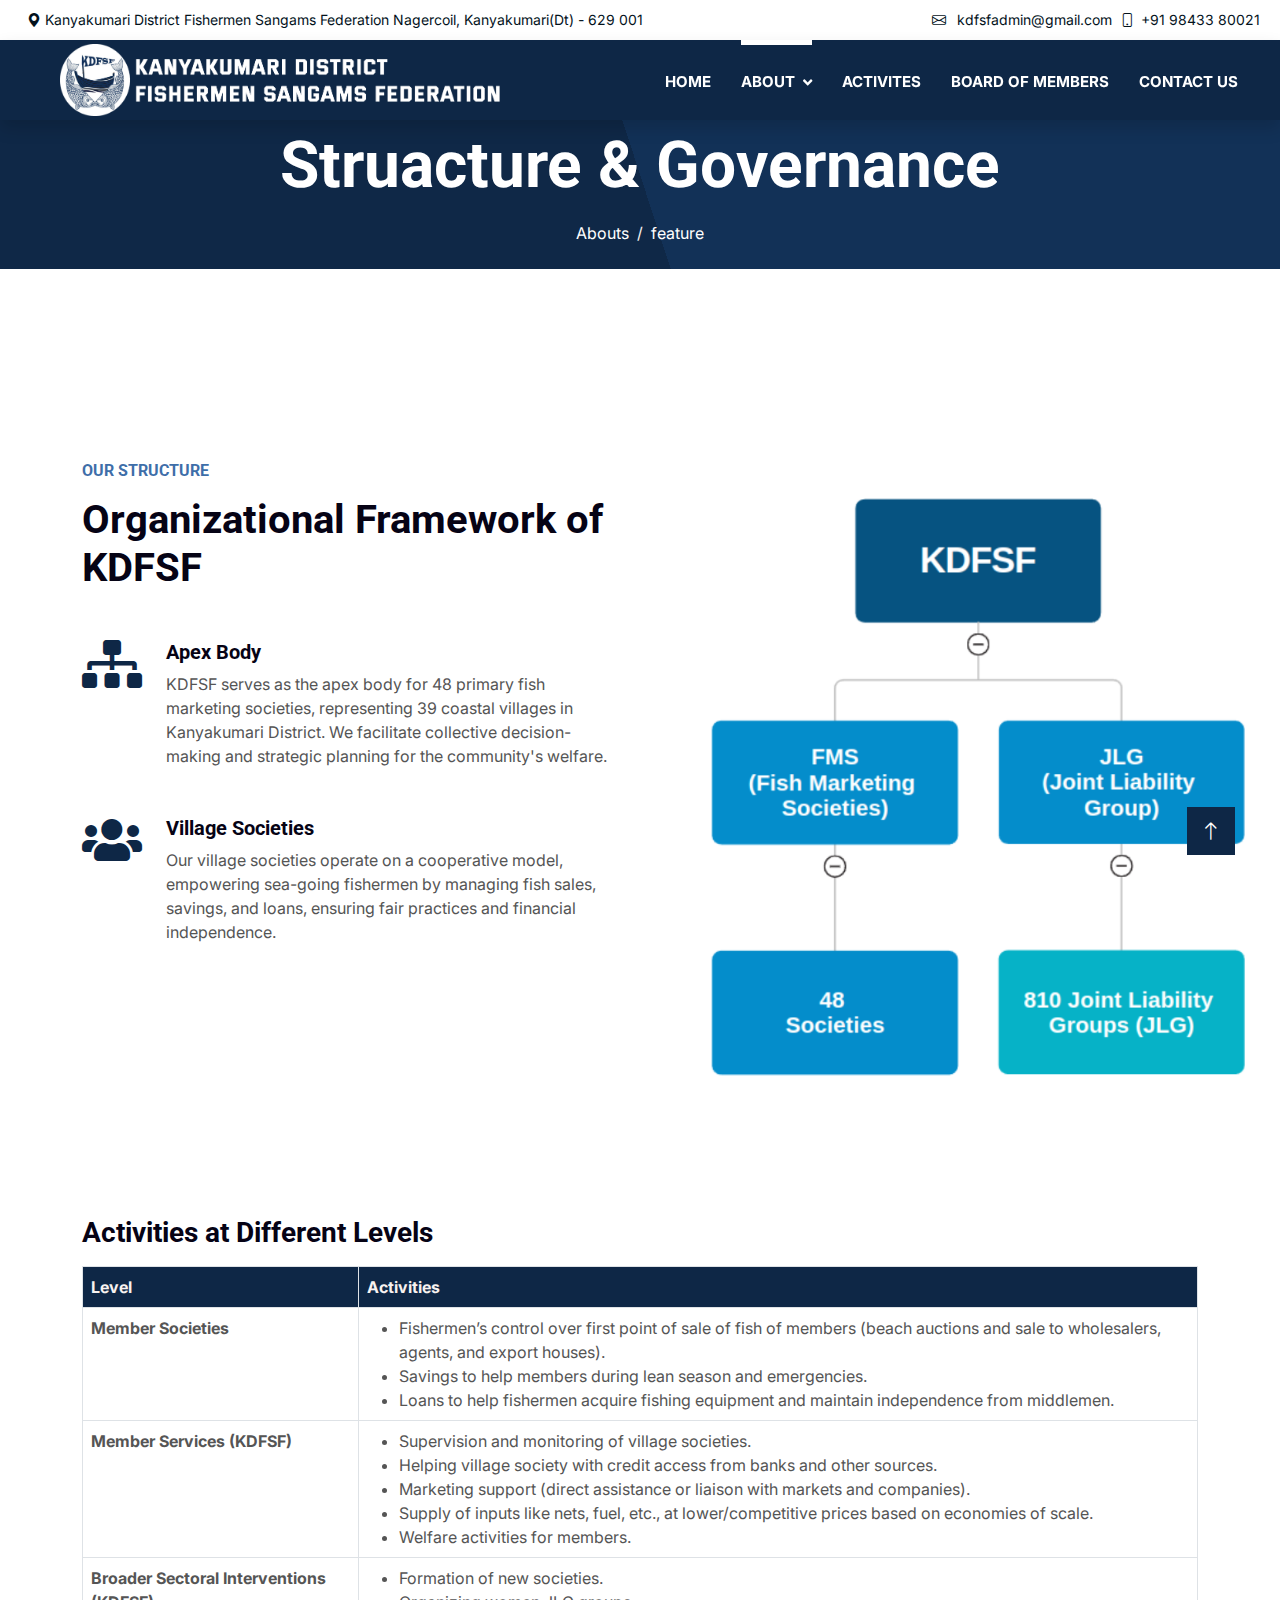
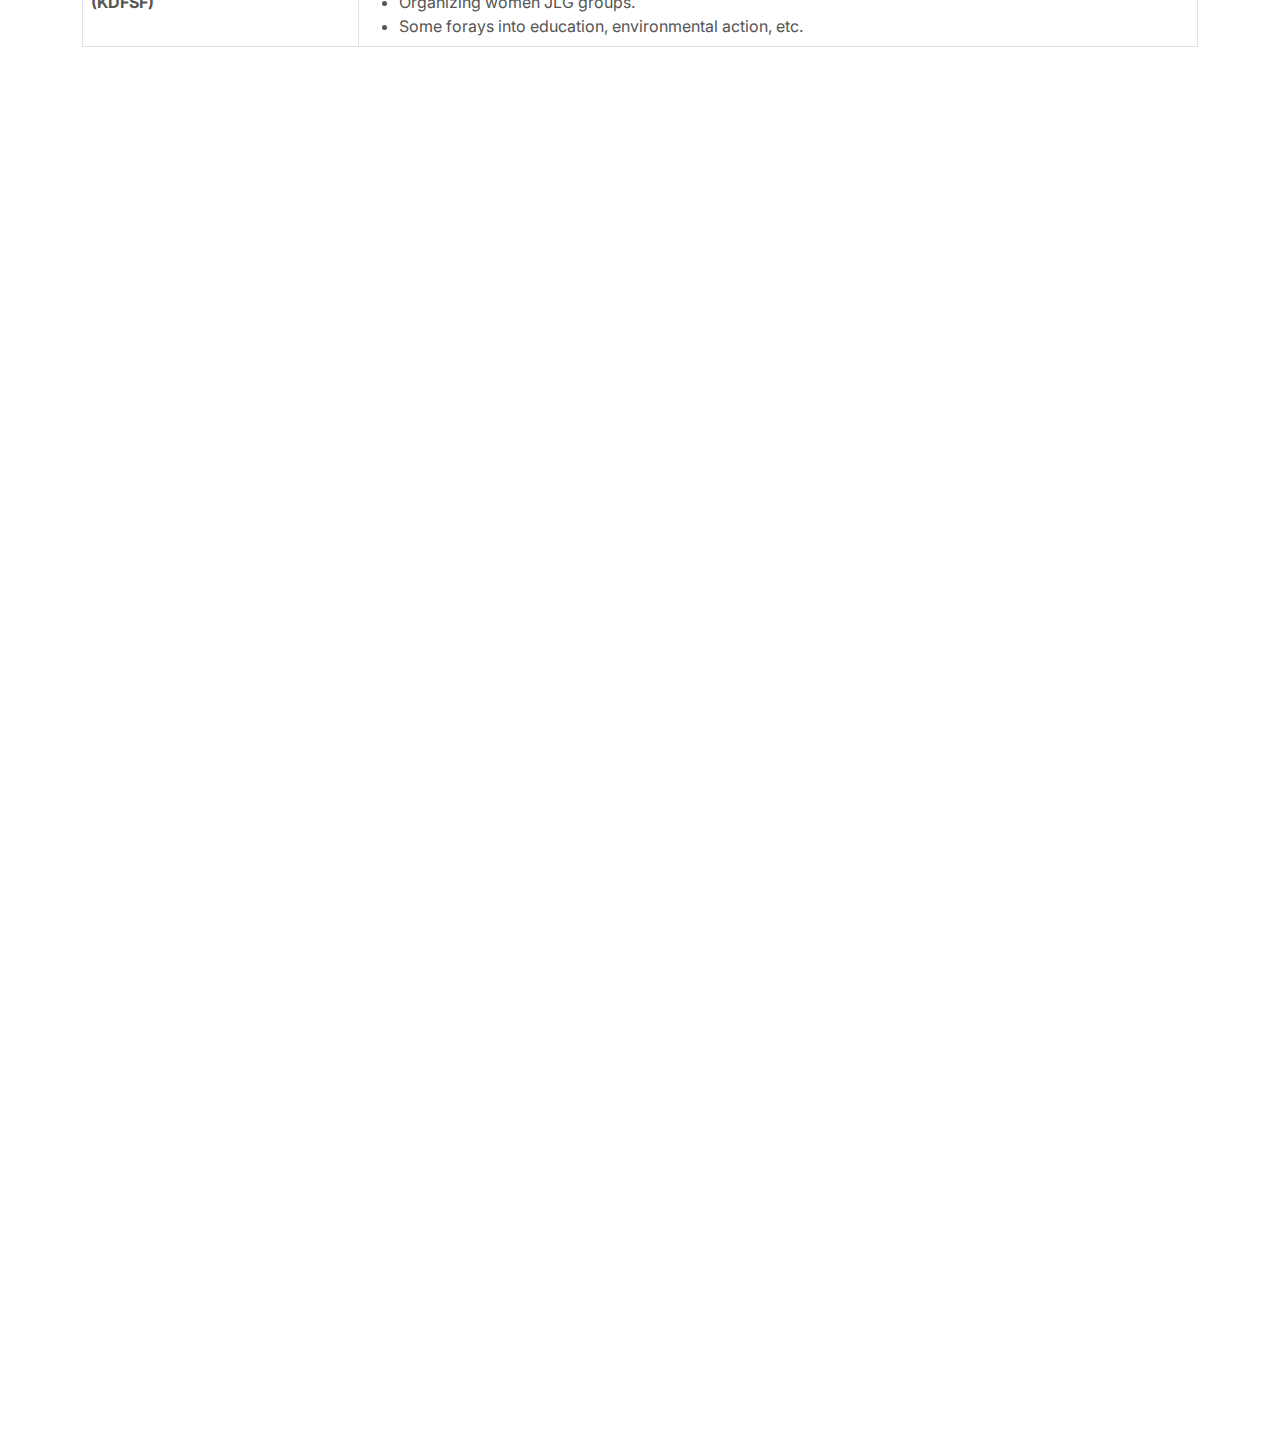
<file: Stru&Gover.html>
<!DOCTYPE html>
<html lang="en">

<head>
    <meta charset="utf-8">
    <title>KDFSF - Kanyakumari District Fishermen Sangams Federation</title>
    <meta content="width=device-width, initial-scale=1.0" name="viewport">
    <meta content="" name="keywords">
    <meta content="" name="description">

    <!-- Favicon -->
    <link href="img/favicon.ico" rel="icon">

    <!-- Google Web Fonts -->
    <link rel="preconnect" href="https://fonts.googleapis.com">
    <link rel="preconnect" href="https://fonts.gstatic.com" crossorigin>
    <link href="https://fonts.googleapis.com/css2?family=Inter:wght@400;600&family=Roboto:wght@500;700&display=swap" rel="stylesheet">

    <!-- Icon Font Stylesheet -->
    <link href="https://cdnjs.cloudflare.com/ajax/libs/font-awesome/5.10.0/css/all.min.css" rel="stylesheet">
    <link href="https://cdn.jsdelivr.net/npm/bootstrap-icons@1.4.1/font/bootstrap-icons.css" rel="stylesheet">

    <!-- Libraries Stylesheet -->
    <link href="lib/animate/animate.min.css" rel="stylesheet">
    <link href="lib/owlcarousel/assets/owl.carousel.min.css" rel="stylesheet">

    <!-- Customized Bootstrap Stylesheet -->
    <link href="css/bootstrap.min.css" rel="stylesheet">

    <!-- Template Stylesheet -->
    <link href="css/style.css" rel="stylesheet">
</head>

<body>
    <!-- Spinner Start -->
    <div id="spinner" class="show bg-white position-fixed translate-middle w-100 vh-100 top-50 start-50 d-flex align-items-center justify-content-center">
        <div class="spinner-grow text-primary" style="width: 3rem; height: 3rem;" role="status">
            <span class="sr-only">Loading...</span>
        </div>
    </div>
    <!-- Spinner End -->


<!-- ======= Top Bar ======= -->
<div id="topbar" class="d-flex align-items-center fixed-top">
    <div class="container-fluid border-0 d-flex justify-content-between">
        <div class="d-none d-lg-flex social-links align-items-center">
          <a href="#" class="twitter"><i class="bi bi-geo-alt-fill"></i>
  
            Kanyakumari District
            Fishermen Sangams Federation Nagercoil, Kanyakumari(Dt) - 629 001
          </a>
        </div>
      <div class="contact-info d-flex align-items-center">
        <a href="mailto: kdfsfadmin@gmail.com"><i class="bi bi-envelope "></i> kdfsfadmin@gmail.com</a>
        <a href="tel:+919843380021" class="top-mobile d-none d-lg-flex"><i class="bi bi-phone"></i> +91 98433 80021</a>
      </div>
    </div>
  </div>
    <!-- Navbar Start -->
    <nav id="header" class="navbar navbar-expand-lg  navbar-light shadow border-top border-5 border-primary sticky-top p-0" style="background-color: #0e2746;">
        <div class="container-xxl">
                        <a href="index.html" class="navbar-brand d-flex align-items-center px-2 px-lg-5">
                <img src="/img/KDFSF.png"  alt="">
            </a>
            <button type="button" class="navbar-toggler me-1" data-bs-toggle="collapse" data-bs-target="#navbarCollapse">
                <span class="navbar-toggler-icon"></span>
            </button>
            <div class="collapse navbar-collapse" id="navbarCollapse">
                <div class="navbar-nav ms-auto p-4 p-lg-0">
                    <a href="index.html" class="nav-item nav-link ">Home</a>
                    <div class="nav-item dropdown">
                        <a  class="nav-link dropdown-toggle active" data-bs-toggle="dropdown">About</a>
                        <div class="dropdown-menu fade-up m-0">
                            <a href="kdfsf-history.html " class="dropdown-item" >History</a>
                            <a href="objective.html" class="dropdown-item">Objectives of KDFSF</a>
                            <a href="Stru&Gover.html" class="dropdown-item">Struacture & Governance</a>
                        </div>
                    </div>
                    <a href="service.html" class="nav-item nav-link">Activites</a>
                    <a href="team.html" class="nav-item nav-link">Board of Members</a>
                    <a href="contact.html" class="nav-item nav-link ">Contact Us</a>
                </div>
            </div>
        </div>
    </nav>
    <!-- Navbar End -->


    <!-- Page Header Start -->
       <div class="container-fluid page-header " style="margin-bottom: 6rem;">
        <div class="container pt-5 pb-2">
             <h1 class="display-3 text-white mb-3 animated slideInDown text-center">Struacture & Governance</h1>
            <nav aria-label="breadcrumb animated slideInDown">
                <ol class="breadcrumb d-flex align-items-center justify-content-center">
                    <li class="breadcrumb-item"><a class="text-white" href="#">Abouts</a></li>
                    <li class="breadcrumb-item text-white active" aria-current="page">feature</li>
                </ol>
            </nav>
        </div>
    </div>
    <!-- Page Header End -->


<!-- Structure Start -->
<div class="container-fluid overflow-hidden py-5 px-lg-0">
    <div class="container feature py-5 px-lg-0">
        <div class="row g-5 mx-lg-0">
            <div class="col-lg-6 feature-text wow fadeInUp" data-wow-delay="0.01s">
                <h6 class="text-secondary text-uppercase mb-3">Our Structure</h6>
                <h1 class="mb-5">Organizational Framework of KDFSF</h1>
                <div class="d-flex mb-5 wow fadeInUp" data-wow-delay="0.01s">
                    <i class="fa fa-sitemap text-primary fa-3x flex-shrink-0"></i>
                    <div class="ms-4">
                        <h5>Apex Body</h5>
                        <p class="mb-0">KDFSF serves as the apex body for 48 primary fish marketing societies, representing 39 coastal villages in Kanyakumari District. We facilitate collective decision-making and strategic planning for the community's welfare.</p>
                    </div>
                </div>
                <div class="d-flex mb-5 wow fadeInUp" data-wow-delay="0.01s">
                    <i class="fa fa-users text-primary fa-3x flex-shrink-0"></i>
                    <div class="ms-4">
                        <h5>Village Societies</h5>
                        <p class="mb-0">Our village societies operate on a cooperative model, empowering sea-going fishermen by managing fish sales, savings, and loans, ensuring fair practices and financial independence.</p>
                    </div>
                </div>
                <div class="d-flex mb-0 wow fadeInUp" data-wow-delay="0.01s">
                    <i class="fa fa-handshake text-primary fa-3x flex-shrink-0"></i>
                    <div class="ms-4">
                        <h5>Member Services</h5>
                        <p class="mb-0">We offer a range of services, including marketing support, credit access, supply of fishing inputs at competitive prices, and welfare activities, ensuring holistic support for our members.</p>
                    </div>
                </div>
            </div>
            <div class="col-lg-6 pe-lg-0 wow fadeInRight" data-wow-delay="0.01s" style="min-height: 400px;">
                <div class="position-relative h-100">
                    <img class="position-absolute img-fluid w-100 h-100" src="img/about/str.webp" style="object-fit: cover;" alt="">
                </div>
            </div>
        </div>
    </div>
</div>
<!-- Structure End -->

<div class="container">
    <div class="row">
        <div class="col">
            <h3 class="mb-3">Activities at Different Levels</h3>
            <table class="table table-bordered table-hover">
                <thead class="bg-primary text-light">
                    <tr>
                        <th scope="col" >Level</th>
                        <th scope="col">Activities</th>
                    </tr>
                </thead>
                <tbody>
                    <tr>
                        <td><strong>Member Societies</strong></td>
                        <td>
                            <ul class="mb-0">
                                <li>Fishermen’s control over first point of sale of fish of members (beach auctions and sale to wholesalers, agents, and export houses).</li>
                                <li>Savings to help members during lean season and emergencies.</li>
                                <li>Loans to help fishermen acquire fishing equipment and maintain independence from middlemen.</li>
                            </ul>
                        </td>
                    </tr>
                    <tr>
                        <td><strong>Member Services (KDFSF)</strong></td>
                        <td>
                            <ul class="mb-0">
                                <li>Supervision and monitoring of village societies.</li>
                                <li>Helping village society with credit access from banks and other sources.</li>
                                <li>Marketing support (direct assistance or liaison with markets and companies).</li>
                                <li>Supply of inputs like nets, fuel, etc., at lower/competitive prices based on economies of scale.</li>
                                <li>Welfare activities for members.</li>
                            </ul>
                        </td>
                    </tr>
                    <tr>
                        <td><strong>Broader Sectoral Interventions (KDFSF)</strong></td>
                        <td>
                            <ul class="mb-0">
                                <li>Formation of new societies.</li>
                                <li>Organizing women JLG groups.</li>
                                <li>Some forays into education, environmental action, etc.</li>
                            </ul>
                        </td>
                    </tr>
                </tbody>
            </table>
        </div>
    </div>
</div>


<!-- Governance Start -->
<div class="container-fluid overflow-hidden py-5 px-lg-0">
    <div class="container feature py-5 px-lg-0">
        <div class="row g-5 mx-lg-0">
            <div class="col-lg-6 pe-lg-0 wow fadeInRight" data-wow-delay="0.01s" style="min-height: 400px;">
                <div class="position-relative h-100">
                    <img class="position-absolute img-fluid w-100 h-100" src="img/Home/feature.webp" style="object-fit: cover;" alt="">
                </div>
            </div>
            <div class="col-lg-6 feature-text wow fadeInUp" data-wow-delay="0.01s">
                <h6 class="text-secondary text-uppercase mb-3">Governance</h6>
                <h1 class="mb-5">Leadership and Decision-Making at KDFSF</h1>
                <div class="d-flex mb-5 wow fadeInUp" data-wow-delay="0.01s">
                    <i class="fa fa-gavel text-primary fa-3x flex-shrink-0"></i>
                    <div class="ms-4">
                        <h5>General Body</h5>
                        <p class="mb-0">KDFSF conducts an annual General Body meeting where key decisions are made, policies are reviewed, and strategic directions are set for the coming year.</p>
                    </div>
                </div>
                <div class="d-flex mb-5 wow fadeInUp" data-wow-delay="0.01s">
                    <i class="fa fa-chart-line text-primary fa-3x flex-shrink-0"></i>
                    <div class="ms-4">
                        <h5>Board Meetings</h5>
                        <p class="mb-0">Eleven regular Board meetings are held each year, involving elected representatives who oversee the federation's operations, financial management, and project implementations.</p>
                    </div>
                </div>
                <div class="d-flex mb-0 wow fadeInUp" data-wow-delay="0.01s">
                    <i class="fa fa-hand-holding-heart text-primary fa-3x flex-shrink-0"></i>
                    <div class="ms-4">
                        <h5>Executive Committee</h5>
                        <p class="mb-0">The Executive Committee, elected by the General Body, is responsible for the day-to-day management of KDFSF, ensuring that the federation's objectives are met and that members' needs are addressed efficiently.</p>
                    </div>
                </div>
            </div>
           
        </div>
    </div>
</div>
<!-- Governance End -->


    <!-- Footer Start -->
    <div class="container-fluid bg-dark text-light footer pt-5 wow fadeIn" data-wow-delay="0.01s"
        style="margin-top: 6rem;">
        <div class="container py-5">
            <div class="row g-5">
                <div class="col-lg-3 col-md-6">
                    <h4 class="text-light mb-4">About KDFSF</h4>
                    <a class="btn btn-link" href="/kdfsf-history.html">History</a>
                    <a class="btn btn-link" href="/objective.html">Objectives</a>
                    <a class="btn btn-link" href="/Stru&Gover.html">Struacture & Governance</a>
                     

                </div>
                <div class="col-lg-3 col-md-6">
                    <h4 class="text-light mb-4">Activites</h4>
                                        <a class="btn btn-link" href="/FMS.html">FMS</a>
                    <a class="btn btn-link" href="/JLG-Meetings.html">JLG</a>
                    <a class="btn btn-link" href="">Activites-3</a>
                    <a class="btn btn-link" href="">Activites-4</a>

                </div>
                <div class="col-lg-3 col-md-6">
                    <h4 class="text-light mb-4">Quick Links</h4>
                     <a class="btn btn-link" href="/index.html">Home</a>
                    <a class="btn btn-link" href="/about.html">About Us</a>
                    <a class="btn btn-link" href="/contact.html">Contact Us</a>
                    <a class="btn btn-link" href="/service.html">Our Activites</a>
                    <a class="btn btn-link" href="/team.html">Board of members</a>
                </div>
                <div class="col-lg-3 col-md-6">
                    <h4 class="text-light mb-4">Contact</h4>
                    <p class="mb-2"><i class="fa fa-map-marker-alt me-3"></i>Reg No . 16/84
                        16, Parker Street
                        Nagercoil , Kanyakumari District
                        Tamilnadu
                        Pin - 629001
                    </p>
                    <p class="mb-2"><i class="fa fa-phone-alt me-3"></i>+91 98433 80021</p>
                    <p class="mb-2"><i class="fa fa-envelope me-3"></i> kdfsfadmin@gmail.com</p>
                    <div class="d-flex pt-2">
                        <a class="btn btn-outline-light btn-social" href=""><i class="fab fa-twitter"></i></a>
                        <a class="btn btn-outline-light btn-social" href=""><i class="fab fa-facebook-f"></i></a>
                        <a class="btn btn-outline-light btn-social" href=""><i class="fab fa-youtube"></i></a>
                        <a class="btn btn-outline-light btn-social" href=""><i class="fab fa-linkedin-in"></i></a>
                    </div>
                </div>
            </div>
        </div>
        <div class="container">
            <div class="copyright">
                <div class="row">
                    <div class="col-md-6 text-center text-md-start mb-3 mb-md-0">
                        &copy; <a class="border-bottom" href="#">KDFSF</a>, All Right Reserved.
                    </div>
                    <div class="col-md-6 text-center text-md-end">
                        Designed By <a class="border-bottom" href="https://codehomies.in">Code Homies</a>
                    </div>
                </div>
            </div>
        </div>
    </div>
    <!-- Footer End -->


    <!-- Back to Top -->
    <a href="#" class="btn btn-lg btn-primary btn-lg-square rounded-0 back-to-top"><i class="bi bi-arrow-up"></i></a>


    <!-- JavaScript Libraries -->
    <script src="https://code.jquery.com/jquery-3.4.1.min.js"></script>
    <script src="https://cdn.jsdelivr.net/npm/bootstrap@5.0.0/dist/js/bootstrap.bundle.min.js"></script>
    <script src="lib/wow/wow.min.js"></script>
    <script src="lib/easing/easing.min.js"></script>
    <script src="lib/waypoints/waypoints.min.js"></script>
    <script src="lib/counterup/counterup.min.js"></script>
    <script src="lib/owlcarousel/owl.carousel.min.js"></script>

    <!-- Template Javascript -->
    <script src="js/main.js"></script>
</body>

</html>
</file>
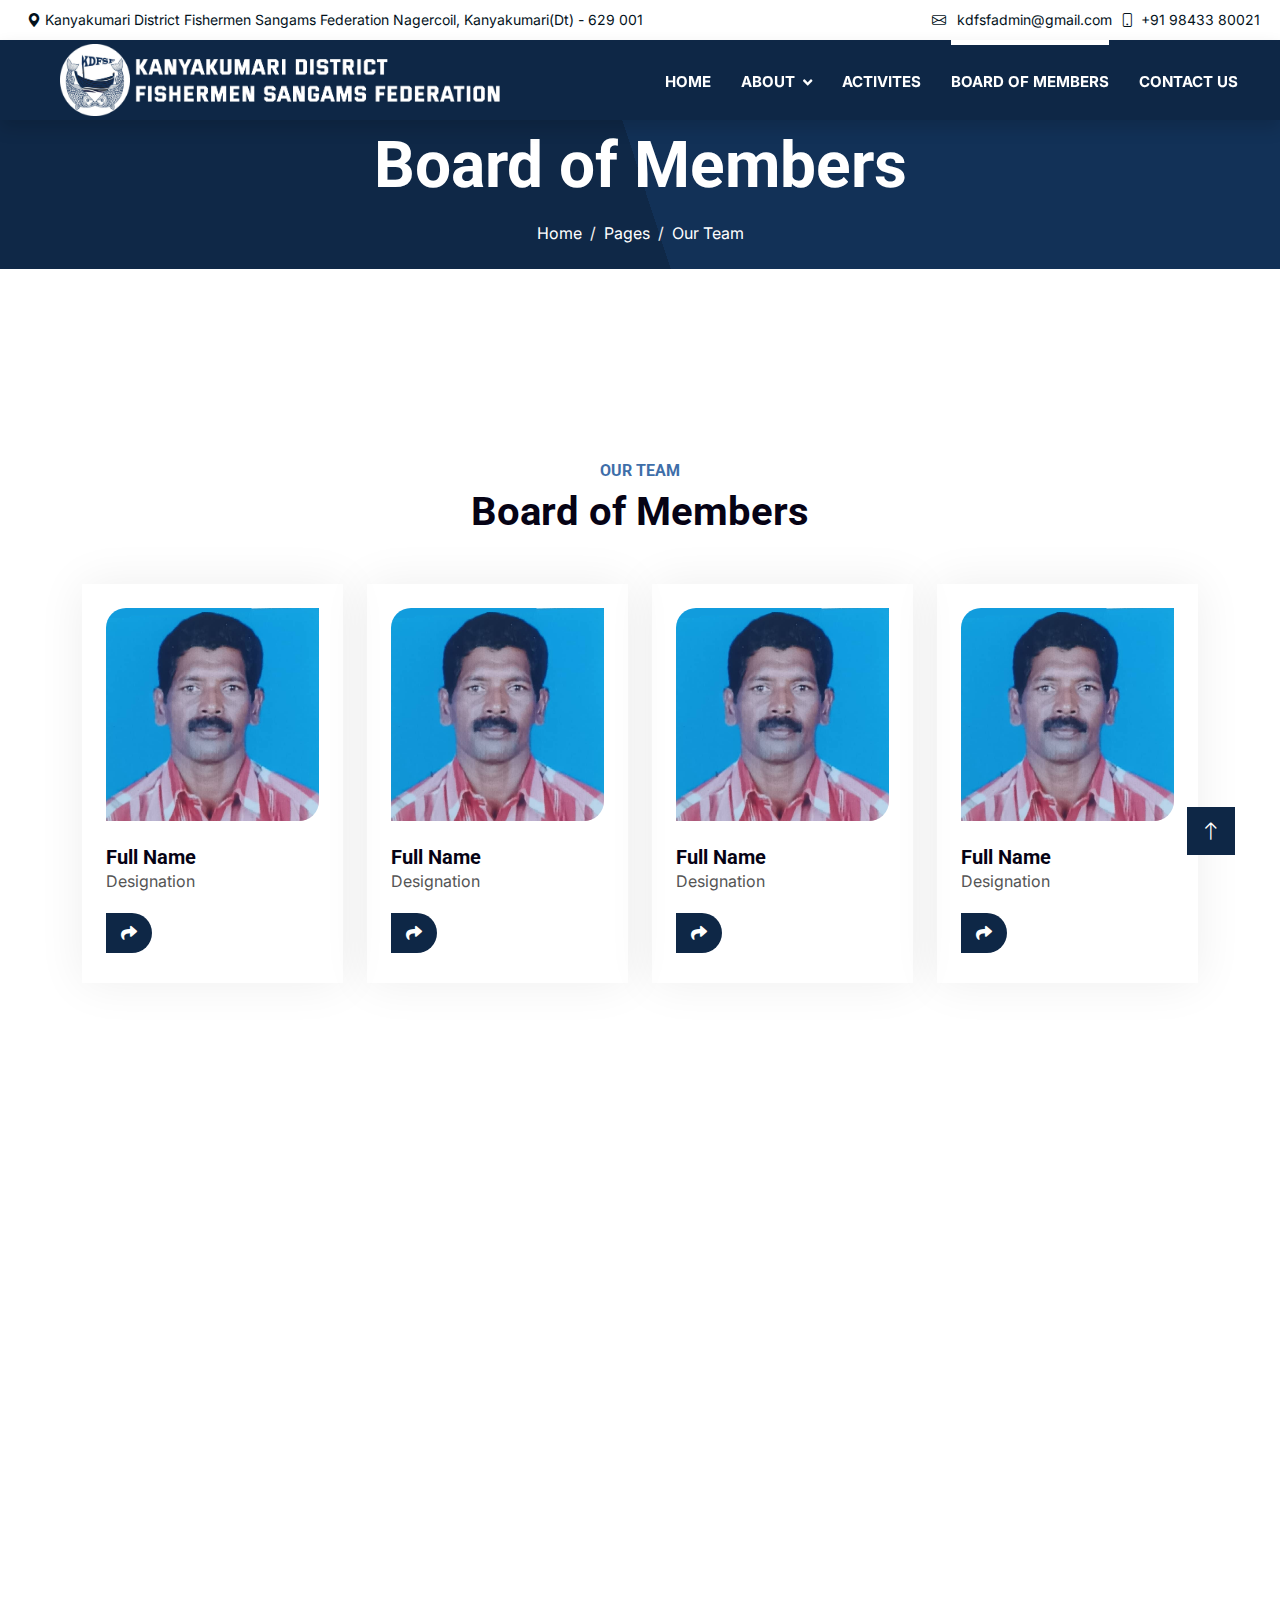
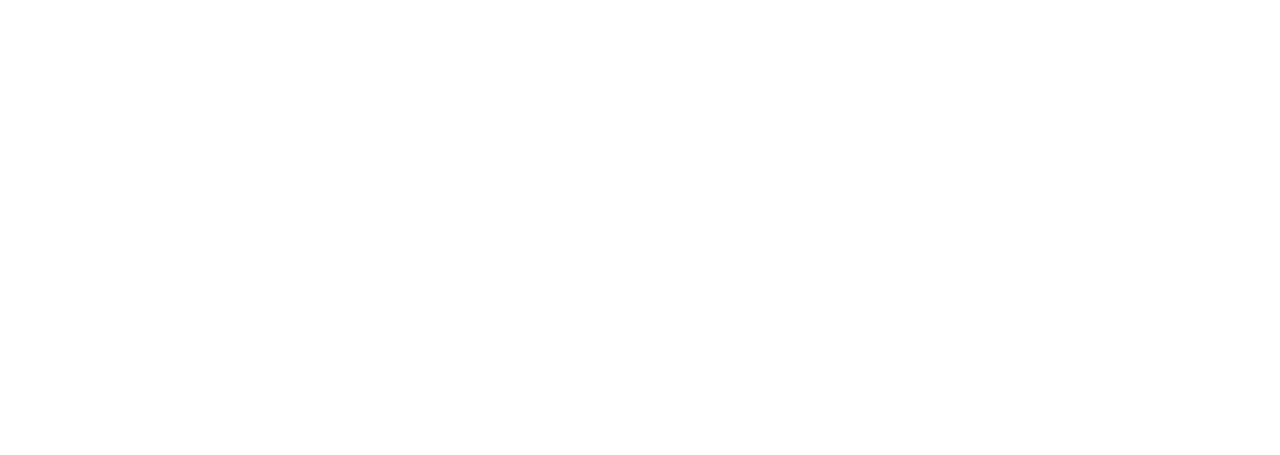
<file: team.html>
<!DOCTYPE html>
<html lang="en">

<head>
    <meta charset="utf-8">
    <title>KDFSF - Kanyakumari District Fishermen Sangams Federation</title>
    <meta content="width=device-width, initial-scale=1.0" name="viewport">
    <meta content="" name="keywords">
    <meta content="" name="description">

    <!-- Favicon -->
    <link href="img/favicon.ico" rel="icon">

    <!-- Google Web Fonts -->
    <link rel="preconnect" href="https://fonts.googleapis.com">
    <link rel="preconnect" href="https://fonts.gstatic.com" crossorigin>
    <link href="https://fonts.googleapis.com/css2?family=Inter:wght@400;600&family=Roboto:wght@500;700&display=swap" rel="stylesheet">

    <!-- Icon Font Stylesheet -->
    <link href="https://cdnjs.cloudflare.com/ajax/libs/font-awesome/5.10.0/css/all.min.css" rel="stylesheet">
    <link href="https://cdn.jsdelivr.net/npm/bootstrap-icons@1.4.1/font/bootstrap-icons.css" rel="stylesheet">

    <!-- Libraries Stylesheet -->
    <link href="lib/animate/animate.min.css" rel="stylesheet">
    <link href="lib/owlcarousel/assets/owl.carousel.min.css" rel="stylesheet">

    <!-- Customized Bootstrap Stylesheet -->
    <link href="css/bootstrap.min.css" rel="stylesheet">

    <!-- Template Stylesheet -->
    <link href="css/style.css" rel="stylesheet">
</head>

<body>
    <!-- Spinner Start -->
    <div id="spinner" class="show bg-white position-fixed translate-middle w-100 vh-100 top-50 start-50 d-flex align-items-center justify-content-center">
        <div class="spinner-grow text-primary" style="width: 3rem; height: 3rem;" role="status">
            <span class="sr-only">Loading...</span>
        </div>
    </div>
    <!-- Spinner End -->


<!-- ======= Top Bar ======= -->
<div id="topbar" class="d-flex align-items-center fixed-top">
    <div class="container-fluid border-0 d-flex justify-content-between">
        <div class="d-none d-lg-flex social-links align-items-center">
          <a href="#" class="twitter"><i class="bi bi-geo-alt-fill"></i>
  
            Kanyakumari District
            Fishermen Sangams Federation Nagercoil, Kanyakumari(Dt) - 629 001
          </a>
        </div>
      <div class="contact-info d-flex align-items-center">
        <a href="mailto: kdfsfadmin@gmail.com"><i class="bi bi-envelope "></i> kdfsfadmin@gmail.com</a>
        <a href="tel:+919843380021" class="top-mobile d-none d-lg-flex"><i class="bi bi-phone"></i> +91 98433 80021</a>
      </div>
    </div>
  </div>
    <!-- Navbar Start -->
    <nav id="header" class="navbar navbar-expand-lg  navbar-light shadow border-top border-5 border-primary sticky-top p-0" style="background-color: #0e2746;">
        <div class="container-xxl">
                        <a href="index.html" class="navbar-brand d-flex align-items-center px-2 px-lg-5">
                <img src="/img/KDFSF.png"  alt="">
            </a>
            <button type="button" class="navbar-toggler me-1" data-bs-toggle="collapse" data-bs-target="#navbarCollapse">
                <span class="navbar-toggler-icon"></span>
            </button>
            <div class="collapse navbar-collapse" id="navbarCollapse">
                <div class="navbar-nav ms-auto p-4 p-lg-0">
                    <a href="index.html" class="nav-item nav-link ">Home</a>
                    <div class="nav-item dropdown">
                        <a  class="nav-link dropdown-toggle " data-bs-toggle="dropdown">About</a>
                        <div class="dropdown-menu fade-up m-0">
                            <a href="kdfsf-history.html " class="dropdown-item" >History</a>
                            <a href="objective.html" class="dropdown-item">Objectives of KDFSF</a>
                            <a href="Stru&Gover.html" class="dropdown-item">Struacture & Governance</a>
                        </div>
                    </div>
                    <a href="service.html" class="nav-item nav-link">Activites</a>
                    <a href="team.html" class="nav-item nav-link active">Board of Members</a>
                    <a href="contact.html" class="nav-item nav-link ">Contact Us</a>
                </div>
            </div>
        </div>
    </nav>
    <!-- Navbar End -->


    <!-- Page Header Start -->
       <div class="container-fluid page-header " style="margin-bottom: 6rem;">
        <div class="container pt-5 pb-2">
             <h1 class="display-3 text-white mb-3 animated slideInDown text-center">Board of Members</h1>
            <nav aria-label="breadcrumb animated slideInDown">
                <ol class="breadcrumb d-flex align-items-center justify-content-center">
                    <li class="breadcrumb-item"><a class="text-white" href="#">Home</a></li>
                    <li class="breadcrumb-item"><a class="text-white" href="#">Pages</a></li>
                    <li class="breadcrumb-item text-white active" aria-current="page">Our Team</li>
                </ol>
            </nav>
        </div>
    </div>
    <!-- Page Header End -->


    <!-- Team Start -->
    <div class="container-xxl py-5">
        <div class="container py-5">
            <div class="text-center wow fadeInUp" data-wow-delay="0.01s">
                <h6 class="text-secondary text-uppercase">Our Team</h6>
                <h1 class="mb-5">Board of Members</h1>
            </div>
            <div class="row g-4">
                <div class="col-lg-3 col-md-6 wow fadeInUp" data-wow-delay="0.01s">
                   <div class="team-item p-4">
                            <div class="overflow-hidden mb-4" style="border-radius: 20px 0px 20px 0px;">
                            <img class="img-fluid" src="img/team/team-1.webp" alt="" >
                        </div>
                        <h5 class="mb-0">Full Name</h5>
                        <p>Designation</p>
                        <div class="btn-slide mt-1">
                            <i class="fa fa-share"></i>
                            <span>
                                <a href=""><i class="fab fa-facebook-f"></i></a>
                                <a href=""><i class="fab fa-twitter"></i></a>
                                <a href=""><i class="fab fa-instagram"></i></a>
                            </span>
                        </div>
                    </div>
                </div>
                <div class="col-lg-3 col-md-6 wow fadeInUp"data-wow-delay="0.01s">
                   <div class="team-item p-4">
                            <div class="overflow-hidden mb-4" style="border-radius: 20px 0px 20px 0px;">
                            <img class="img-fluid" src="img/team/team-1.webp" alt="" >
                        </div>
                        <h5 class="mb-0">Full Name</h5>
                        <p>Designation</p>
                        <div class="btn-slide mt-1">
                            <i class="fa fa-share"></i>
                            <span>
                                <a href=""><i class="fab fa-facebook-f"></i></a>
                                <a href=""><i class="fab fa-twitter"></i></a>
                                <a href=""><i class="fab fa-instagram"></i></a>
                            </span>
                        </div>
                    </div>
                </div>
                <div class="col-lg-3 col-md-6 wow fadeInUp" data-wow-delay="0.01s">
                   <div class="team-item p-4">
                            <div class="overflow-hidden mb-4" style="border-radius: 20px 0px 20px 0px;">
                            <img class="img-fluid" src="img/team/team-1.webp" alt="" >
                        </div>
                        <h5 class="mb-0">Full Name</h5>
                        <p>Designation</p>
                        <div class="btn-slide mt-1">
                            <i class="fa fa-share"></i>
                            <span>
                                <a href=""><i class="fab fa-facebook-f"></i></a>
                                <a href=""><i class="fab fa-twitter"></i></a>
                                <a href=""><i class="fab fa-instagram"></i></a>
                            </span>
                        </div>
                    </div>
                </div>
                <div class="col-lg-3 col-md-6 wow fadeInUp" data-wow-delay="0.01s">
                   <div class="team-item p-4">
                            <div class="overflow-hidden mb-4" style="border-radius: 20px 0px 20px 0px;">
                            <img class="img-fluid" src="img/team/team-1.webp" alt="" >
                        </div>
                        <h5 class="mb-0">Full Name</h5>
                        <p>Designation</p>
                        <div class="btn-slide mt-1">
                            <i class="fa fa-share"></i>
                            <span>
                                <a href=""><i class="fab fa-facebook-f"></i></a>
                                <a href=""><i class="fab fa-twitter"></i></a>
                                <a href=""><i class="fab fa-instagram"></i></a>
                            </span>
                        </div>
                    </div>
                </div>
                <div class="col-lg-3 col-md-6 wow fadeInUp" data-wow-delay="0.01s">
                   <div class="team-item p-4">
                            <div class="overflow-hidden mb-4" style="border-radius: 20px 0px 20px 0px;">
                            <img class="img-fluid" src="img/team/team-1.webp" alt="" >
                        </div>
                        <h5 class="mb-0">Full Name</h5>
                        <p>Designation</p>
                        <div class="btn-slide mt-1">
                            <i class="fa fa-share"></i>
                            <span>
                                <a href=""><i class="fab fa-facebook-f"></i></a>
                                <a href=""><i class="fab fa-twitter"></i></a>
                                <a href=""><i class="fab fa-instagram"></i></a>
                            </span>
                        </div>
                    </div>
                </div>
                <div class="col-lg-3 col-md-6 wow fadeInUp"data-wow-delay="0.01s">
                   <div class="team-item p-4">
                            <div class="overflow-hidden mb-4" style="border-radius: 20px 0px 20px 0px;">
                            <img class="img-fluid" src="img/team/team-1.webp" alt="" >
                        </div>
                        <h5 class="mb-0">Full Name</h5>
                        <p>Designation</p>
                        <div class="btn-slide mt-1">
                            <i class="fa fa-share"></i>
                            <span>
                                <a href=""><i class="fab fa-facebook-f"></i></a>
                                <a href=""><i class="fab fa-twitter"></i></a>
                                <a href=""><i class="fab fa-instagram"></i></a>
                            </span>
                        </div>
                    </div>
                </div>
                <div class="col-lg-3 col-md-6 wow fadeInUp" data-wow-delay="0.01s">
                   <div class="team-item p-4">
                            <div class="overflow-hidden mb-4" style="border-radius: 20px 0px 20px 0px;">
                            <img class="img-fluid" src="img/team/team-1.webp" alt="" >
                        </div>
                        <h5 class="mb-0">Full Name</h5>
                        <p>Designation</p>
                        <div class="btn-slide mt-1">
                            <i class="fa fa-share"></i>
                            <span>
                                <a href=""><i class="fab fa-facebook-f"></i></a>
                                <a href=""><i class="fab fa-twitter"></i></a>
                                <a href=""><i class="fab fa-instagram"></i></a>
                            </span>
                        </div>
                    </div>
                </div>
                <div class="col-lg-3 col-md-6 wow fadeInUp" data-wow-delay="0.01s">
                   <div class="team-item p-4">
                            <div class="overflow-hidden mb-4" style="border-radius: 20px 0px 20px 0px;">
                            <img class="img-fluid" src="img/team/team-1.webp" alt="" >
                        </div>
                        <h5 class="mb-0">Full Name</h5>
                        <p>Designation</p>
                        <div class="btn-slide mt-1">
                            <i class="fa fa-share"></i>
                            <span>
                                <a href=""><i class="fab fa-facebook-f"></i></a>
                                <a href=""><i class="fab fa-twitter"></i></a>
                                <a href=""><i class="fab fa-instagram"></i></a>
                            </span>
                        </div>
                    </div>
                </div>
            </div>
        </div>
    </div>
    <!-- Team End -->
        

    <!-- Footer Start -->
    <div class="container-fluid bg-dark text-light footer pt-5 wow fadeIn" data-wow-delay="0.01s"
        style="margin-top: 6rem;">
        <div class="container py-5">
            <div class="row g-5">
                <div class="col-lg-3 col-md-6">
                    <h4 class="text-light mb-4">About KDFSF</h4>
                    <a class="btn btn-link" href="/kdfsf-history.html">History</a>
                    <a class="btn btn-link" href="/objective.html">Objectives</a>
                    <a class="btn btn-link" href="/Stru&Gover.html">Struacture & Governance</a>
                     

                </div>
                <div class="col-lg-3 col-md-6">
                    <h4 class="text-light mb-4">Activites</h4>
                                        <a class="btn btn-link" href="/FMS.html">FMS</a>
                    <a class="btn btn-link" href="/JLG-Meetings.html">JLG</a>
                    <a class="btn btn-link" href="">Activites-3</a>
                    <a class="btn btn-link" href="">Activites-4</a>

                </div>
                <div class="col-lg-3 col-md-6">
                    <h4 class="text-light mb-4">Quick Links</h4>
                     <a class="btn btn-link" href="/index.html">Home</a>
                    <a class="btn btn-link" href="/about.html">About Us</a>
                    <a class="btn btn-link" href="/contact.html">Contact Us</a>
                    <a class="btn btn-link" href="/service.html">Our Activites</a>
                    <a class="btn btn-link" href="/team.html">Board of members</a>
                </div>
                <div class="col-lg-3 col-md-6">
                    <h4 class="text-light mb-4">Contact</h4>
                    <p class="mb-2"><i class="fa fa-map-marker-alt me-3"></i>Reg No . 16/84
                        16, Parker Street
                        Nagercoil , Kanyakumari District
                        Tamilnadu
                        Pin - 629001
                    </p>
                    <p class="mb-2"><i class="fa fa-phone-alt me-3"></i>+91 98433 80021</p>
                    <p class="mb-2"><i class="fa fa-envelope me-3"></i> kdfsfadmin@gmail.com</p>
                    <div class="d-flex pt-2">
                        <a class="btn btn-outline-light btn-social" href=""><i class="fab fa-twitter"></i></a>
                        <a class="btn btn-outline-light btn-social" href=""><i class="fab fa-facebook-f"></i></a>
                        <a class="btn btn-outline-light btn-social" href=""><i class="fab fa-youtube"></i></a>
                        <a class="btn btn-outline-light btn-social" href=""><i class="fab fa-linkedin-in"></i></a>
                    </div>
                </div>
            </div>
        </div>
        <div class="container">
            <div class="copyright">
                <div class="row">
                    <div class="col-md-6 text-center text-md-start mb-3 mb-md-0">
                        &copy; <a class="border-bottom" href="#">KDFSF</a>, All Right Reserved.
                    </div>
                    <div class="col-md-6 text-center text-md-end">
                        Designed By <a class="border-bottom" href="https://codehomies.in">Code Homies</a>
                    </div>
                </div>
            </div>
        </div>
    </div>
    <!-- Footer End -->


    <!-- Back to Top -->
    <a href="#" class="btn btn-lg btn-primary btn-lg-square rounded-0 back-to-top"><i class="bi bi-arrow-up"></i></a>


    <!-- JavaScript Libraries -->
    <script src="https://code.jquery.com/jquery-3.4.1.min.js"></script>
    <script src="https://cdn.jsdelivr.net/npm/bootstrap@5.0.0/dist/js/bootstrap.bundle.min.js"></script>
    <script src="lib/wow/wow.min.js"></script>
    <script src="lib/easing/easing.min.js"></script>
    <script src="lib/waypoints/waypoints.min.js"></script>
    <script src="lib/counterup/counterup.min.js"></script>
    <script src="lib/owlcarousel/owl.carousel.min.js"></script>

    <!-- Template Javascript -->
    <script src="js/main.js"></script>
</body>

</html>
</file>
<file: css/style.css>
/********** Template CSS **********/
:root {
    --primary: #0e2746;
    --secondary: #3e6ea9;
    --light: #F8F2F0;
    --dark: #060315;
}

.fw-medium {
    font-weight: 600 !important;
}

.back-to-top {
    position: fixed;
    display: none;
    right: 45px;
    bottom: 45px;
    z-index: 99;
    border-radius: 50%;
}


/*** Spinner ***/
#spinner {
    opacity: 0;
    visibility: hidden;
    transition: opacity .5s ease-out, visibility 0s linear .5s;
    z-index: 99999;
}

#spinner.show {
    transition: opacity .5s ease-out, visibility 0s linear 0s;
    visibility: visible;
    opacity: 1;
}


/*** Button ***/
.btn {
    font-weight: 600;
    transition: .5s;
}

.btn.btn-primary,
.btn.btn-secondary {
    color: #FFFFFF;
}

.btn-square {
    width: 38px;
    height: 38px;
}

.btn-sm-square {
    width: 32px;
    height: 32px;
}

.btn-lg-square {
    width: 48px;
    height: 48px;
}

.btn-square,
.btn-sm-square,
.btn-lg-square {
    padding: 0;
    display: flex;
    align-items: center;
    justify-content: center;
    font-weight: normal;
}
/*--------------------------------------------------------------
# Top Bar
--------------------------------------------------------------*/
#topbar {
    background: #fff;
    height: 40px;
    font-size: 14px;
    transition: all 0.5s;
    z-index: 996;
  }
  
  #topbar.topbar-scrolled {
    top: -40px;
  }
  
  #topbar .contact-info a {
    line-height: 1;
    color: #03121c;
    transition: 0.3s;
    padding-right: 8px;
  }
  
  #topbar .contact-info a:hover {
    opacity: 0.7;
  }
  
  #topbar .contact-info i {
      color: #03121c;
      padding-right: 7px;
      margin-left: 15px;
      line-height: 0;
  }
  
  #topbar .contact-info i:first-child {
    margin-left: 0;
  }
  
  #topbar .social-links a {
    color: #03121c;
    padding-left: 15px;
    display: inline-block;
    line-height: 1px;
    transition: 0.3s;
  }
  
  #topbar .social-links a:hover {
    opacity: 0.7;
  }
  
  #topbar .social-links a:first-child {
    border-left: 0;
  }

#header.header-scrolled {
    top: 0;
  }
/*** Navbar ***/
.navbar .dropdown-toggle::after {
    border: none;
    content: "\f107";
    font-family: "Font Awesome 5 Free";
    font-weight: 900;
    vertical-align: middle;
    margin-left: 8px;
}

.navbar-light .navbar-nav .nav-link {
    position: relative;
    margin-right: 30px;
    padding: 25px 0;
    color: #FFFFFF;
    font-size: 15px;
    text-transform: uppercase;
    outline: none;
}

.navbar-light .navbar-nav .nav-link:hover,
.navbar-light .navbar-nav .nav-link.active {
    color: #FFFFFF;
}
.navbar .navbar-brand img {
    width: 450px;
}

@media (max-width: 991.98px) {
    .navbar .navbar-brand img {
        width: 240px;
    }
    .navbar-light .navbar-nav .nav-link  {
        margin-right: 0;
        padding: 10px 0;
    }

    .navbar-light .navbar-nav {
        border-top: 1px solid #EEEEEE;
    }
    
}

.navbar-light .navbar-brand,
.navbar-light a.btn {
    height: 75px;
}

.navbar-light .navbar-nav .nav-link {
    color: #FFFFFF;

    font-weight: bold;
}

.navbar-light.sticky-top {
    top: 40px;
    transition: .5s;
}

@media (min-width: 992px) {
    .navbar-light .navbar-nav .nav-link::before {
        position: absolute;
        content: "";
        width: 0;
        height: 5px;
        top: -6px;
        left: 50%;
        background: #FFFFFF;
        transition: .5s;
    }

    .navbar-light .navbar-nav .nav-link:hover::before,
    .navbar-light .navbar-nav .nav-link.active::before {
        width: 100%;
        left: 0;
    }

    .navbar-light .navbar-nav .nav-link.nav-contact::before {
        display: none;
    }

    .navbar .nav-item .dropdown-menu {
        display: block;
        border: none;
        margin-top: 0;
        top: 150%;
        opacity: 0;
        visibility: hidden;
        transition: .5s;
    }

    .navbar .nav-item:hover .dropdown-menu {
        top: 100%;
        visibility: visible;
        transition: .5s;
        opacity: 1;
    }
}


/*** Header ***/
@media (max-width: 768px) {
    .header-carousel .owl-carousel-item {
        position: relative;
        min-height: 500px;
    }
    
    .header-carousel .owl-carousel-item img {
        position: absolute;
        width: 100%;
        height: 100%;
        object-fit: cover;
    }

    .header-carousel .owl-carousel-item h5,
    .header-carousel .owl-carousel-item p {
        font-size: 14px !important;
        font-weight: 400 !important;
    }

    .header-carousel .owl-carousel-item h1 {
        font-size: 30px;
        font-weight: 600;
    }
}

.header-carousel .owl-nav {
    position: absolute;
    top: 80%;
    right: 8%;
    transform: translateY(-50%);
    display: flex;
    flex-direction: column;
}
.header-carousel .carinner{
    background: linear-gradient(72deg, rgba(15, 40, 71, 0.808) 50%, rgba(18, 49, 87, 0.637) 50%);
    border-radius: 20px;
    margin-bottom: 10px;

}
.header-carousel .owl-nav .owl-prev,
.header-carousel .owl-nav .owl-next {
    margin: 7px 0;
    width: 45px;
    height: 45px;
    display: flex;
    align-items: center;
    justify-content: center;
    color: #FFFFFF;
    background: transparent;
    border: 1px solid #FFFFFF;
    border-radius: 45px;
    font-size: 22px;
    transition: .5s;
}

.header-carousel .owl-nav .owl-prev:hover,
.header-carousel .owl-nav .owl-next:hover {
    background: var(--primary);
    border-color: var(--primary);
}

.page-header {
    background: rgb(15,40,71);
background: linear-gradient(72deg, rgba(15,40,71,1) 50%, rgba(18,49,87,1) 50%);
    background-size: cover;
}

.breadcrumb-item + .breadcrumb-item::before {
    color: var(--light);
}


/*** About ***/
@media (min-width: 992px) {
    .container.about {
        max-width: 100% !important;
    }

    .about-text  {
        padding-right: calc(((100% - 960px) / 2) + .75rem);
    }
}

@media (min-width: 1200px) {
    .about-text  {
        padding-right: calc(((100% - 1140px) / 2) + .75rem);
    }
}

@media (min-width: 1400px) {
    .about-text  {
        padding-right: calc(((100% - 1320px) / 2) + .75rem);
    }
}


/*** Feature ***/
@media (min-width: 992px) {
    .container.feature {
        max-width: 100% !important;
    }

    .feature-text  {
        padding-left: calc(((100% - 960px) / 2) + .75rem);
    }
}

@media (min-width: 1200px) {
    .feature-text  {
        padding-left: calc(((100% - 1140px) / 2) + .75rem);
    }
}

@media (min-width: 1400px) {
    .feature-text  {
        padding-left: calc(((100% - 1320px) / 2) + .75rem);
    }
}


/*** Service, Price & Team ***/
.service-item,
.price-item,
.team-item {
    /* box-shadow: 0 0 45px rgba(0, 0, 0, .07); */
}
.team-item {
    box-shadow: 0 0 45px rgba(0, 0, 0, .07);
}
.service-item img,
.team-item img {
    transition: .5s;
}

.service-item:hover img,
.team-item:hover img {
    transform: scale(1.1);
}

.service-item a.btn-slide,
.price-item a.btn-slide,
.team-item div.btn-slide {
    position: relative;
    display: inline-block;
    overflow: hidden;
    font-size: 0;
}

.service-item a.btn-slide i,
.service-item a.btn-slide span,
.price-item a.btn-slide i,
.price-item a.btn-slide span,
.team-item div.btn-slide i,
.team-item div.btn-slide span {
    position: relative;
    height: 40px;
    padding: 0 15px;
    display: inline-flex;
    align-items: center;
    font-size: 16px;
    color: #FFFFFF;
    background: var(--primary);
    border-radius: 0 35px 35px 0;
    transition: .5s;
    z-index: 2;
}

.team-item div.btn-slide span a i {
    padding: 0 10px;
}

.team-item div.btn-slide span a:hover i {
    background: var(--secondary);
}

.service-item a.btn-slide span,
.price-item a.btn-slide span,
.team-item div.btn-slide span {
    padding-left: 0;
    left: -100%;
    z-index: 1;
}

.service-item:hover a.btn-slide i,
.price-item:hover a.btn-slide i,
.team-item:hover div.btn-slide i {
    border-radius: 0;
}

.service-item:hover a.btn-slide span,
.price-item:hover a.btn-slide span,
.team-item:hover div.btn-slide span {
    left: 0;
}

.service-item a.btn-slide:hover i,
.service-item a.btn-slide:hover span,
.price-item a.btn-slide:hover i,
.price-item a.btn-slide:hover span {
    background: var(--secondary);
}

.actimg {
    box-shadow: 0.5rem 0.5rem #0097d24a, -0.5rem -0.5rem #cccccc82;
    width: 90%;
    margin: 10px;
  }
/*** Testimonial ***/
.testimonial-carousel .owl-item .testimonial-item {
    position: relative;
    transition: .5s;
}

.testimonial-carousel .owl-item.center .testimonial-item {
    /* box-shadow: 0 0 45px rgba(0, 0, 0, .08); */
    animation: pulse 1s ease-out .5s;
}

.testimonial-carousel .owl-dots {
    display: flex;
    align-items: center;
    justify-content: center;
}

.testimonial-carousel .owl-dot {
    position: relative;
    display: inline-block;
    margin: 0 5px;
    width: 15px;
    height: 15px;
    background: var(--primary);
    border: 5px solid var(--light);
    border-radius: 15px;
    transition: .5s;
}

.testimonial-carousel .owl-dot.active {
    background: var(--light);
    border-color: var(--primary);
}


/*** Contact ***/
@media (min-width: 992px) {
    .container.contact-page {
        max-width: 100% !important;
    }

    .contact-page .contact-form  {
        padding-left: calc(((100% - 960px) / 2) + .75rem);
    }
}

@media (min-width: 1200px) {
    .contact-page .contact-form  {
        padding-left: calc(((100% - 1140px) / 2) + .75rem);
    }
}

@media (min-width: 1400px) {
    .contact-page .contact-form  {
        padding-left: calc(((100% - 1320px) / 2) + .75rem);
    }
}


/*** Footer ***/
.footer {
    background: linear-gradient(rgba(6, 3, 21, .5), rgba(6, 3, 21, .5)), url(../img/map.png) center center no-repeat;
    background-size: cover;
}

.footer .btn.btn-social {
    margin-right: 5px;
    width: 35px;
    height: 35px;
    display: flex;
    align-items: center;
    justify-content: center;
    color: var(--light);
    border: 1px solid #FFFFFF;
    border-radius: 35px;
    transition: .3s;
}

.footer .btn.btn-social:hover {
    color: var(--primary);
}

.footer .btn.btn-link {
    display: block;
    margin-bottom: 5px;
    padding: 0;
    text-align: left;
    color: #FFFFFF;
    font-size: 15px;
    font-weight: normal;
    text-transform: capitalize;
    transition: .3s;
}

.footer .btn.btn-link::before {
    position: relative;
    content: "\f105";
    font-family: "Font Awesome 5 Free";
    font-weight: 900;
    margin-right: 10px;
}

.footer .btn.btn-link:hover {
    letter-spacing: 1px;
    box-shadow: none;
}

.footer .copyright {
    padding: 25px 0;
    font-size: 15px;
    border-top: 1px solid rgba(256, 256, 256, .1);
}

.footer .copyright a {
    color: var(--light);
}
</file>
